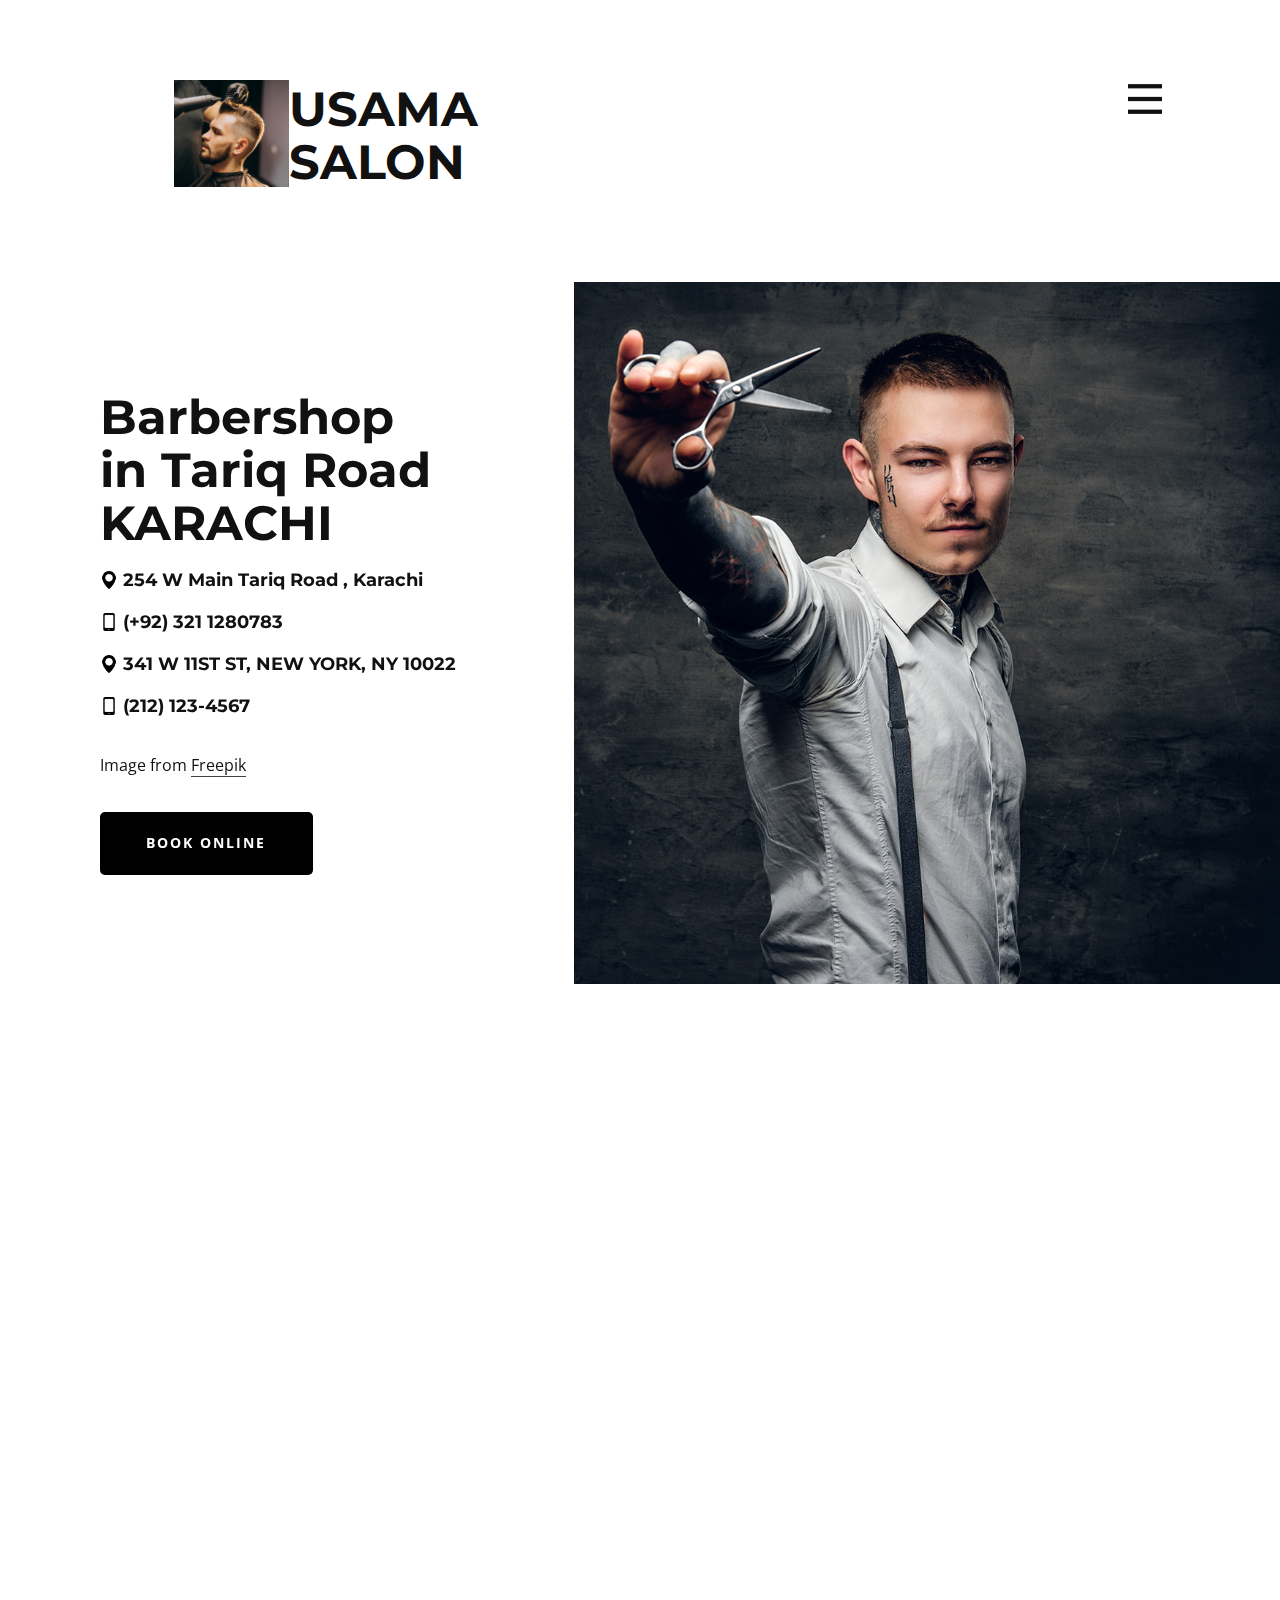
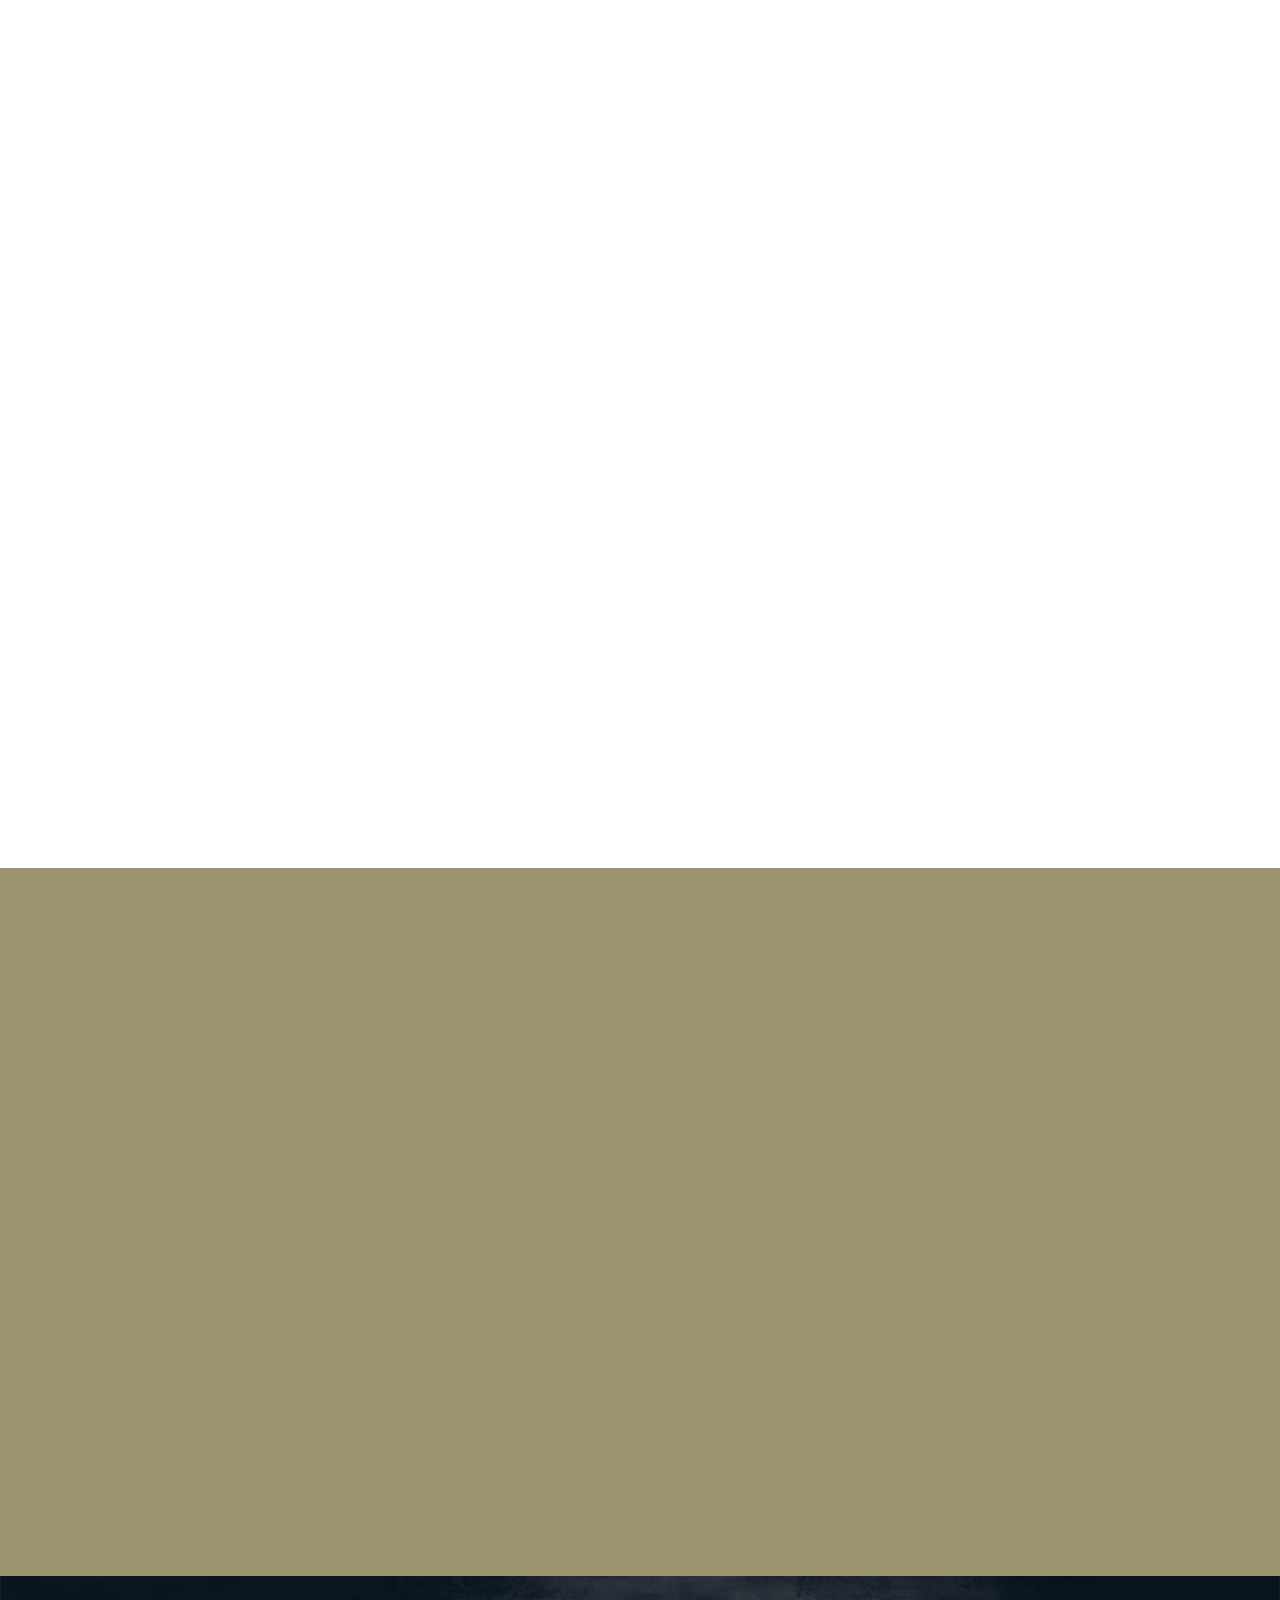
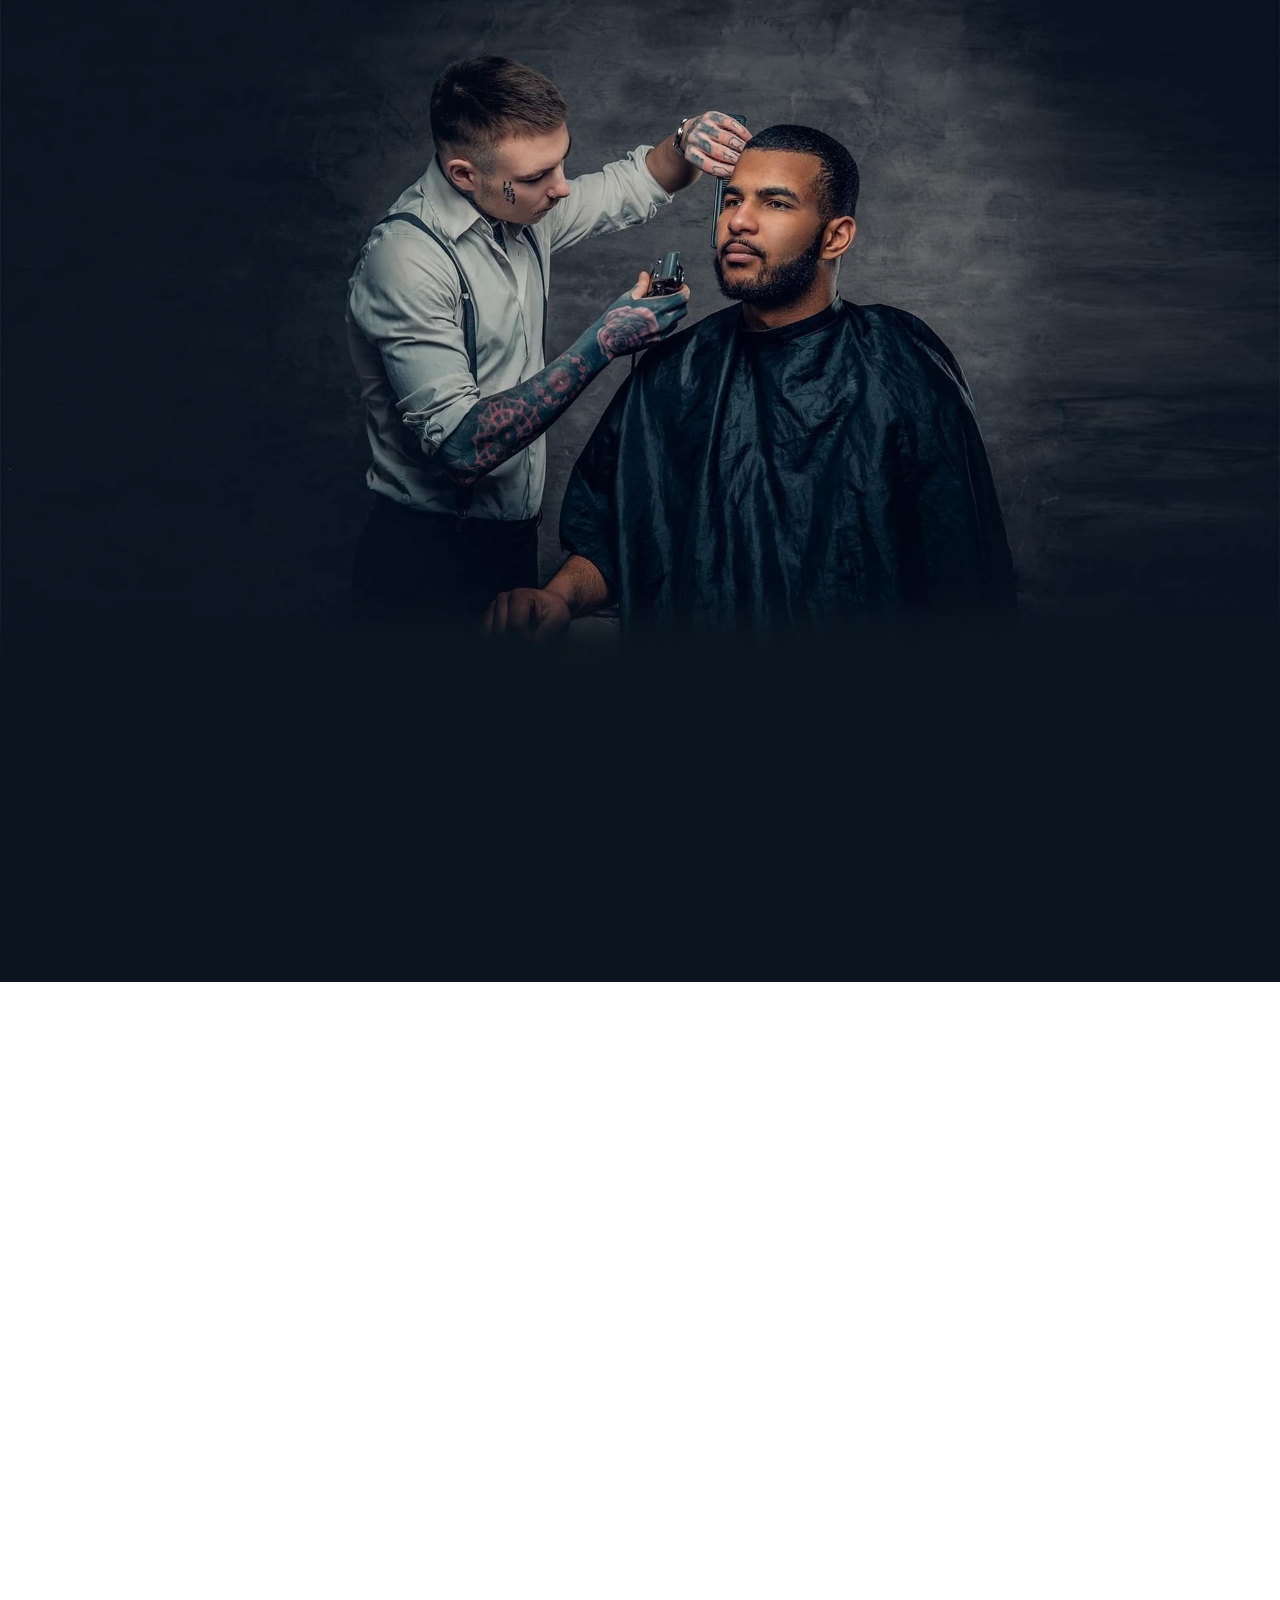
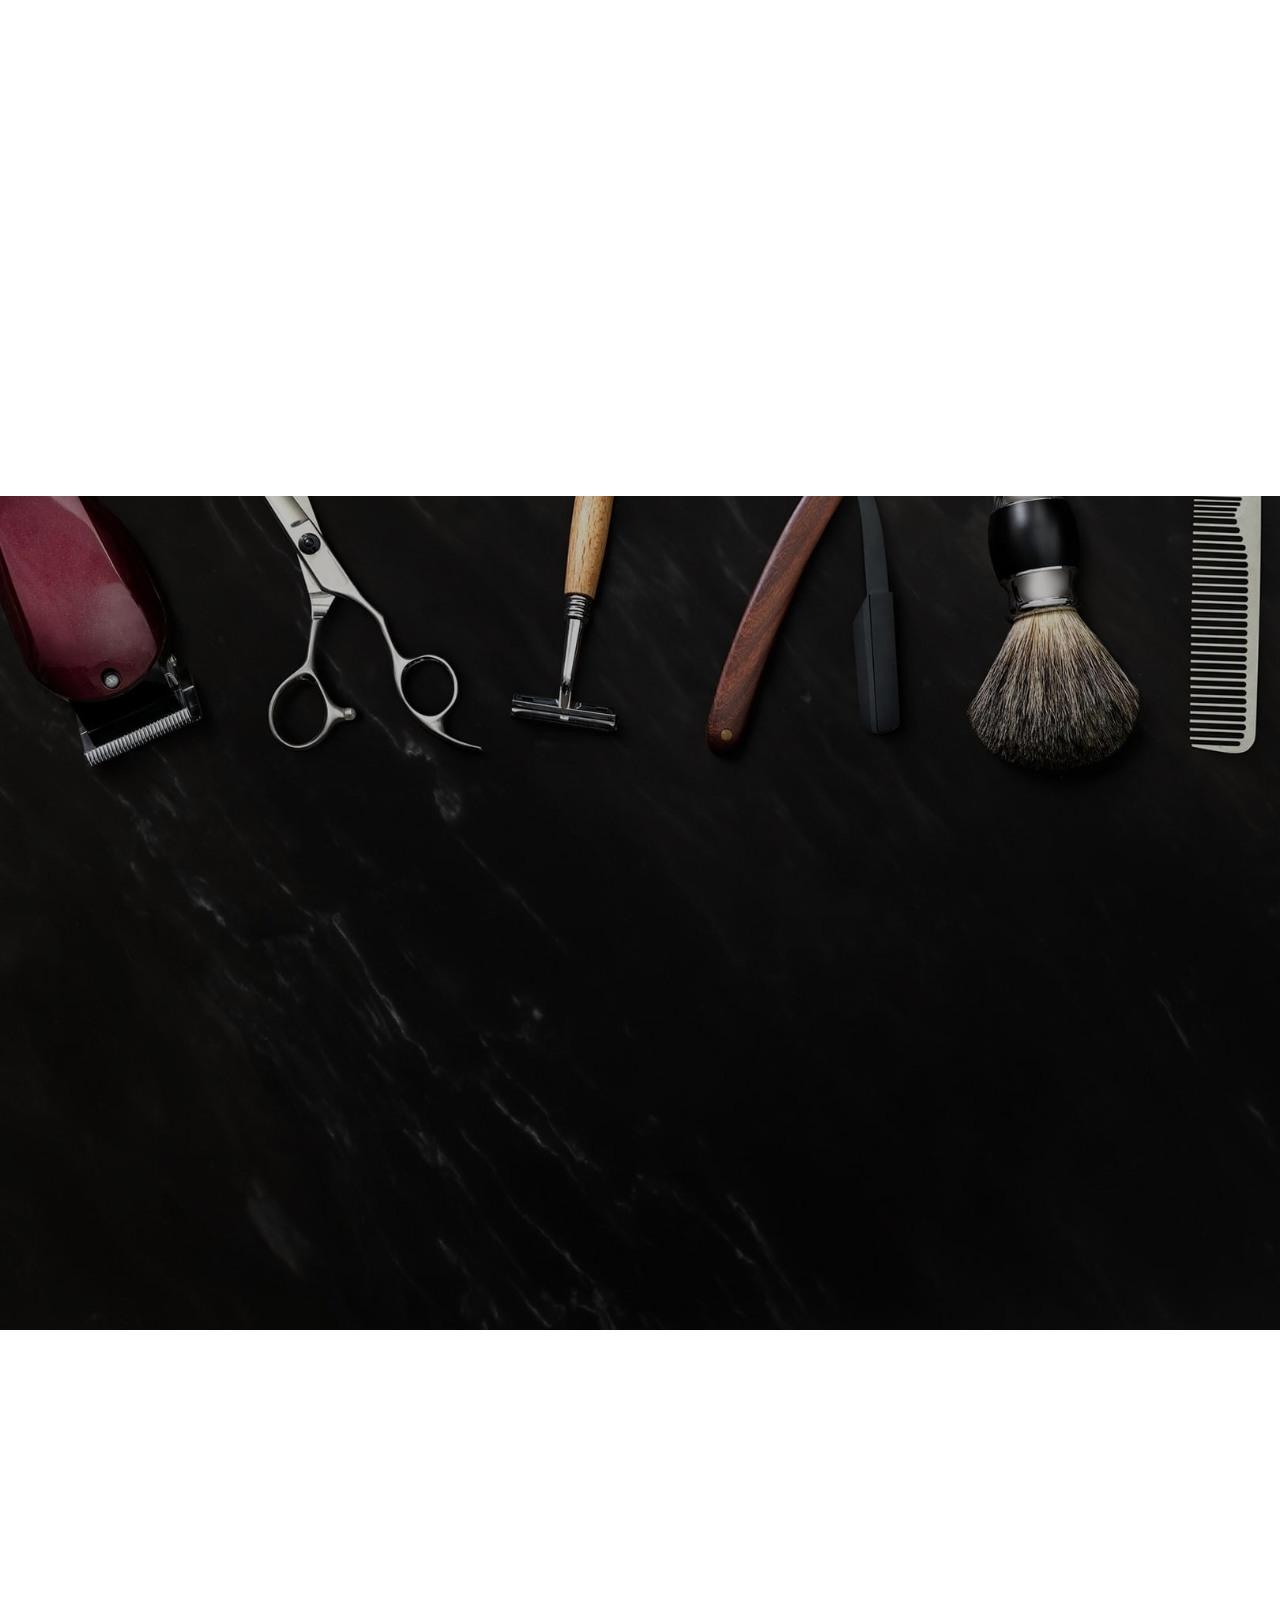
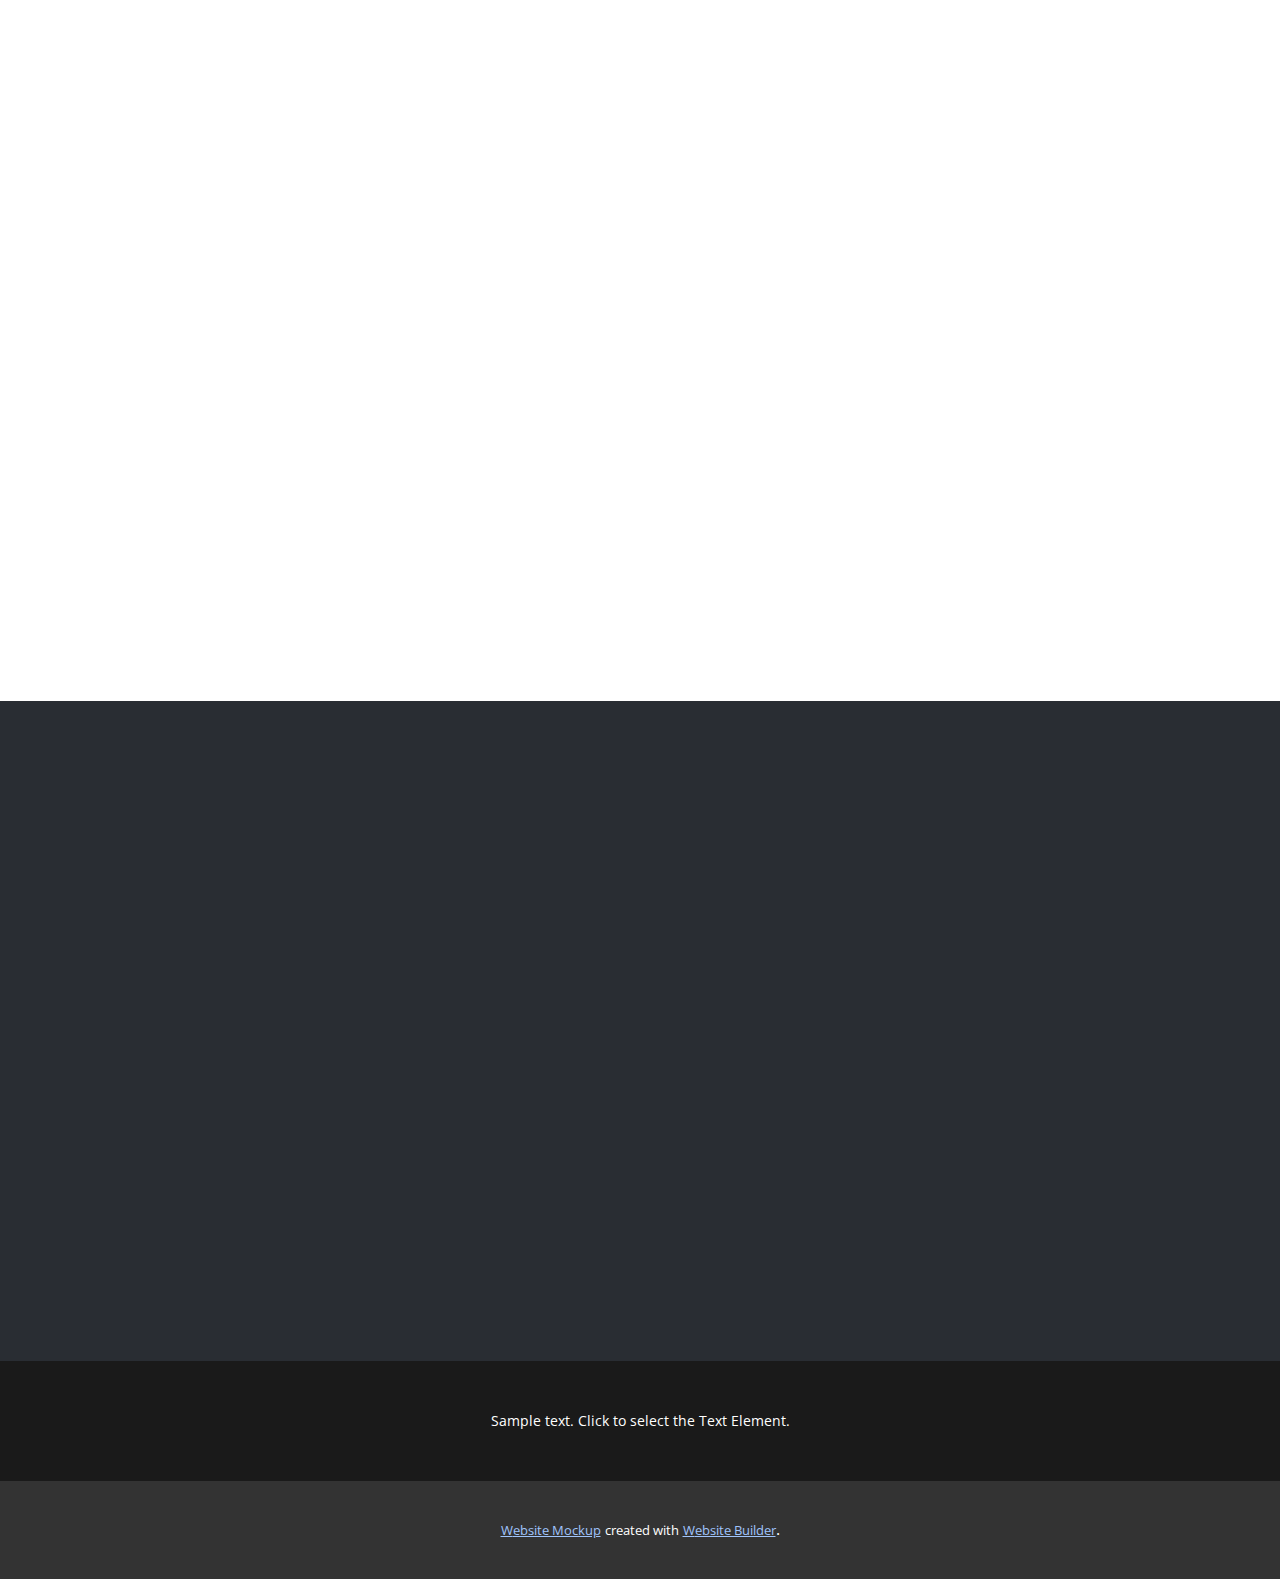
<file: index.html>
<!DOCTYPE html>
<html style="font-size: 16px;" lang="en"><head>
    <meta name="viewport" content="width=device-width, initial-scale=1.0">
    <meta charset="utf-8">
    <meta name="keywords" content="​Barbershop
in Manhattan
NEW YORK, About Us, ​Why choose us?, Barbershop Services, Free Consultation, Our Pricing, Customers say, Contact Us!">
    <meta name="description" content="">
    <title>Home</title>
    <link rel="stylesheet" href="nicepage.css" media="screen">
<link rel="stylesheet" href="Home.css" media="screen">
    <script class="u-script" type="text/javascript" src="jquery.js" defer=""></script>
    <script class="u-script" type="text/javascript" src="nicepage.js" defer=""></script>
    <meta name="generator" content="Nicepage 5.9.10, nicepage.com">
    <meta name="referrer" content="origin">
    <link id="u-theme-google-font" rel="stylesheet" href="https://fonts.googleapis.com/css?family=Montserrat:100,100i,200,200i,300,300i,400,400i,500,500i,600,600i,700,700i,800,800i,900,900i|Open+Sans:300,300i,400,400i,500,500i,600,600i,700,700i,800,800i">
    <link id="u-page-google-font" rel="stylesheet" href="https://fonts.googleapis.com/css?family=Roboto+Condensed:300,300i,400,400i,700,700i">
    
    
    
    
    
    
    
    
<!--     
    <script type="application/ld+json">{
		"@context": "http://schema.org",
		"@type": "Organization",
		"name": "",
		"logo": "images/a-min.jpg"
}</script> -->
    <meta name="theme-color" content="#0149b8">
    <meta property="og:title" content="Home">
    <meta property="og:type" content="website">
  <meta data-intl-tel-input-cdn-path="intlTelInput/"></head>
  <body data-home-page="Home.html" data-home-page-title="Home" class="u-body u-xl-mode" data-lang="en"><header class="u-clearfix u-header u-header" id="sec-1607"><div class="u-clearfix u-sheet u-sheet-1">
        <nav class="u-menu u-menu-hamburger u-offcanvas u-menu-1" data-responsive-from="XL">
          <div class="menu-collapse" style="font-size: 1rem; letter-spacing: 0px; font-weight: 700; text-transform: uppercase;">
            <a class="u-button-style u-custom-active-border-color u-custom-border u-custom-border-color u-custom-borders u-custom-hover-border-color u-custom-left-right-menu-spacing u-custom-padding-bottom u-custom-text-active-color u-custom-text-color u-custom-text-hover-color u-custom-top-bottom-menu-spacing u-nav-link u-text-active-palette-1-base u-text-hover-palette-2-base" href="#" style="padding: 9px 6px; font-size: calc(1em + 18px);">
              <svg class="u-svg-link" viewBox="0 0 24 24"><use xmlns:xlink="http://www.w3.org/1999/xlink" xlink:href="#menu-hamburger"></use></svg>
              <svg class="u-svg-content" version="1.1" id="menu-hamburger" viewBox="0 0 16 16" x="0px" y="0px" xmlns:xlink="http://www.w3.org/1999/xlink" xmlns="http://www.w3.org/2000/svg"><g><rect y="1" width="16" height="2"></rect><rect y="7" width="16" height="2"></rect><rect y="13" width="16" height="2"></rect>
</g></svg>
            </a>
          </div>
          <div class="u-nav-container">
            <ul class="u-nav u-spacing-30 u-unstyled u-nav-1"><li class="u-nav-item"><a class="u-border-2 u-border-active-palette-4-base u-border-hover-palette-4-base u-border-no-left u-border-no-right u-border-no-top u-button-style u-nav-link u-text-active-grey-90 u-text-grey-90 u-text-hover-grey-90" href="Home.html" style="padding: 10px 0px;">Home</a>
</li><li class="u-nav-item"><a class="u-border-2 u-border-active-palette-4-base u-border-hover-palette-4-base u-border-no-left u-border-no-right u-border-no-top u-button-style u-nav-link u-text-active-grey-90 u-text-grey-90 u-text-hover-grey-90" href="About.html" style="padding: 10px 0px;">About</a>
</li><li class="u-nav-item"><a class="u-border-2 u-border-active-palette-4-base u-border-hover-palette-4-base u-border-no-left u-border-no-right u-border-no-top u-button-style u-nav-link u-text-active-grey-90 u-text-grey-90 u-text-hover-grey-90" href="Contact.html" style="padding: 10px 9px 10px 0px;">Contact</a>
</li></ul>
          </div>
          <div class="u-nav-container-collapse">
            <div class="u-black u-container-style u-inner-container-layout u-opacity u-opacity-95 u-sidenav">
              <div class="u-inner-container-layout u-sidenav-overflow">
                <div class="u-menu-close"></div>
                <ul class="u-align-center u-nav u-popupmenu-items u-unstyled u-nav-2"><li class="u-nav-item"><a class="u-button-style u-nav-link" href="Home.html">Home</a>
</li><li class="u-nav-item"><a class="u-button-style u-nav-link" href="About.html">About</a>
</li><li class="u-nav-item"><a class="u-button-style u-nav-link" href="Contact.html">Contact</a>
</li></ul>
              </div>
            </div>
            <div class="u-black u-menu-overlay u-opacity u-opacity-70"></div>
          </div>
        </nav>
        <div class="u-clearfix u-group-elements u-group-elements-1">
          <a href="https://nicepage.com" class="u-image u-logo u-image-1" data-image-width="986" data-image-height="920">
            <img src="images/a-min.jpg" class="u-logo-image u-logo-image-1">
          </a>
          <h2 class="u-text u-text-1">USAMA SALON</h2>
        </div>
      </div></header> 
    <section class="u-clearfix u-white u-section-1" id="sec-7a61">
      <div class="u-clearfix u-layout-wrap u-layout-wrap-1">
        <div class="u-layout">
          <div class="u-layout-row">
            <div class="u-align-left u-container-style u-layout-cell u-shape-rectangle u-size-25-xl u-size-29-lg u-size-60-md u-size-60-sm u-size-60-xs u-layout-cell-1" data-animation-name="bounceIn" data-animation-duration="1500" data-animation-direction="" data-animation-delay="500">
              <div class="u-container-layout u-valign-middle u-container-layout-1">
                <h2 class="u-text u-text-1">
                  <span style="font-weight: 700;"></span>Barbershop <br>in Tariq Road&nbsp;<br>KARACHI
                </h2>
                <h6 class="u-text u-text-2"><span class="u-file-icon u-icon"><img src="images/3179068.png" alt=""></span>&nbsp;​254 W Main Tariq Road , Karachi
                </h6>
                <h6 class="u-text u-text-3"><span class="u-file-icon u-icon"><img src="images/864731.png" alt=""></span>&nbsp;​(+92) 321 1280783
                </h6>
                <h6 class="u-text u-text-4"><span class="u-file-icon u-icon"><img src="images/3179068.png" alt=""></span>&nbsp;​341 W 11ST ST, NEW YORK, NY 10022
                </h6>
                <h6 class="u-text u-text-5"><span class="u-file-icon u-icon"><img src="images/864731.png" alt=""></span>&nbsp;​(212) 123-4567
                </h6>
                <p class="u-text u-text-6">Image from <a href="https://www.freepik.com/photos/woman" class="u-active-none u-border-1 u-border-active-palette-4-base u-border-grey-75 u-border-hover-palette-4-base u-border-no-left u-border-no-right u-border-no-top u-btn u-button-link u-button-style u-hover-none u-none u-text-body-color u-btn-1" target="_blank">Freepik</a>
                </p>
                <a href="https://nicepage.com/html-website-builder" class="u-active-palette-4-base u-align-center u-black u-border-none u-btn u-btn-round u-button-style u-hover-palette-4-base u-radius-5 u-text-active-white u-text-hover-white u-btn-2">Book Online</a>
              </div>
            </div>
            <div class="u-container-style u-image u-image-default u-layout-cell u-size-31-lg u-size-35-xl u-size-60-md u-size-60-sm u-size-60-xs u-image-1" data-image-width="1200" data-image-height="960" data-animation-name="customAnimationIn" data-animation-duration="1500">
              <div class="u-container-layout u-container-layout-2"></div>
            </div>
          </div>
        </div>
      </div>
    </section>
    <section class="u-clearfix u-section-2" id="sec-928e">
      <div class="u-clearfix u-sheet u-valign-middle-lg u-valign-middle-sm u-valign-middle-xs u-sheet-1">
        <img class="u-image u-image-round u-radius-20 u-image-1" src="images/11d04a32-d2d3-4804-8eac-e9c0f1339309.jpg" data-image-width="1920" data-image-height="1080" data-animation-name="customAnimationIn" data-animation-duration="1500" data-animation-delay="250">
        <img class="u-image u-image-round u-radius-20 u-image-2" src="images/bnvb.jpg" data-image-width="1119" data-image-height="936" data-animation-name="customAnimationIn" data-animation-duration="1500" data-animation-delay="250">
        <img class="u-image u-image-round u-radius-20 u-image-3" src="images/a-min.jpg" data-image-width="986" data-image-height="920" data-animation-name="customAnimationIn" data-animation-duration="1500" data-animation-delay="750">
        <div class="u-align-left u-container-style u-group u-palette-3-base u-radius-19 u-shape-round u-group-1" data-animation-name="customAnimationIn" data-animation-duration="1500" data-animation-delay="500">
          <div class="u-container-layout u-container-layout-1">
            <h2 class="u-text u-text-1">About Us</h2>
            <p class="u-text u-text-2"> Sem integer vitae justo eget magna fermentum iaculis eu. Erat pellentesque adipiscing commodo elit at imperdiet dui. Nec sagittis aliquam malesuada bibendum. Augue ut lectus arcu bibendum at varius vel pharetra vel.</p>
            <p class="u-text u-text-default u-text-3">Images by <a href="https://www.freepik.com/photos/man" class="u-border-1 u-border-active-white u-border-hover-white u-border-no-left u-border-no-right u-border-no-top u-border-white u-bottom-left-radius-0 u-bottom-right-radius-0 u-btn u-button-link u-button-style u-none u-radius-0 u-text-active-palette-3-light-2 u-text-body-alt-color u-text-hover-palette-3-light-2 u-top-left-radius-0 u-top-right-radius-0 u-btn-1" target="_blank">Freepik</a>
            </p>
            <a href="https://nicepage.best" class="u-active-grey-90 u-align-center u-border-none u-btn u-btn-round u-button-style u-hover-grey-90 u-radius-5 u-text-active-white u-text-hover-white u-white u-btn-2" target="_blank" data-animation-name="" data-animation-duration="0" data-animation-delay="0" data-animation-direction="">learn more</a>
          </div>
        </div>
      </div>
    </section>
    <section class="u-align-center u-clearfix u-container-align-center u-palette-3-base u-valign-middle u-section-3" id="sec-ec42">
      <div class="u-clearfix u-gutter-0 u-layout-wrap u-layout-wrap-1">
        <div class="u-layout">
          <div class="u-layout-row">
            <div class="u-align-center u-container-align-center u-container-style u-layout-cell u-radius-20 u-shape-round u-size-30-lg u-size-30-xl u-size-60-md u-size-60-sm u-size-60-xs u-white u-layout-cell-1" data-animation-name="customAnimationIn" data-animation-duration="1500" data-animation-delay="500">
              <div class="u-container-layout u-valign-middle u-container-layout-1">
                <h4 class="u-align-center u-text u-text-default u-text-1">Working Hourse</h4>
                <p class="u-align-center u-text u-text-default u-text-2"> SUNDAY 10 AM – 5 PM <br>MONDAY 9 AM – 7PM <br>TUESDAY 8AM – 8PM <br>WEDNESDAY 8AM – 8PM <br>THURSDAY 8AM – 8PM <br>FRIDAY 8AM – 7PM <br>SATURDAY 9AM – 6PM
                </p>
                <a href="https://nicepage.review" class="u-active-palette-4-base u-align-center u-border-none u-btn u-btn-round u-button-style u-hover-palette-4-base u-palette-3-base u-radius-5 u-text-active-white u-text-hover-white u-btn-1">Book Online</a>
              </div>
            </div>
            <div class="u-container-style u-layout-cell u-shape-round u-size-30-lg u-size-30-xl u-size-60-md u-size-60-sm u-size-60-xs u-layout-cell-2" data-animation-name="customAnimationIn" data-animation-duration="1500">
              <div class="u-container-layout u-container-layout-2">
                <h2 class="u-text u-text-body-alt-color u-text-3"> Why choose us?</h2>
                <p class="u-text u-text-body-alt-color u-text-4"> In addition, there 5 more reasons why men prefer Manhattan Barbershop N.Y.C: </p>
                <ul class="u-custom-list u-file-icon u-text u-text-body-alt-color u-text-5">
                  <li style="padding-left: 10px;">
                    <div class="u-list-icon">
                      <div xmlns="http://www.w3.org/2000/svg" xmlns:xlink="http://www.w3.org/1999/xlink" version="1.1" xml:space="preserve" class="u-svg-content">✓</div>
                    </div>Always welcoming environment
                  </li>
                  <li style="padding-left: 10px;">
                    <div class="u-list-icon">
                      <div xmlns="http://www.w3.org/2000/svg" xmlns:xlink="http://www.w3.org/1999/xlink" version="1.1" xml:space="preserve" class="u-svg-content">✓</div>
                    </div>Our masters focus on the quality
                  </li>
                  <li style="padding-left: 10px;">
                    <div class="u-list-icon">
                      <div xmlns="http://www.w3.org/2000/svg" xmlns:xlink="http://www.w3.org/1999/xlink" version="1.1" xml:space="preserve" class="u-svg-content">✓</div>
                    </div>We value both the time and the money of our clients
                  </li>
                  <li style="padding-left: 10px;">
                    <div class="u-list-icon">
                      <div xmlns="http://www.w3.org/2000/svg" xmlns:xlink="http://www.w3.org/1999/xlink" version="1.1" xml:space="preserve" class="u-svg-content">✓</div>
                    </div>We work only with high-quality, hypoallergenic premium products
                  </li>
                  <li style="padding-left: 10px;">
                    <div class="u-list-icon">
                      <div xmlns="http://www.w3.org/2000/svg" xmlns:xlink="http://www.w3.org/1999/xlink" version="1.1" xml:space="preserve" class="u-svg-content">✓</div>
                    </div>All surfaces and tools are cleaned, disinfected before and after using
                  </li>
                </ul>
              </div>
            </div>
          </div>
        </div>
      </div>
    </section>
    <section class="u-align-center u-clearfix u-container-align-center-lg u-container-align-center-md u-container-align-center-xl u-image u-section-4" id="carousel_a194" data-image-width="1920" data-image-height="1048">
      <img class="u-expanded-width u-image u-image-1" src="images/vbbvb.jpg" data-image-width="1920" data-image-height="1048">
      <h2 class="u-align-center u-text u-text-body-alt-color u-text-default-lg u-text-default-md u-text-default-xl u-text-1" data-animation-name="customAnimationIn" data-animation-duration="1500" data-animation-delay="0">Barbershop Services</h2>
      <div class="u-list u-list-1">
        <div class="u-repeater u-repeater-1">
          <div class="u-align-center u-container-style u-list-item u-radius-20 u-repeater-item u-shape-round u-white u-list-item-1" data-animation-name="bounceIn" data-animation-duration="1500" data-animation-delay="750" data-animation-direction="">
            <div class="u-container-layout u-similar-container u-container-layout-1"><span class="u-file-icon u-icon u-text-palette-3-base u-icon-1" data-animation-name="customAnimationIn" data-animation-duration="1500" data-animation-delay="500"><img src="images/3460140-862b64e7.png" alt=""></span>
              <h4 class="u-custom-font u-font-roboto-condensed u-text u-text-2"> Regular Haircut</h4>
              <p class="u-text u-text-3">Excepteur sint occaecat cupidatat non proident, sunt in culpa qui officia deserunt</p>
              <a href="https://nicepage.com/wysiwyg-html-editor" class="u-border-1 u-border-active-black u-border-hover-black u-border-no-left u-border-no-right u-border-no-top u-border-palette-3-base u-bottom-left-radius-0 u-bottom-right-radius-0 u-btn u-button-style u-none u-radius-0 u-text-active-black u-text-hover-black u-text-palette-3-base u-top-left-radius-0 u-top-right-radius-0 u-btn-1">more</a>
            </div>
          </div>
          <div class="u-align-center u-container-style u-list-item u-radius-20 u-repeater-item u-shape-round u-video-cover u-white" data-animation-name="bounceIn" data-animation-duration="1500" data-animation-delay="750" data-animation-direction="">
            <div class="u-container-layout u-similar-container u-container-layout-2"><span class="u-file-icon u-icon u-text-palette-3-base u-icon-2" data-animation-name="customAnimationIn" data-animation-duration="1500" data-animation-delay="500"><img src="images/7979123-241ec99e.png" alt=""></span>
              <h4 class="u-custom-font u-font-roboto-condensed u-text u-text-4"> Men’s Facial </h4>
              <p class="u-text u-text-5">Excepteur sint occaecat cupidatat non proident, sunt in culpa qui officia deserunt</p>
              <a href="https://nicepage.com/joomla-templates" class="u-border-1 u-border-active-black u-border-hover-black u-border-no-left u-border-no-right u-border-no-top u-border-palette-3-base u-bottom-left-radius-0 u-bottom-right-radius-0 u-btn u-button-style u-none u-radius-0 u-text-active-black u-text-hover-black u-text-palette-3-base u-top-left-radius-0 u-top-right-radius-0 u-btn-2">more</a>
            </div>
          </div>
          <div class="u-align-center u-container-style u-list-item u-radius-20 u-repeater-item u-shape-round u-video-cover u-white" data-animation-name="bounceIn" data-animation-duration="1500" data-animation-delay="750" data-animation-direction="">
            <div class="u-container-layout u-similar-container u-container-layout-3"><span class="u-file-icon u-icon u-text-palette-3-base u-icon-3" data-animation-name="customAnimationIn" data-animation-duration="1500" data-animation-delay="500"><img src="images/6801248-67966475.png" alt=""></span>
              <h4 class="u-custom-font u-font-roboto-condensed u-text u-text-6"> Royal Shave</h4>
              <p class="u-text u-text-7">Excepteur sint occaecat cupidatat non proident, sunt in culpa qui officia deserunt</p>
              <a href="https://nicepage.com/c/team-html-templates" class="u-border-1 u-border-active-black u-border-hover-black u-border-no-left u-border-no-right u-border-no-top u-border-palette-3-base u-bottom-left-radius-0 u-bottom-right-radius-0 u-btn u-button-style u-none u-radius-0 u-text-active-black u-text-hover-black u-text-palette-3-base u-top-left-radius-0 u-top-right-radius-0 u-btn-3">more</a>
            </div>
          </div>
          <div class="u-align-center u-container-style u-list-item u-radius-20 u-repeater-item u-shape-round u-video-cover u-white" data-animation-name="bounceIn" data-animation-duration="1500" data-animation-delay="750" data-animation-direction="">
            <div class="u-container-layout u-similar-container u-container-layout-4"><span class="u-file-icon u-icon u-text-palette-3-base u-icon-4" data-animation-name="customAnimationIn" data-animation-duration="1500" data-animation-delay="500"><img src="images/3996338-b48d1fd8.png" alt=""></span>
              <h4 class="u-custom-font u-font-roboto-condensed u-text u-text-8">Kids Haircut</h4>
              <p class="u-text u-text-9">Excepteur sint occaecat cupidatat non proident, sunt in culpa qui officia deserunt</p>
              <a href="https://nicepage.com/c/real-estate-website-templates" class="u-border-1 u-border-active-black u-border-hover-black u-border-no-left u-border-no-right u-border-no-top u-border-palette-3-base u-bottom-left-radius-0 u-bottom-right-radius-0 u-btn u-button-style u-none u-radius-0 u-text-active-black u-text-hover-black u-text-palette-3-base u-top-left-radius-0 u-top-right-radius-0 u-btn-4">more</a>
            </div>
          </div>
        </div>
      </div>
      <p class="u-align-center u-text u-text-body-alt-color u-text-default u-text-10" data-animation-name="customAnimationIn" data-animation-duration="1500" data-animation-delay="750">Image from <a href="https://www.freepik.com/" class="u-border-1 u-border-hover-white u-border-no-left u-border-no-right u-border-no-top u-border-white u-bottom-left-radius-0 u-bottom-right-radius-0 u-btn u-button-link u-button-style u-none u-radius-0 u-text-body-alt-color u-top-left-radius-0 u-top-right-radius-0 u-btn-5" target="_blank">Freepik</a>
      </p>
    </section>
    <section class="u-align-center u-clearfix u-container-align-center u-section-5" id="sec-0d86">
      <div class="u-clearfix u-sheet u-sheet-1">
        <div alt="" class="u-image u-image-circle u-preserve-proportions u-image-1" data-image-width="920" data-image-height="920" data-animation-name="customAnimationIn" data-animation-duration="1500" data-animation-delay="0"></div>
        <h2 class="u-align-center u-text u-text-default u-text-1" data-animation-name="customAnimationIn" data-animation-duration="1500" data-animation-delay="250">Free Consultation</h2>
        <p class="u-align-center u-text u-text-2" data-animation-name="customAnimationIn" data-animation-duration="1500" data-animation-delay="500"> Get in touch with our expert barbers for a FREE one-on-one consultation. </p>
        <a href="https://nicepage.com/k/aesthetic-html-templates" class="u-active-palette-4-base u-align-center u-black u-btn u-btn-round u-button-style u-hover-palette-4-base u-radius-5 u-text-active-white u-text-hover-white u-btn-1" data-animation-name="customAnimationIn" data-animation-duration="1500" data-animation-delay="500" data-animation-direction="">learn more</a>
        <p class="u-align-center u-text u-text-default u-text-3" data-animation-name="customAnimationIn" data-animation-duration="1500" data-animation-delay="500">Image from <a href="https://www.freepik.com/" class="u-active-none u-border-1 u-border-active-palette-4-base u-border-grey-75 u-border-hover-palette-4-base u-border-no-left u-border-no-right u-border-no-top u-btn u-button-link u-button-style u-hover-none u-none u-text-body-color u-btn-2" target="_blank" data-animation-name="" data-animation-duration="0" data-animation-delay="0" data-animation-direction="">Freepik</a>
        </p>
      </div>
    </section>
    <section class="u-align-center u-clearfix u-image u-shading u-section-6" id="sec-6cd9" data-image-width="1620" data-image-height="1080">
      <div class="u-clearfix u-sheet u-valign-middle u-sheet-1">
        <h2 class="u-text u-text-body-alt-color u-text-default u-text-1" data-animation-name="customAnimationIn" data-animation-duration="1500" data-animation-delay="0">Our Pricing</h2>
        <div class="u-expanded-width u-list u-list-1">
          <div class="u-repeater u-repeater-1">
            <div class="u-container-style u-list-item u-radius-20 u-repeater-item u-shape-round u-white u-list-item-1" data-animation-name="customAnimationIn" data-animation-duration="1500" data-animation-delay="250">
              <div class="u-container-layout u-similar-container u-container-layout-1">
                <h4 class="u-text u-text-default u-text-2"> Regular Haircut</h4>
                <h4 class="u-text u-text-default u-text-palette-3-base u-text-3">$3+</h4>
              </div>
            </div>
            <div class="u-container-style u-list-item u-radius-20 u-repeater-item u-shape-round u-video-cover u-white u-list-item-2" data-animation-name="customAnimationIn" data-animation-duration="1500" data-animation-delay="250">
              <div class="u-container-layout u-similar-container u-container-layout-2">
                <h4 class="u-text u-text-default u-text-4"> Royal Shave</h4>
                <h4 class="u-text u-text-default u-text-palette-3-base u-text-5">$2+</h4>
              </div>
            </div>
            <div class="u-container-style u-list-item u-radius-20 u-repeater-item u-shape-round u-video-cover u-white u-list-item-3" data-animation-name="customAnimationIn" data-animation-duration="1500" data-animation-delay="250">
              <div class="u-container-layout u-similar-container u-container-layout-3">
                <h4 class="u-text u-text-default u-text-6"> Haircut + Royal Shave</h4>
                <h4 class="u-text u-text-default u-text-palette-3-base u-text-7"> $5+&nbsp;<br>
                </h4>
              </div>
            </div>
            <div class="u-container-style u-list-item u-radius-20 u-repeater-item u-shape-round u-video-cover u-white u-list-item-4" data-animation-name="customAnimationIn" data-animation-duration="1500" data-animation-delay="250">
              <div class="u-container-layout u-similar-container u-container-layout-4">
                <h4 class="u-text u-text-default u-text-8"> Haircut + Beard Trim</h4>
                <h4 class="u-text u-text-default u-text-palette-3-base u-text-9">$13+</h4>
              </div>
            </div>
            <div class="u-container-style u-list-item u-radius-20 u-repeater-item u-shape-round u-video-cover u-white u-list-item-5" data-animation-name="customAnimationIn" data-animation-duration="1500" data-animation-delay="250">
              <div class="u-container-layout u-similar-container u-container-layout-5">
                <h4 class="u-text u-text-default u-text-10"> Beard Trim Machine </h4>
                <h4 class="u-text u-text-default u-text-palette-3-base u-text-11">$7+</h4>
              </div>
            </div>
            <div class="u-container-style u-list-item u-radius-20 u-repeater-item u-shape-round u-video-cover u-white u-list-item-6" data-animation-name="customAnimationIn" data-animation-duration="1500" data-animation-delay="250">
              <div class="u-container-layout u-similar-container u-container-layout-6">
                <h4 class="u-text u-text-default u-text-12"> Beard + Facial</h4>
                <h4 class="u-text u-text-default u-text-palette-3-base u-text-13">$11+</h4>
              </div>
            </div>
            <div class="u-container-style u-list-item u-radius-20 u-repeater-item u-shape-round u-video-cover u-white u-list-item-7" data-animation-name="customAnimationIn" data-animation-duration="1500" data-animation-delay="250">
              <div class="u-container-layout u-similar-container u-container-layout-7">
                <h4 class="u-text u-text-default u-text-14"> Haircut and Facial</h4>
                <h4 class="u-text u-text-default u-text-palette-3-base u-text-15">$10+</h4>
              </div>
            </div>
            <div class="u-container-style u-list-item u-radius-20 u-repeater-item u-shape-round u-video-cover u-white u-list-item-8" data-animation-name="customAnimationIn" data-animation-duration="1500" data-animation-delay="250">
              <div class="u-container-layout u-similar-container u-container-layout-8">
                <h4 class="u-text u-text-default u-text-16"> Men’s Facial&nbsp;</h4>
                <h4 class="u-text u-text-default u-text-palette-3-base u-text-17">$8+</h4>
              </div>
            </div>
          </div>
        </div>
        <p class="u-text u-text-default u-text-18" data-animation-name="customAnimationIn" data-animation-duration="1500" data-animation-delay="500">Image from <a href="https://www.freepik.com/photos/man" class="u-active-none u-border-1 u-border-active-palette-1-light-2 u-border-hover-palette-1-light-2 u-border-no-left u-border-no-right u-border-no-top u-border-white u-btn u-button-style u-hover-none u-none u-text-body-alt-color u-btn-1" target="_blank">Freepik</a>
        </p>
      </div>
    </section>
    <section class="u-clearfix u-container-align-center u-section-7" id="carousel_f563">
      <div class="u-clearfix u-sheet u-valign-middle u-sheet-1">
        <div class="u-clearfix u-expanded-width u-layout-wrap u-layout-wrap-1">
          <div class="u-layout">
            <div class="u-layout-row">
              <div class="u-container-style u-layout-cell u-size-30 u-layout-cell-1" data-animation-name="customAnimationIn" data-animation-duration="1500" data-animation-delay="500">
                <div class="u-container-layout u-container-layout-1">
                  <h2 class="u-align-left u-text u-text-1">Customers say</h2>
                  <img class="u-image u-image-round u-radius-30 u-image-1" alt="" data-image-width="920" data-image-height="920" src="images/Untitled-1.jpg">
                  <p class="u-align-left u-text u-text-2">Image from <a href="https://www.freepik.com/photos/people" class="u-active-none u-border-1 u-border-active-palette-4-base u-border-grey-75 u-border-hover-palette-4-base u-border-no-left u-border-no-right u-border-no-top u-btn u-button-link u-button-style u-hover-none u-none u-text-body-color u-btn-1" data-animation-name="" data-animation-duration="0" data-animation-delay="0" data-animation-direction="">Freepik</a>
                  </p>
                </div>
              </div>
              <div class="u-container-align-left u-container-style u-layout-cell u-size-30 u-layout-cell-2">
                <div class="u-container-layout u-valign-middle u-container-layout-2">
                  <div class="u-layout-grid u-list u-list-1">
                    <div class="u-repeater u-repeater-1">
                      <div class="u-container-style u-list-item u-radius-25 u-repeater-item u-shape-round u-white u-list-item-1" data-animation-name="customAnimationIn" data-animation-duration="1500" data-animation-delay="500">
                        <div class="u-container-layout u-similar-container u-valign-top u-container-layout-3"><span class="u-align-left u-icon u-icon-circle u-text-palette-3-base u-icon-1"><svg class="u-svg-link" preserveAspectRatio="xMidYMin slice" viewBox="0 0 351.128 351.128" style=""><use xmlns:xlink="http://www.w3.org/1999/xlink" xlink:href="#svg-7300"></use></svg><svg class="u-svg-content" viewBox="0 0 351.128 351.128" x="0px" y="0px" id="svg-7300" style="enable-background:new 0 0 351.128 351.128;"><g><path d="M72.326,147.33c4.284-26.928,37.944-55.692,64.26-56.304c1.836,0,3.672-0.612,4.896-1.836   c1.224-0.612,2.448-1.224,3.06-3.06c9.18-17.136,4.284-30.6-11.016-41.616c-17.748-12.852-45.9,0-59.976,11.628   C38.054,85.518,1.946,136.313,3.782,184.662c-6.12,32.437-4.896,67.32,4.284,96.084c6.12,18.36,23.868,27.54,42.228,28.764   c18.36,1.225,56.304,6.732,72.828-4.283c16.524-11.017,17.748-32.437,19.584-50.796c1.836-20.196,7.344-58.141-9.792-74.053   C115.778,165.078,66.818,181.602,72.326,147.33z"></path><path d="M274.286,147.33c4.284-26.928,37.943-55.692,64.26-56.304c1.836,0,3.672-0.612,4.896-1.836   c1.225-0.612,2.448-1.224,3.061-3.06c9.18-17.136,4.284-30.6-11.016-41.616c-17.748-12.852-45.9,0-59.977,11.628   c-35.496,29.376-71.604,80.172-69.768,128.52c-6.12,32.437-4.896,67.32,4.283,96.084c6.12,18.36,23.868,27.54,42.229,28.764   c18.36,1.225,56.304,6.732,72.828-4.283c16.523-11.017,17.748-32.437,19.584-50.796c1.836-20.196,7.344-58.141-9.792-74.053   C317.738,165.078,268.166,181.602,274.286,147.33z"></path>
</g></svg></span>
                          <p class="u-align-left u-text u-text-3">Proin sed libero enim sed faucibus turpis. At imperdiet dui accumsan sit amet nulla facilisi morbi tempus. Ut sem nulla pharetra diam sit amet nisl. Enim nunc</p>
                          <h5 class="u-align-left u-text u-text-4">Celia Almeda</h5>
                        </div>
                      </div>
                      <div class="u-container-align-left u-container-style u-list-item u-radius-25 u-repeater-item u-shape-round u-white u-list-item-2" data-animation-name="customAnimationIn" data-animation-duration="1500" data-animation-delay="500">
                        <div class="u-container-layout u-similar-container u-valign-top u-container-layout-4"><span class="u-align-left u-icon u-icon-circle u-text-palette-3-base u-icon-2"><svg class="u-svg-link" preserveAspectRatio="xMidYMin slice" viewBox="0 0 351.128 351.128" style=""><use xmlns:xlink="http://www.w3.org/1999/xlink" xlink:href="#svg-6b92"></use></svg><svg class="u-svg-content" viewBox="0 0 351.128 351.128" x="0px" y="0px" id="svg-6b92" style="enable-background:new 0 0 351.128 351.128;"><g><path d="M72.326,147.33c4.284-26.928,37.944-55.692,64.26-56.304c1.836,0,3.672-0.612,4.896-1.836   c1.224-0.612,2.448-1.224,3.06-3.06c9.18-17.136,4.284-30.6-11.016-41.616c-17.748-12.852-45.9,0-59.976,11.628   C38.054,85.518,1.946,136.313,3.782,184.662c-6.12,32.437-4.896,67.32,4.284,96.084c6.12,18.36,23.868,27.54,42.228,28.764   c18.36,1.225,56.304,6.732,72.828-4.283c16.524-11.017,17.748-32.437,19.584-50.796c1.836-20.196,7.344-58.141-9.792-74.053   C115.778,165.078,66.818,181.602,72.326,147.33z"></path><path d="M274.286,147.33c4.284-26.928,37.943-55.692,64.26-56.304c1.836,0,3.672-0.612,4.896-1.836   c1.225-0.612,2.448-1.224,3.061-3.06c9.18-17.136,4.284-30.6-11.016-41.616c-17.748-12.852-45.9,0-59.977,11.628   c-35.496,29.376-71.604,80.172-69.768,128.52c-6.12,32.437-4.896,67.32,4.283,96.084c6.12,18.36,23.868,27.54,42.229,28.764   c18.36,1.225,56.304,6.732,72.828-4.283c16.523-11.017,17.748-32.437,19.584-50.796c1.836-20.196,7.344-58.141-9.792-74.053   C317.738,165.078,268.166,181.602,274.286,147.33z"></path>
</g></svg></span>
                          <p class="u-align-left u-text u-text-5">Proin sed libero enim sed faucibus turpis. At imperdiet dui accumsan sit amet nulla facilisi morbi tempus. Ut sem nulla pharetra diam sit amet nisl.&nbsp;</p>
                          <h5 class="u-align-left u-text u-text-6">Frank Kinney</h5>
                        </div>
                      </div>
                      <div class="u-container-align-left u-container-style u-list-item u-radius-25 u-repeater-item u-shape-round u-white u-list-item-3" data-animation-name="customAnimationIn" data-animation-duration="1500" data-animation-delay="500">
                        <div class="u-container-layout u-similar-container u-valign-top u-container-layout-5"><span class="u-align-left u-icon u-icon-circle u-text-palette-3-base u-icon-3"><svg class="u-svg-link" preserveAspectRatio="xMidYMin slice" viewBox="0 0 351.128 351.128" style=""><use xmlns:xlink="http://www.w3.org/1999/xlink" xlink:href="#svg-e759"></use></svg><svg class="u-svg-content" viewBox="0 0 351.128 351.128" x="0px" y="0px" id="svg-e759" style="enable-background:new 0 0 351.128 351.128;"><g><path d="M72.326,147.33c4.284-26.928,37.944-55.692,64.26-56.304c1.836,0,3.672-0.612,4.896-1.836   c1.224-0.612,2.448-1.224,3.06-3.06c9.18-17.136,4.284-30.6-11.016-41.616c-17.748-12.852-45.9,0-59.976,11.628   C38.054,85.518,1.946,136.313,3.782,184.662c-6.12,32.437-4.896,67.32,4.284,96.084c6.12,18.36,23.868,27.54,42.228,28.764   c18.36,1.225,56.304,6.732,72.828-4.283c16.524-11.017,17.748-32.437,19.584-50.796c1.836-20.196,7.344-58.141-9.792-74.053   C115.778,165.078,66.818,181.602,72.326,147.33z"></path><path d="M274.286,147.33c4.284-26.928,37.943-55.692,64.26-56.304c1.836,0,3.672-0.612,4.896-1.836   c1.225-0.612,2.448-1.224,3.061-3.06c9.18-17.136,4.284-30.6-11.016-41.616c-17.748-12.852-45.9,0-59.977,11.628   c-35.496,29.376-71.604,80.172-69.768,128.52c-6.12,32.437-4.896,67.32,4.283,96.084c6.12,18.36,23.868,27.54,42.229,28.764   c18.36,1.225,56.304,6.732,72.828-4.283c16.523-11.017,17.748-32.437,19.584-50.796c1.836-20.196,7.344-58.141-9.792-74.053   C317.738,165.078,268.166,181.602,274.286,147.33z"></path>
</g></svg></span>
                          <p class="u-align-left u-text u-text-7">Proin sed libero enim sed faucibus turpis. At imperdiet dui accumsan sit amet nulla facilisi morbi tempus. Ut sem nulla pharetra diam sit amet nisl. .</p>
                          <h5 class="u-align-left u-text u-text-8">Phoebe Nelson</h5>
                        </div>
                      </div>
                    </div>
                  </div>
                </div>
              </div>
            </div>
          </div>
        </div>
      </div>
    </section>
    <section class="u-clearfix u-palette-5-dark-3 u-section-8" id="sec-7bb9">
      <div class="u-clearfix u-layout-wrap u-layout-wrap-1">
        <div class="u-layout">
          <div class="u-layout-row">
            <div class="u-container-style u-image u-layout-cell u-left-cell u-size-32 u-image-1" data-image-width="1200" data-image-height="1048" data-animation-name="customAnimationIn" data-animation-duration="1500" data-animation-delay="500">
              <div class="u-container-layout u-container-layout-1"></div>
            </div>
            <div class="u-align-center u-container-style u-layout-cell u-palette-5-dark-3 u-right-cell u-size-28 u-layout-cell-2" data-animation-name="customAnimationIn" data-animation-duration="1500" data-animation-delay="500">
              <div class="u-container-layout u-valign-middle u-container-layout-2">
                <h2 class="u-text u-text-1">Contact Us!</h2>
                <div class="u-expanded-width u-form u-form-1">
                  <form action="https://forms.nicepagesrv.com/v2/form/process" class="u-clearfix u-form-spacing-24 u-form-vertical u-inner-form" style="padding: 0;" source="email" name="form">
                    <div class="u-form-group u-form-name">
                      <label for="name-3b9a" class="u-form-control-hidden u-label">Name</label>
                      <input type="text" placeholder="Enter your Name" id="name-3b9a" name="name" class="u-border-2 u-border-no-left u-border-no-right u-border-no-top u-border-palette-5-dark-2 u-input u-input-rectangle u-input-1" required="" wfd-id="id713">
                    </div>
                    <div class="u-form-email u-form-group">
                      <label for="email-3b9a" class="u-form-control-hidden u-label">Email</label>
                      <input type="email" placeholder="Enter a valid email address" id="email-3b9a" name="email" class="u-border-2 u-border-no-left u-border-no-right u-border-no-top u-border-palette-5-dark-2 u-input u-input-rectangle u-input-2" required="" wfd-id="id714">
                    </div>
                    <div class="u-form-group u-form-message">
                      <label for="message-3b9a" class="u-form-control-hidden u-label">Message</label>
                      <textarea placeholder="Enter your message" rows="4" cols="50" id="message-3b9a" name="message" class="u-border-2 u-border-no-left u-border-no-right u-border-no-top u-border-palette-5-dark-2 u-input u-input-rectangle u-input-3" required=""></textarea>
                    </div>
                    <div class="u-align-left u-form-group u-form-submit">
                      <a href="#" class="u-active-palette-4-base u-border-none u-btn u-btn-round u-btn-submit u-button-style u-hover-palette-4-base u-palette-3-base u-radius-10 u-btn-1">Submit</a>
                      <input type="submit" value="submit" class="u-form-control-hidden" wfd-id="id715">
                    </div>
                    <div class="u-form-send-message u-form-send-success"> Thank you! Your message has been sent. </div>
                    <div class="u-form-send-error u-form-send-message"> Unable to send your message. Please fix errors then try again. </div>
                    <input type="hidden" value="" name="recaptchaResponse" wfd-id="id716">
                    <input type="hidden" name="formServices" value="189d5c359dac5892a7b90cf3023c57ff">
                  </form>
                </div>
                <p class="u-text u-text-default u-text-2">Image from <a href="https://www.freepik.com/photos/man" class="u-active-none u-border-1 u-border-active-palette-4-base u-border-hover-palette-4-base u-border-no-left u-border-no-right u-border-no-top u-border-white u-bottom-left-radius-0 u-bottom-right-radius-0 u-btn u-button-link u-button-style u-hover-none u-none u-radius-0 u-text-body-alt-color u-top-left-radius-0 u-top-right-radius-0 u-btn-2" target="_blank">Freepik</a>
                </p>
              </div>
            </div>
          </div>
        </div>
      </div>
    </section>
    
    
    <footer class="u-align-center u-clearfix u-footer u-grey-90 u-footer" id="sec-23e0"><div class="u-clearfix u-sheet u-sheet-1">
        <p class="u-small-text u-text u-text-variant u-text-1">Sample text. Click to select the Text Element.</p>
      </div></footer>
    <section class="u-backlink u-clearfix u-grey-80">
      <a class="u-link" href="https://nicepage.com/website-mockup" target="_blank">
        <span>Website Mockup</span>
      </a>
      <p class="u-text">
        <span>created with</span>
      </p>
      <a class="u-link" href="https://nicepage.com/website-builder" target="_blank">
        <span>Website Builder</span>
      </a>. 
    </section>
  
</body></html>
</file>
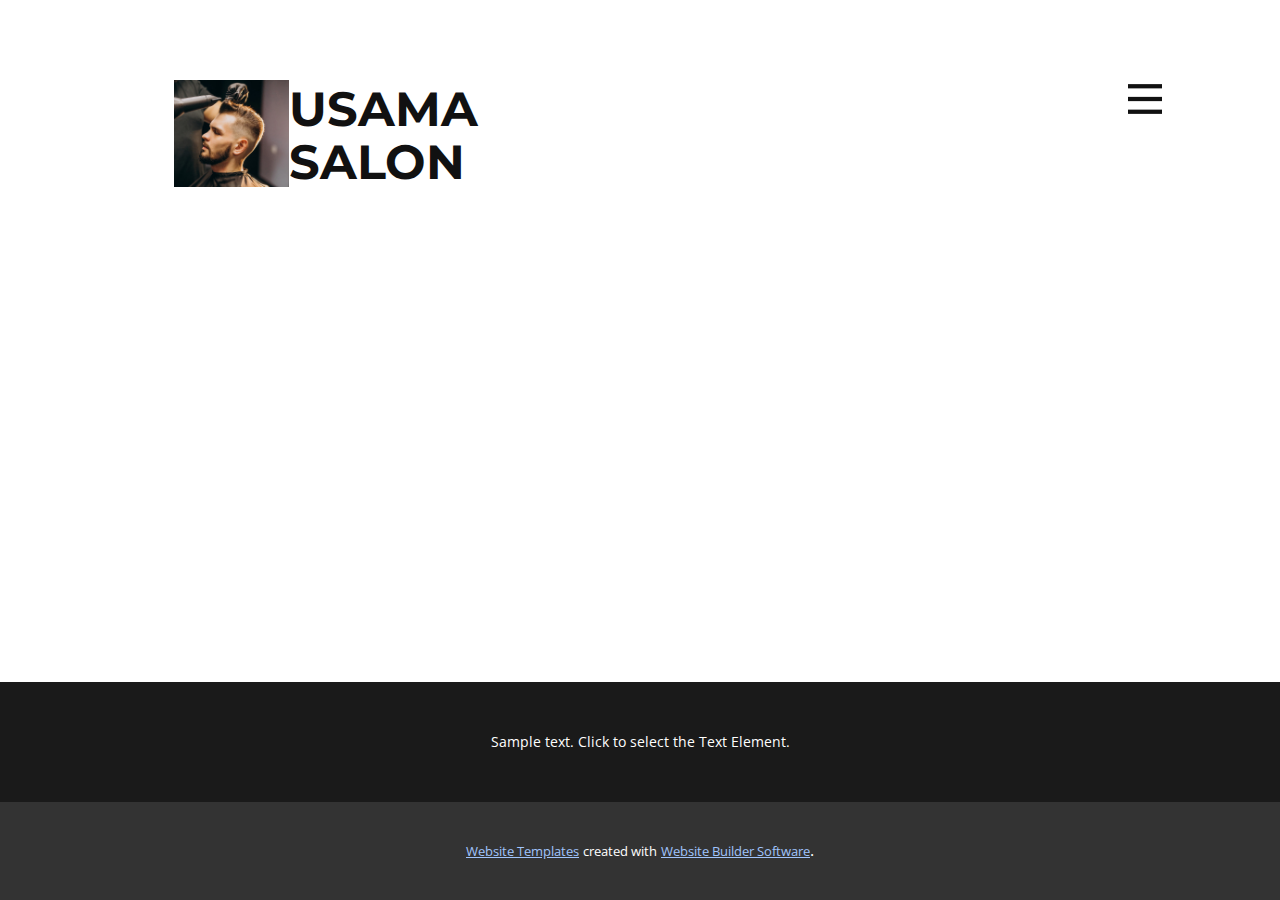
<file: About.html>
<!DOCTYPE html>
<html style="font-size: 16px;" lang="en"><head>
    <meta name="viewport" content="width=device-width, initial-scale=1.0">
    <meta charset="utf-8">
    <meta name="keywords" content="USAMA SALON">
    <meta name="description" content="">
    <title>About</title>
    <link rel="stylesheet" href="nicepage.css" media="screen">
<link rel="stylesheet" href="About.css" media="screen">
    <script class="u-script" type="text/javascript" src="jquery.js" defer=""></script>
    <script class="u-script" type="text/javascript" src="nicepage.js" defer=""></script>
    <meta name="generator" content="Nicepage 5.9.10, nicepage.com">
    <link id="u-theme-google-font" rel="stylesheet" href="https://fonts.googleapis.com/css?family=Montserrat:100,100i,200,200i,300,300i,400,400i,500,500i,600,600i,700,700i,800,800i,900,900i|Open+Sans:300,300i,400,400i,500,500i,600,600i,700,700i,800,800i">
    
    
    <!-- <script type="application/ld+json">{
		"@context": "http://schema.org",
		"@type": "Organization",
		"name": "",
		"logo": "images/a-min.jpg"
}</script> -->
    <meta name="theme-color" content="#0149b8">
    <meta property="og:title" content="About">
    <meta property="og:type" content="website">
  <meta data-intl-tel-input-cdn-path="intlTelInput/"></head>
  <body class="u-body u-xl-mode" data-lang="en"><header class="u-clearfix u-header u-header" id="sec-1607"><div class="u-clearfix u-sheet u-sheet-1">
        <nav class="u-menu u-menu-hamburger u-offcanvas u-menu-1" data-responsive-from="XL">
          <div class="menu-collapse" style="font-size: 1rem; letter-spacing: 0px; font-weight: 700; text-transform: uppercase;">
            <a class="u-button-style u-custom-active-border-color u-custom-border u-custom-border-color u-custom-borders u-custom-hover-border-color u-custom-left-right-menu-spacing u-custom-padding-bottom u-custom-text-active-color u-custom-text-color u-custom-text-hover-color u-custom-top-bottom-menu-spacing u-nav-link u-text-active-palette-1-base u-text-hover-palette-2-base" href="#" style="padding: 9px 6px; font-size: calc(1em + 18px);">
              <svg class="u-svg-link" viewBox="0 0 24 24"><use xmlns:xlink="http://www.w3.org/1999/xlink" xlink:href="#menu-hamburger"></use></svg>
              <svg class="u-svg-content" version="1.1" id="menu-hamburger" viewBox="0 0 16 16" x="0px" y="0px" xmlns:xlink="http://www.w3.org/1999/xlink" xmlns="http://www.w3.org/2000/svg"><g><rect y="1" width="16" height="2"></rect><rect y="7" width="16" height="2"></rect><rect y="13" width="16" height="2"></rect>
</g></svg>
            </a>
          </div>
          <div class="u-nav-container">
            <ul class="u-nav u-spacing-30 u-unstyled u-nav-1"><li class="u-nav-item"><a class="u-border-2 u-border-active-palette-4-base u-border-hover-palette-4-base u-border-no-left u-border-no-right u-border-no-top u-button-style u-nav-link u-text-active-grey-90 u-text-grey-90 u-text-hover-grey-90" href="Home.html" style="padding: 10px 0px;">Home</a>
</li><li class="u-nav-item"><a class="u-border-2 u-border-active-palette-4-base u-border-hover-palette-4-base u-border-no-left u-border-no-right u-border-no-top u-button-style u-nav-link u-text-active-grey-90 u-text-grey-90 u-text-hover-grey-90" href="About.html" style="padding: 10px 0px;">About</a>
</li><li class="u-nav-item"><a class="u-border-2 u-border-active-palette-4-base u-border-hover-palette-4-base u-border-no-left u-border-no-right u-border-no-top u-button-style u-nav-link u-text-active-grey-90 u-text-grey-90 u-text-hover-grey-90" href="Contact.html" style="padding: 10px 9px 10px 0px;">Contact</a>
</li></ul>
          </div>
          <div class="u-nav-container-collapse">
            <div class="u-black u-container-style u-inner-container-layout u-opacity u-opacity-95 u-sidenav">
              <div class="u-inner-container-layout u-sidenav-overflow">
                <div class="u-menu-close"></div>
                <ul class="u-align-center u-nav u-popupmenu-items u-unstyled u-nav-2"><li class="u-nav-item"><a class="u-button-style u-nav-link" href="Home.html">Home</a>
</li><li class="u-nav-item"><a class="u-button-style u-nav-link" href="About.html">About</a>
</li><li class="u-nav-item"><a class="u-button-style u-nav-link" href="Contact.html">Contact</a>
</li></ul>
              </div>
            </div>
            <div class="u-black u-menu-overlay u-opacity u-opacity-70"></div>
          </div>
        </nav>
        <div class="u-clearfix u-group-elements u-group-elements-1">
          <a href="https://nicepage.com" class="u-image u-logo u-image-1" data-image-width="986" data-image-height="920">
            <img src="images/a-min.jpg" class="u-logo-image u-logo-image-1">
          </a>
          <h2 class="u-text u-text-1">USAMA SALON</h2>
        </div>
      </div></header>
    <section class="u-clearfix u-section-1" id="sec-749b">
      <div class="u-clearfix u-sheet u-sheet-1"></div>
    </section>
    
    
    <footer class="u-align-center u-clearfix u-footer u-grey-90 u-footer" id="sec-23e0"><div class="u-clearfix u-sheet u-sheet-1">
        <p class="u-small-text u-text u-text-variant u-text-1">Sample text. Click to select the Text Element.</p>
      </div></footer>
    <section class="u-backlink u-clearfix u-grey-80">
      <a class="u-link" href="https://nicepage.com/website-templates" target="_blank">
        <span>Website Templates</span>
      </a>
      <p class="u-text">
        <span>created with</span>
      </p>
      <a class="u-link" href="" target="_blank">
        <span>Website Builder Software</span>
      </a>. 
    </section>
  
</body></html>
</file>
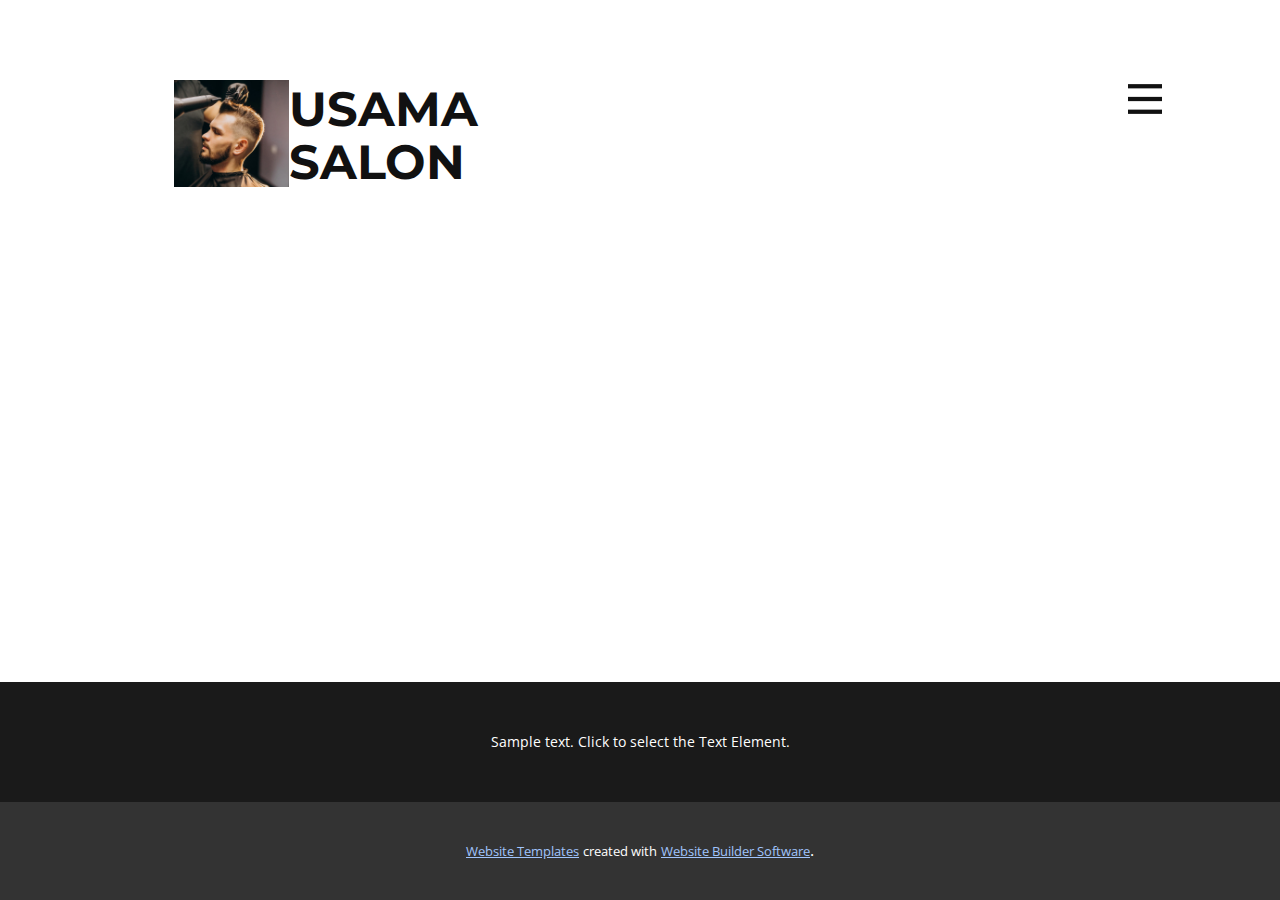
<file: Contact.html>
<!DOCTYPE html>
<html style="font-size: 16px;" lang="en"><head>
    <meta name="viewport" content="width=device-width, initial-scale=1.0">
    <meta charset="utf-8">
    <meta name="keywords" content="USAMA SALON">
    <meta name="description" content="">
    <title>Contact</title>
    <link rel="stylesheet" href="nicepage.css" media="screen">
<link rel="stylesheet" href="Contact.css" media="screen">
    <script class="u-script" type="text/javascript" src="jquery.js" defer=""></script>
    <script class="u-script" type="text/javascript" src="nicepage.js" defer=""></script>
    <meta name="generator" content="Nicepage 5.9.10, nicepage.com">
    <link id="u-theme-google-font" rel="stylesheet" href="https://fonts.googleapis.com/css?family=Montserrat:100,100i,200,200i,300,300i,400,400i,500,500i,600,600i,700,700i,800,800i,900,900i|Open+Sans:300,300i,400,400i,500,500i,600,600i,700,700i,800,800i">
    
    
    <!-- <script type="application/ld+json">{
		"@context": "http://schema.org",
		"@type": "Organization",
		"name": "",
		"logo": "images/a-min.jpg"
}</script> -->
    <meta name="theme-color" content="#0149b8">
    <meta property="og:title" content="Contact">
    <meta property="og:type" content="website">
  <meta data-intl-tel-input-cdn-path="intlTelInput/"></head>
  <body class="u-body u-xl-mode" data-lang="en"><header class="u-clearfix u-header u-header" id="sec-1607"><div class="u-clearfix u-sheet u-sheet-1">
        <nav class="u-menu u-menu-hamburger u-offcanvas u-menu-1" data-responsive-from="XL">
          <div class="menu-collapse" style="font-size: 1rem; letter-spacing: 0px; font-weight: 700; text-transform: uppercase;">
            <a class="u-button-style u-custom-active-border-color u-custom-border u-custom-border-color u-custom-borders u-custom-hover-border-color u-custom-left-right-menu-spacing u-custom-padding-bottom u-custom-text-active-color u-custom-text-color u-custom-text-hover-color u-custom-top-bottom-menu-spacing u-nav-link u-text-active-palette-1-base u-text-hover-palette-2-base" href="#" style="padding: 9px 6px; font-size: calc(1em + 18px);">
              <svg class="u-svg-link" viewBox="0 0 24 24"><use xmlns:xlink="http://www.w3.org/1999/xlink" xlink:href="#menu-hamburger"></use></svg>
              <svg class="u-svg-content" version="1.1" id="menu-hamburger" viewBox="0 0 16 16" x="0px" y="0px" xmlns:xlink="http://www.w3.org/1999/xlink" xmlns="http://www.w3.org/2000/svg"><g><rect y="1" width="16" height="2"></rect><rect y="7" width="16" height="2"></rect><rect y="13" width="16" height="2"></rect>
</g></svg>
            </a>
          </div>
          <div class="u-nav-container">
            <ul class="u-nav u-spacing-30 u-unstyled u-nav-1"><li class="u-nav-item"><a class="u-border-2 u-border-active-palette-4-base u-border-hover-palette-4-base u-border-no-left u-border-no-right u-border-no-top u-button-style u-nav-link u-text-active-grey-90 u-text-grey-90 u-text-hover-grey-90" href="Home.html" style="padding: 10px 0px;">Home</a>
</li><li class="u-nav-item"><a class="u-border-2 u-border-active-palette-4-base u-border-hover-palette-4-base u-border-no-left u-border-no-right u-border-no-top u-button-style u-nav-link u-text-active-grey-90 u-text-grey-90 u-text-hover-grey-90" href="About.html" style="padding: 10px 0px;">About</a>
</li><li class="u-nav-item"><a class="u-border-2 u-border-active-palette-4-base u-border-hover-palette-4-base u-border-no-left u-border-no-right u-border-no-top u-button-style u-nav-link u-text-active-grey-90 u-text-grey-90 u-text-hover-grey-90" href="Contact.html" style="padding: 10px 9px 10px 0px;">Contact</a>
</li></ul>
          </div>
          <div class="u-nav-container-collapse">
            <div class="u-black u-container-style u-inner-container-layout u-opacity u-opacity-95 u-sidenav">
              <div class="u-inner-container-layout u-sidenav-overflow">
                <div class="u-menu-close"></div>
                <ul class="u-align-center u-nav u-popupmenu-items u-unstyled u-nav-2"><li class="u-nav-item"><a class="u-button-style u-nav-link" href="Home.html">Home</a>
</li><li class="u-nav-item"><a class="u-button-style u-nav-link" href="About.html">About</a>
</li><li class="u-nav-item"><a class="u-button-style u-nav-link" href="Contact.html">Contact</a>
</li></ul>
              </div>
            </div>
            <div class="u-black u-menu-overlay u-opacity u-opacity-70"></div>
          </div>
        </nav>
        <div class="u-clearfix u-group-elements u-group-elements-1">
          <a href="https://nicepage.com" class="u-image u-logo u-image-1" data-image-width="986" data-image-height="920">
            <img src="images/a-min.jpg" class="u-logo-image u-logo-image-1">
          </a>
          <h2 class="u-text u-text-1">USAMA SALON</h2>
        </div>
      </div></header>
    <section class="u-clearfix u-section-1" id="sec-ab6a">
      <div class="u-clearfix u-sheet u-sheet-1"></div>
    </section>
    
    
    <footer class="u-align-center u-clearfix u-footer u-grey-90 u-footer" id="sec-23e0"><div class="u-clearfix u-sheet u-sheet-1">
        <p class="u-small-text u-text u-text-variant u-text-1">Sample text. Click to select the Text Element.</p>
      </div></footer>
    <section class="u-backlink u-clearfix u-grey-80">
      <a class="u-link" href="https://nicepage.com/website-templates" target="_blank">
        <span>Website Templates</span>
      </a>
      <p class="u-text">
        <span>created with</span>
      </p>
      <a class="u-link" href="" target="_blank">
        <span>Website Builder Software</span>
      </a>. 
    </section>
  
</body></html>
</file>
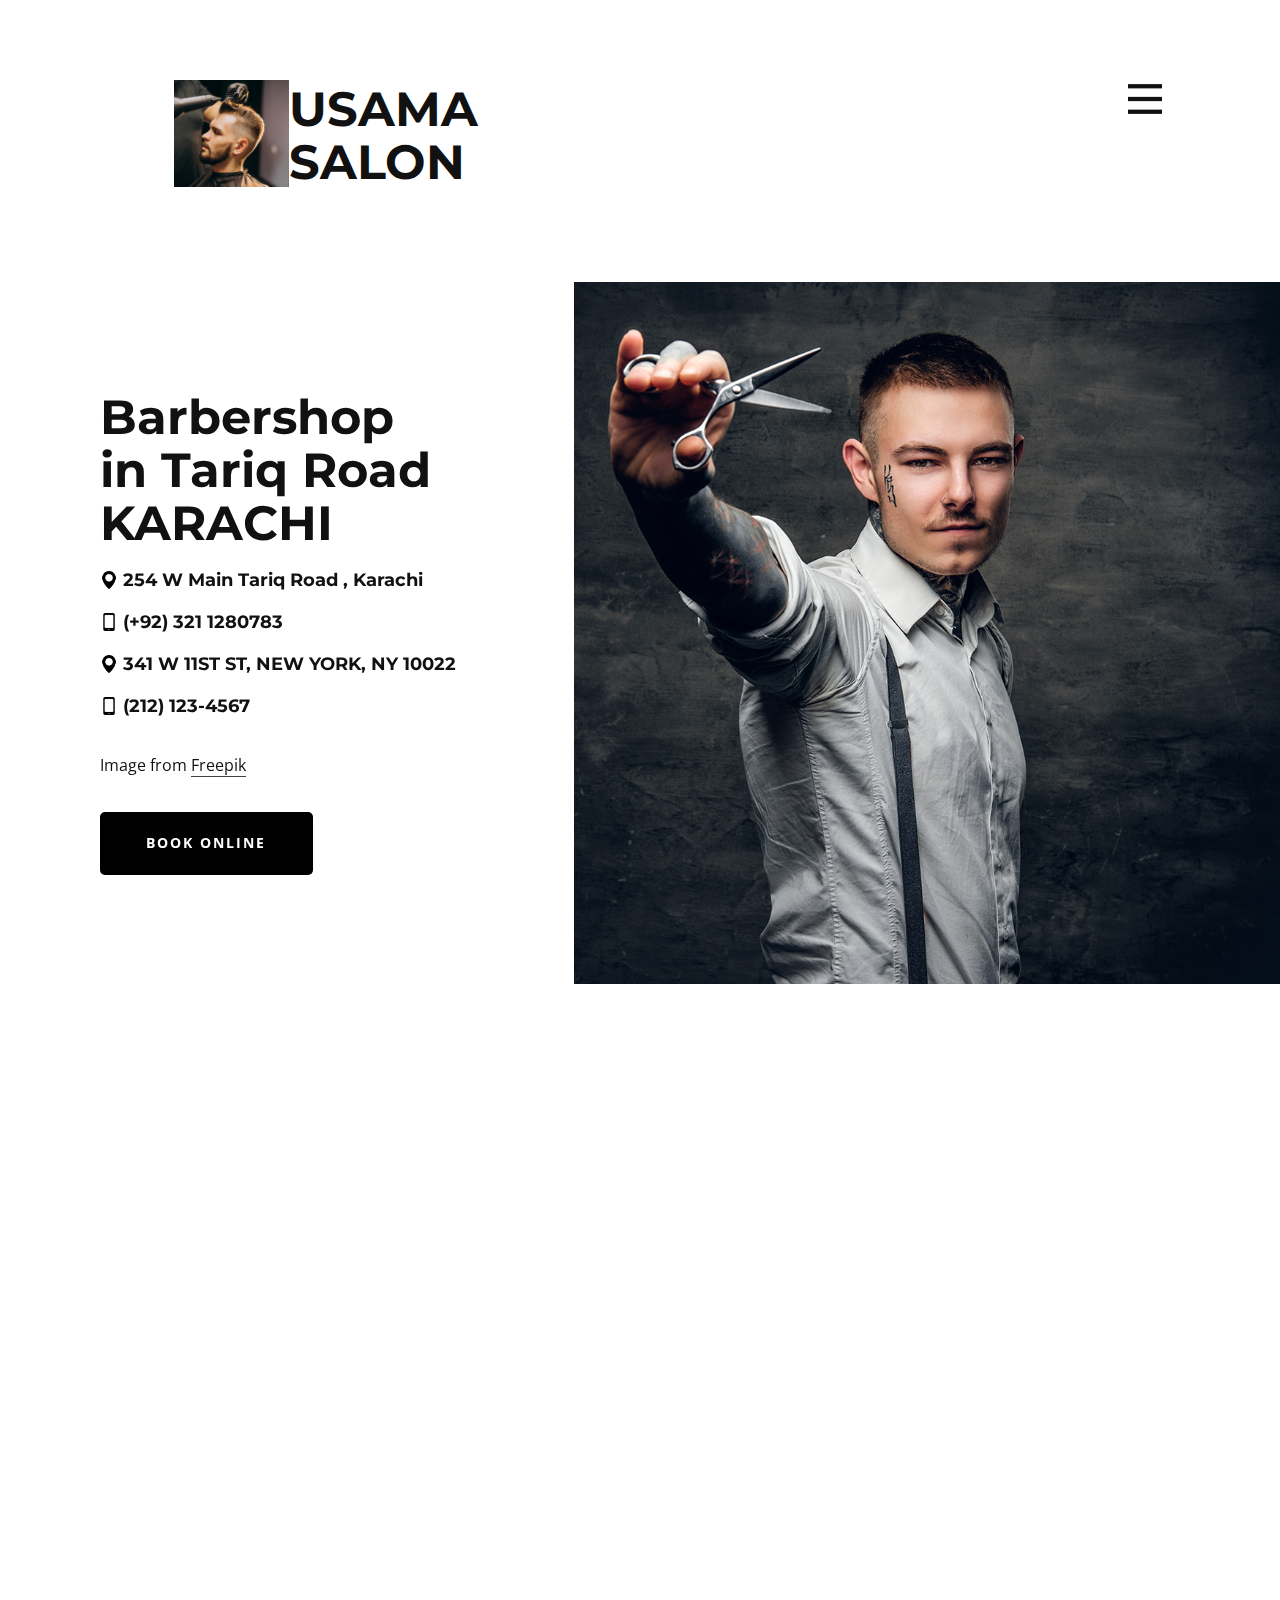
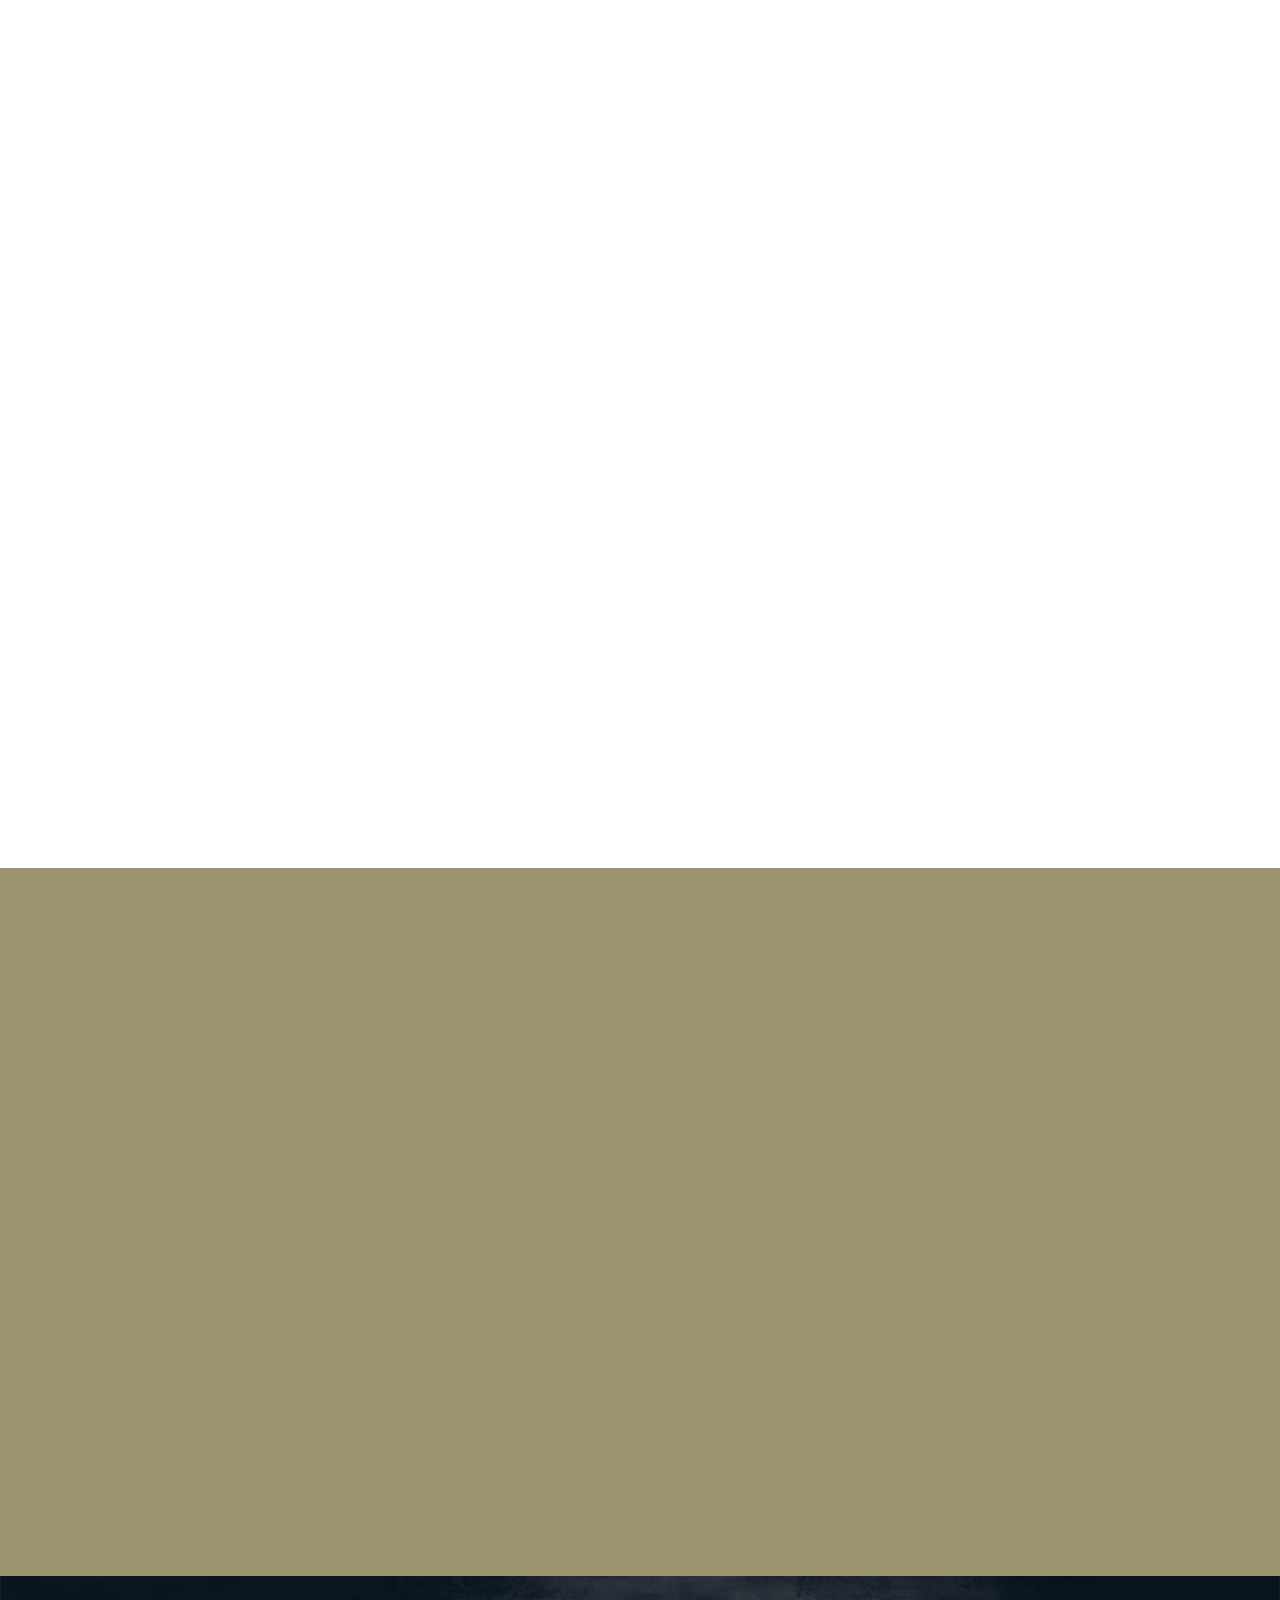
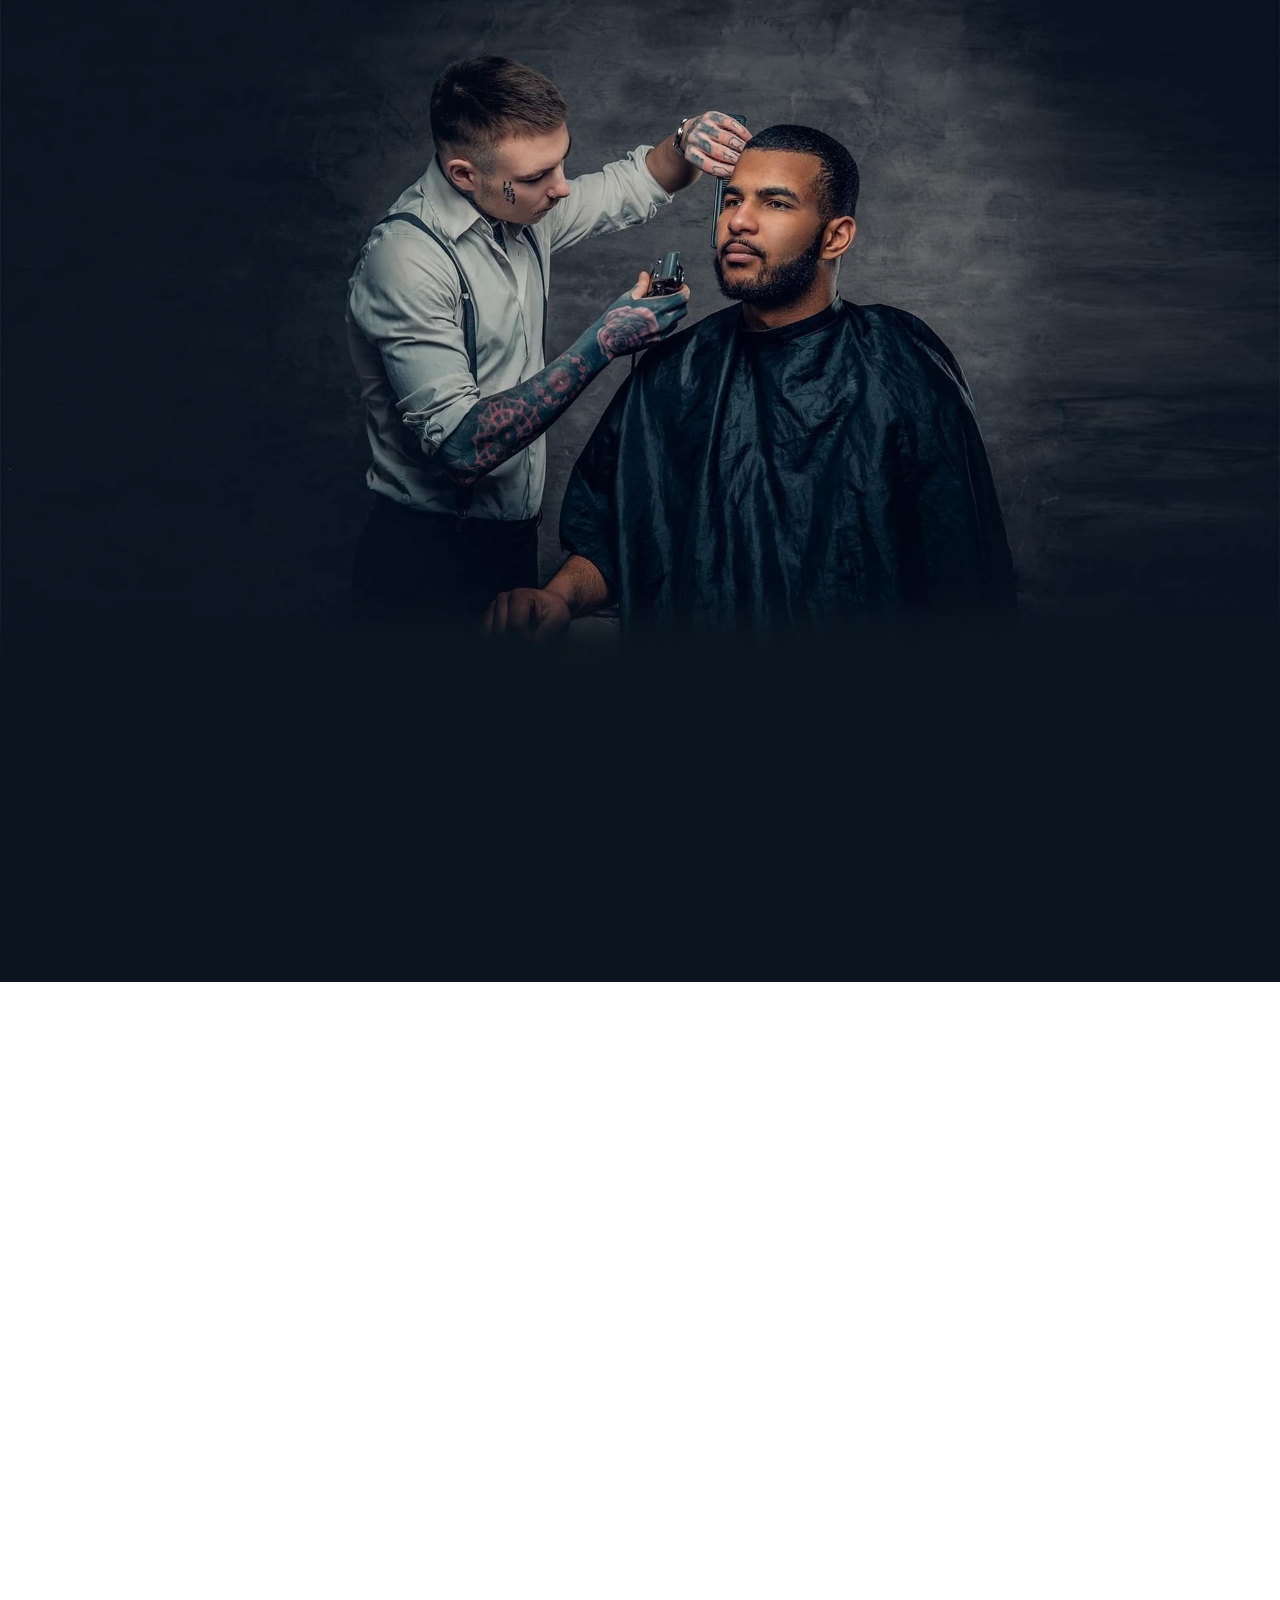
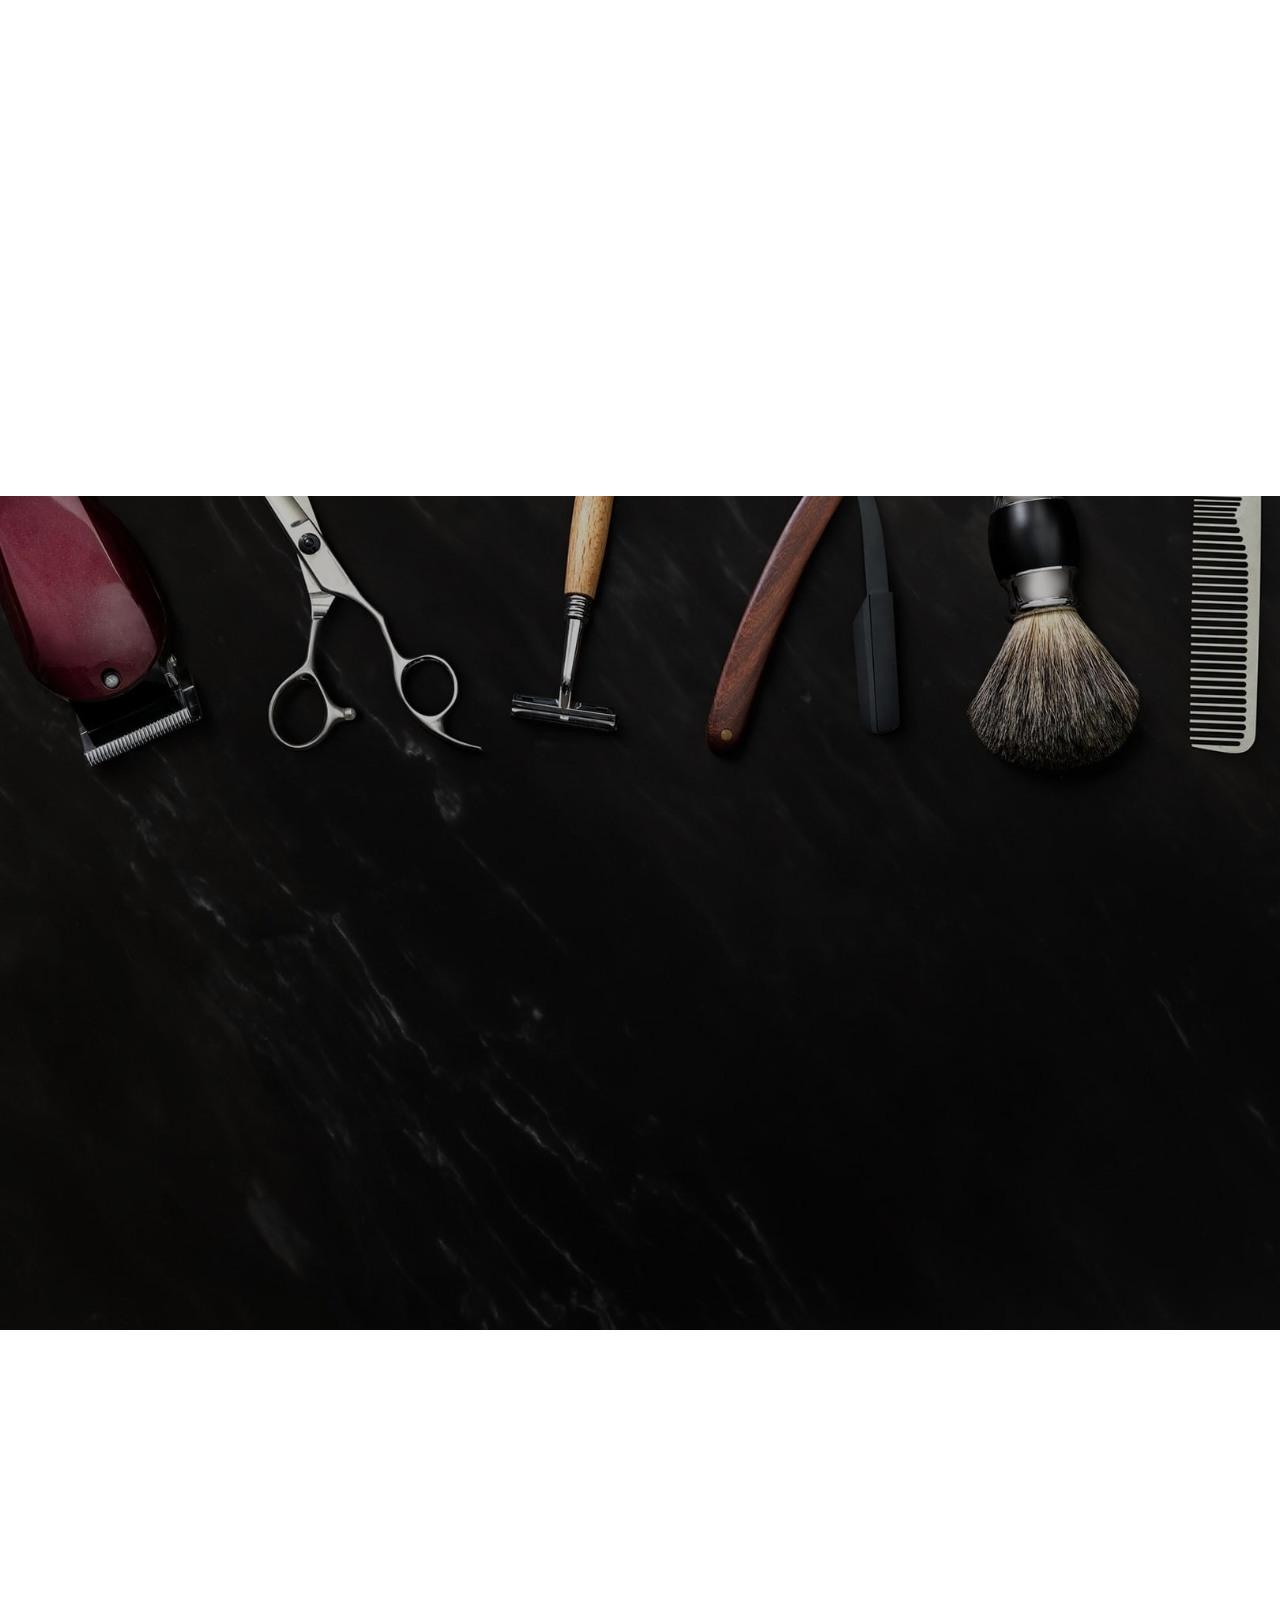
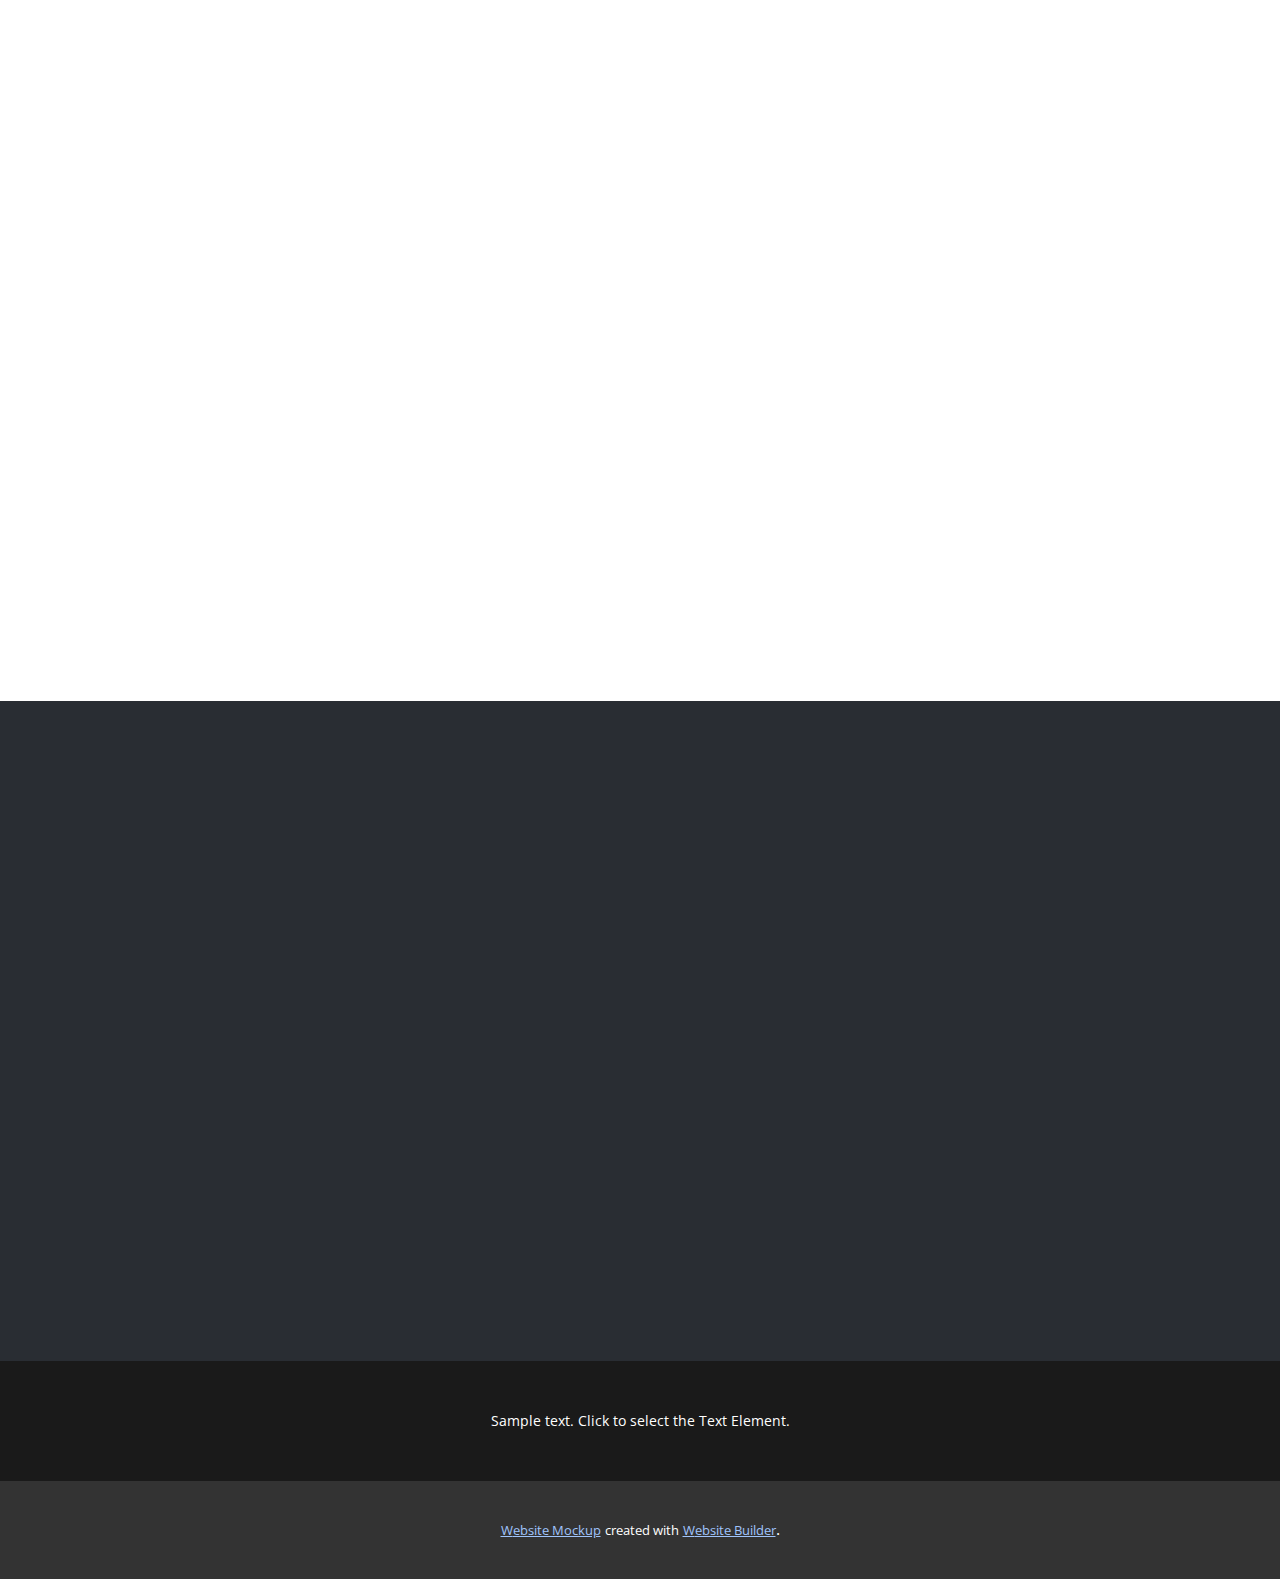
<file: Home.html>
<!DOCTYPE html>
<html style="font-size: 16px;" lang="en"><head>
    <meta name="viewport" content="width=device-width, initial-scale=1.0">
    <meta charset="utf-8">
    <meta name="keywords" content="​Barbershop
in Manhattan
NEW YORK, About Us, ​Why choose us?, Barbershop Services, Free Consultation, Our Pricing, Customers say, Contact Us!">
    <meta name="description" content="">
    <title>Home</title>
    <link rel="stylesheet" href="nicepage.css" media="screen">
<link rel="stylesheet" href="Home.css" media="screen">
    <script class="u-script" type="text/javascript" src="jquery.js" defer=""></script>
    <script class="u-script" type="text/javascript" src="nicepage.js" defer=""></script>
    <meta name="generator" content="Nicepage 5.9.10, nicepage.com">
    <meta name="referrer" content="origin">
    <link id="u-theme-google-font" rel="stylesheet" href="https://fonts.googleapis.com/css?family=Montserrat:100,100i,200,200i,300,300i,400,400i,500,500i,600,600i,700,700i,800,800i,900,900i|Open+Sans:300,300i,400,400i,500,500i,600,600i,700,700i,800,800i">
    <link id="u-page-google-font" rel="stylesheet" href="https://fonts.googleapis.com/css?family=Roboto+Condensed:300,300i,400,400i,700,700i">
    
    
    
    
    
    
    
    
    
    <!-- <script type="application/ld+json">{
		"@context": "http://schema.org",
		"@type": "Organization",
		"name": "",
		"logo": "images/a-min.jpg"
}</script> -->
    <meta name="theme-color" content="#0149b8">
    <meta property="og:title" content="Home">
    <meta property="og:type" content="website">
  <meta data-intl-tel-input-cdn-path="intlTelInput/"></head>
  <body class="u-body u-xl-mode" data-lang="en"><header class="u-clearfix u-header u-header" id="sec-1607"><div class="u-clearfix u-sheet u-sheet-1">
        <nav class="u-menu u-menu-hamburger u-offcanvas u-menu-1" data-responsive-from="XL">
          <div class="menu-collapse" style="font-size: 1rem; letter-spacing: 0px; font-weight: 700; text-transform: uppercase;">
            <a class="u-button-style u-custom-active-border-color u-custom-border u-custom-border-color u-custom-borders u-custom-hover-border-color u-custom-left-right-menu-spacing u-custom-padding-bottom u-custom-text-active-color u-custom-text-color u-custom-text-hover-color u-custom-top-bottom-menu-spacing u-nav-link u-text-active-palette-1-base u-text-hover-palette-2-base" href="#" style="padding: 9px 6px; font-size: calc(1em + 18px);">
              <svg class="u-svg-link" viewBox="0 0 24 24"><use xmlns:xlink="http://www.w3.org/1999/xlink" xlink:href="#menu-hamburger"></use></svg>
              <svg class="u-svg-content" version="1.1" id="menu-hamburger" viewBox="0 0 16 16" x="0px" y="0px" xmlns:xlink="http://www.w3.org/1999/xlink" xmlns="http://www.w3.org/2000/svg"><g><rect y="1" width="16" height="2"></rect><rect y="7" width="16" height="2"></rect><rect y="13" width="16" height="2"></rect>
</g></svg>
            </a>
          </div>
          <div class="u-nav-container">
            <ul class="u-nav u-spacing-30 u-unstyled u-nav-1"><li class="u-nav-item"><a class="u-border-2 u-border-active-palette-4-base u-border-hover-palette-4-base u-border-no-left u-border-no-right u-border-no-top u-button-style u-nav-link u-text-active-grey-90 u-text-grey-90 u-text-hover-grey-90" href="Home.html" style="padding: 10px 0px;">Home</a>
</li><li class="u-nav-item"><a class="u-border-2 u-border-active-palette-4-base u-border-hover-palette-4-base u-border-no-left u-border-no-right u-border-no-top u-button-style u-nav-link u-text-active-grey-90 u-text-grey-90 u-text-hover-grey-90" href="About.html" style="padding: 10px 0px;">About</a>
</li><li class="u-nav-item"><a class="u-border-2 u-border-active-palette-4-base u-border-hover-palette-4-base u-border-no-left u-border-no-right u-border-no-top u-button-style u-nav-link u-text-active-grey-90 u-text-grey-90 u-text-hover-grey-90" href="Contact.html" style="padding: 10px 9px 10px 0px;">Contact</a>
</li></ul>
          </div>
          <div class="u-nav-container-collapse">
            <div class="u-black u-container-style u-inner-container-layout u-opacity u-opacity-95 u-sidenav">
              <div class="u-inner-container-layout u-sidenav-overflow">
                <div class="u-menu-close"></div>
                <ul class="u-align-center u-nav u-popupmenu-items u-unstyled u-nav-2"><li class="u-nav-item"><a class="u-button-style u-nav-link" href="Home.html">Home</a>
</li><li class="u-nav-item"><a class="u-button-style u-nav-link" href="About.html">About</a>
</li><li class="u-nav-item"><a class="u-button-style u-nav-link" href="Contact.html">Contact</a>
</li></ul>
              </div>
            </div>
            <div class="u-black u-menu-overlay u-opacity u-opacity-70"></div>
          </div>
        </nav>
        <div class="u-clearfix u-group-elements u-group-elements-1">
          <a href="https://nicepage.com" class="u-image u-logo u-image-1" data-image-width="986" data-image-height="920">
            <img src="images/a-min.jpg" class="u-logo-image u-logo-image-1">
          </a>
          <h2 class="u-text u-text-1">USAMA SALON</h2>
        </div>
      </div></header> 
    <section class="u-clearfix u-white u-section-1" id="sec-7a61">
      <div class="u-clearfix u-layout-wrap u-layout-wrap-1">
        <div class="u-layout">
          <div class="u-layout-row">
            <div class="u-align-left u-container-style u-layout-cell u-shape-rectangle u-size-25-xl u-size-29-lg u-size-60-md u-size-60-sm u-size-60-xs u-layout-cell-1" data-animation-name="bounceIn" data-animation-duration="1500" data-animation-direction="" data-animation-delay="500">
              <div class="u-container-layout u-valign-middle u-container-layout-1">
                <h2 class="u-text u-text-1">
                  <span style="font-weight: 700;"></span>Barbershop <br>in Tariq Road&nbsp;<br>KARACHI
                </h2>
                <h6 class="u-text u-text-2"><span class="u-file-icon u-icon"><img src="images/3179068.png" alt=""></span>&nbsp;​254 W Main Tariq Road , Karachi
                </h6>
                <h6 class="u-text u-text-3"><span class="u-file-icon u-icon"><img src="images/864731.png" alt=""></span>&nbsp;​(+92) 321 1280783
                </h6>
                <h6 class="u-text u-text-4"><span class="u-file-icon u-icon"><img src="images/3179068.png" alt=""></span>&nbsp;​341 W 11ST ST, NEW YORK, NY 10022
                </h6>
                <h6 class="u-text u-text-5"><span class="u-file-icon u-icon"><img src="images/864731.png" alt=""></span>&nbsp;​(212) 123-4567
                </h6>
                <p class="u-text u-text-6">Image from <a href="https://www.freepik.com/photos/woman" class="u-active-none u-border-1 u-border-active-palette-4-base u-border-grey-75 u-border-hover-palette-4-base u-border-no-left u-border-no-right u-border-no-top u-btn u-button-link u-button-style u-hover-none u-none u-text-body-color u-btn-1" target="_blank">Freepik</a>
                </p>
                <a href="https://nicepage.com/html-website-builder" class="u-active-palette-4-base u-align-center u-black u-border-none u-btn u-btn-round u-button-style u-hover-palette-4-base u-radius-5 u-text-active-white u-text-hover-white u-btn-2">Book Online</a>
              </div>
            </div>
            <div class="u-container-style u-image u-image-default u-layout-cell u-size-31-lg u-size-35-xl u-size-60-md u-size-60-sm u-size-60-xs u-image-1" data-image-width="1200" data-image-height="960" data-animation-name="customAnimationIn" data-animation-duration="1500">
              <div class="u-container-layout u-container-layout-2"></div>
            </div>
          </div>
        </div>
      </div>
    </section>
    <section class="u-clearfix u-section-2" id="sec-928e">
      <div class="u-clearfix u-sheet u-valign-middle-lg u-valign-middle-sm u-valign-middle-xs u-sheet-1">
        <img class="u-image u-image-round u-radius-20 u-image-1" src="images/11d04a32-d2d3-4804-8eac-e9c0f1339309.jpg" data-image-width="1920" data-image-height="1080" data-animation-name="customAnimationIn" data-animation-duration="1500" data-animation-delay="250">
        <img class="u-image u-image-round u-radius-20 u-image-2" src="images/bnvb.jpg" data-image-width="1119" data-image-height="936" data-animation-name="customAnimationIn" data-animation-duration="1500" data-animation-delay="250">
        <img class="u-image u-image-round u-radius-20 u-image-3" src="images/a-min.jpg" data-image-width="986" data-image-height="920" data-animation-name="customAnimationIn" data-animation-duration="1500" data-animation-delay="750">
        <div class="u-align-left u-container-style u-group u-palette-3-base u-radius-19 u-shape-round u-group-1" data-animation-name="customAnimationIn" data-animation-duration="1500" data-animation-delay="500">
          <div class="u-container-layout u-container-layout-1">
            <h2 class="u-text u-text-1">About Us</h2>
            <p class="u-text u-text-2"> Sem integer vitae justo eget magna fermentum iaculis eu. Erat pellentesque adipiscing commodo elit at imperdiet dui. Nec sagittis aliquam malesuada bibendum. Augue ut lectus arcu bibendum at varius vel pharetra vel.</p>
            <p class="u-text u-text-default u-text-3">Images by <a href="https://www.freepik.com/photos/man" class="u-border-1 u-border-active-white u-border-hover-white u-border-no-left u-border-no-right u-border-no-top u-border-white u-bottom-left-radius-0 u-bottom-right-radius-0 u-btn u-button-link u-button-style u-none u-radius-0 u-text-active-palette-3-light-2 u-text-body-alt-color u-text-hover-palette-3-light-2 u-top-left-radius-0 u-top-right-radius-0 u-btn-1" target="_blank">Freepik</a>
            </p>
            <a href="https://nicepage.best" class="u-active-grey-90 u-align-center u-border-none u-btn u-btn-round u-button-style u-hover-grey-90 u-radius-5 u-text-active-white u-text-hover-white u-white u-btn-2" target="_blank" data-animation-name="" data-animation-duration="0" data-animation-delay="0" data-animation-direction="">learn more</a>
          </div>
        </div>
      </div>
    </section>
    <section class="u-align-center u-clearfix u-container-align-center u-palette-3-base u-valign-middle u-section-3" id="sec-ec42">
      <div class="u-clearfix u-gutter-0 u-layout-wrap u-layout-wrap-1">
        <div class="u-layout">
          <div class="u-layout-row">
            <div class="u-align-center u-container-align-center u-container-style u-layout-cell u-radius-20 u-shape-round u-size-30-lg u-size-30-xl u-size-60-md u-size-60-sm u-size-60-xs u-white u-layout-cell-1" data-animation-name="customAnimationIn" data-animation-duration="1500" data-animation-delay="500">
              <div class="u-container-layout u-valign-middle u-container-layout-1">
                <h4 class="u-align-center u-text u-text-default u-text-1">Working Hourse</h4>
                <p class="u-align-center u-text u-text-default u-text-2"> SUNDAY 10 AM – 5 PM <br>MONDAY 9 AM – 7PM <br>TUESDAY 8AM – 8PM <br>WEDNESDAY 8AM – 8PM <br>THURSDAY 8AM – 8PM <br>FRIDAY 8AM – 7PM <br>SATURDAY 9AM – 6PM
                </p>
                <a href="https://nicepage.review" class="u-active-palette-4-base u-align-center u-border-none u-btn u-btn-round u-button-style u-hover-palette-4-base u-palette-3-base u-radius-5 u-text-active-white u-text-hover-white u-btn-1">Book Online</a>
              </div>
            </div>
            <div class="u-container-style u-layout-cell u-shape-round u-size-30-lg u-size-30-xl u-size-60-md u-size-60-sm u-size-60-xs u-layout-cell-2" data-animation-name="customAnimationIn" data-animation-duration="1500">
              <div class="u-container-layout u-container-layout-2">
                <h2 class="u-text u-text-body-alt-color u-text-3"> Why choose us?</h2>
                <p class="u-text u-text-body-alt-color u-text-4"> In addition, there 5 more reasons why men prefer Manhattan Barbershop N.Y.C: </p>
                <ul class="u-custom-list u-file-icon u-text u-text-body-alt-color u-text-5">
                  <li style="padding-left: 10px;">
                    <div class="u-list-icon">
                      <div xmlns="http://www.w3.org/2000/svg" xmlns:xlink="http://www.w3.org/1999/xlink" version="1.1" xml:space="preserve" class="u-svg-content">✓</div>
                    </div>Always welcoming environment
                  </li>
                  <li style="padding-left: 10px;">
                    <div class="u-list-icon">
                      <div xmlns="http://www.w3.org/2000/svg" xmlns:xlink="http://www.w3.org/1999/xlink" version="1.1" xml:space="preserve" class="u-svg-content">✓</div>
                    </div>Our masters focus on the quality
                  </li>
                  <li style="padding-left: 10px;">
                    <div class="u-list-icon">
                      <div xmlns="http://www.w3.org/2000/svg" xmlns:xlink="http://www.w3.org/1999/xlink" version="1.1" xml:space="preserve" class="u-svg-content">✓</div>
                    </div>We value both the time and the money of our clients
                  </li>
                  <li style="padding-left: 10px;">
                    <div class="u-list-icon">
                      <div xmlns="http://www.w3.org/2000/svg" xmlns:xlink="http://www.w3.org/1999/xlink" version="1.1" xml:space="preserve" class="u-svg-content">✓</div>
                    </div>We work only with high-quality, hypoallergenic premium products
                  </li>
                  <li style="padding-left: 10px;">
                    <div class="u-list-icon">
                      <div xmlns="http://www.w3.org/2000/svg" xmlns:xlink="http://www.w3.org/1999/xlink" version="1.1" xml:space="preserve" class="u-svg-content">✓</div>
                    </div>All surfaces and tools are cleaned, disinfected before and after using
                  </li>
                </ul>
              </div>
            </div>
          </div>
        </div>
      </div>
    </section>
    <section class="u-align-center u-clearfix u-container-align-center-lg u-container-align-center-md u-container-align-center-xl u-image u-section-4" id="carousel_a194" data-image-width="1920" data-image-height="1048">
      <img class="u-expanded-width u-image u-image-1" src="images/vbbvb.jpg" data-image-width="1920" data-image-height="1048">
      <h2 class="u-align-center u-text u-text-body-alt-color u-text-default-lg u-text-default-md u-text-default-xl u-text-1" data-animation-name="customAnimationIn" data-animation-duration="1500" data-animation-delay="0">Barbershop Services</h2>
      <div class="u-list u-list-1">
        <div class="u-repeater u-repeater-1">
          <div class="u-align-center u-container-style u-list-item u-radius-20 u-repeater-item u-shape-round u-white u-list-item-1" data-animation-name="bounceIn" data-animation-duration="1500" data-animation-delay="750" data-animation-direction="">
            <div class="u-container-layout u-similar-container u-container-layout-1"><span class="u-file-icon u-icon u-text-palette-3-base u-icon-1" data-animation-name="customAnimationIn" data-animation-duration="1500" data-animation-delay="500"><img src="images/3460140-862b64e7.png" alt=""></span>
              <h4 class="u-custom-font u-font-roboto-condensed u-text u-text-2"> Regular Haircut</h4>
              <p class="u-text u-text-3">Excepteur sint occaecat cupidatat non proident, sunt in culpa qui officia deserunt</p>
              <a href="https://nicepage.com/wysiwyg-html-editor" class="u-border-1 u-border-active-black u-border-hover-black u-border-no-left u-border-no-right u-border-no-top u-border-palette-3-base u-bottom-left-radius-0 u-bottom-right-radius-0 u-btn u-button-style u-none u-radius-0 u-text-active-black u-text-hover-black u-text-palette-3-base u-top-left-radius-0 u-top-right-radius-0 u-btn-1">more</a>
            </div>
          </div>
          <div class="u-align-center u-container-style u-list-item u-radius-20 u-repeater-item u-shape-round u-video-cover u-white" data-animation-name="bounceIn" data-animation-duration="1500" data-animation-delay="750" data-animation-direction="">
            <div class="u-container-layout u-similar-container u-container-layout-2"><span class="u-file-icon u-icon u-text-palette-3-base u-icon-2" data-animation-name="customAnimationIn" data-animation-duration="1500" data-animation-delay="500"><img src="images/7979123-241ec99e.png" alt=""></span>
              <h4 class="u-custom-font u-font-roboto-condensed u-text u-text-4"> Men’s Facial </h4>
              <p class="u-text u-text-5">Excepteur sint occaecat cupidatat non proident, sunt in culpa qui officia deserunt</p>
              <a href="https://nicepage.com/joomla-templates" class="u-border-1 u-border-active-black u-border-hover-black u-border-no-left u-border-no-right u-border-no-top u-border-palette-3-base u-bottom-left-radius-0 u-bottom-right-radius-0 u-btn u-button-style u-none u-radius-0 u-text-active-black u-text-hover-black u-text-palette-3-base u-top-left-radius-0 u-top-right-radius-0 u-btn-2">more</a>
            </div>
          </div>
          <div class="u-align-center u-container-style u-list-item u-radius-20 u-repeater-item u-shape-round u-video-cover u-white" data-animation-name="bounceIn" data-animation-duration="1500" data-animation-delay="750" data-animation-direction="">
            <div class="u-container-layout u-similar-container u-container-layout-3"><span class="u-file-icon u-icon u-text-palette-3-base u-icon-3" data-animation-name="customAnimationIn" data-animation-duration="1500" data-animation-delay="500"><img src="images/6801248-67966475.png" alt=""></span>
              <h4 class="u-custom-font u-font-roboto-condensed u-text u-text-6"> Royal Shave</h4>
              <p class="u-text u-text-7">Excepteur sint occaecat cupidatat non proident, sunt in culpa qui officia deserunt</p>
              <a href="https://nicepage.com/c/team-html-templates" class="u-border-1 u-border-active-black u-border-hover-black u-border-no-left u-border-no-right u-border-no-top u-border-palette-3-base u-bottom-left-radius-0 u-bottom-right-radius-0 u-btn u-button-style u-none u-radius-0 u-text-active-black u-text-hover-black u-text-palette-3-base u-top-left-radius-0 u-top-right-radius-0 u-btn-3">more</a>
            </div>
          </div>
          <div class="u-align-center u-container-style u-list-item u-radius-20 u-repeater-item u-shape-round u-video-cover u-white" data-animation-name="bounceIn" data-animation-duration="1500" data-animation-delay="750" data-animation-direction="">
            <div class="u-container-layout u-similar-container u-container-layout-4"><span class="u-file-icon u-icon u-text-palette-3-base u-icon-4" data-animation-name="customAnimationIn" data-animation-duration="1500" data-animation-delay="500"><img src="images/3996338-b48d1fd8.png" alt=""></span>
              <h4 class="u-custom-font u-font-roboto-condensed u-text u-text-8">Kids Haircut</h4>
              <p class="u-text u-text-9">Excepteur sint occaecat cupidatat non proident, sunt in culpa qui officia deserunt</p>
              <a href="https://nicepage.com/c/real-estate-website-templates" class="u-border-1 u-border-active-black u-border-hover-black u-border-no-left u-border-no-right u-border-no-top u-border-palette-3-base u-bottom-left-radius-0 u-bottom-right-radius-0 u-btn u-button-style u-none u-radius-0 u-text-active-black u-text-hover-black u-text-palette-3-base u-top-left-radius-0 u-top-right-radius-0 u-btn-4">more</a>
            </div>
          </div>
        </div>
      </div>
      <p class="u-align-center u-text u-text-body-alt-color u-text-default u-text-10" data-animation-name="customAnimationIn" data-animation-duration="1500" data-animation-delay="750">Image from <a href="https://www.freepik.com/" class="u-border-1 u-border-hover-white u-border-no-left u-border-no-right u-border-no-top u-border-white u-bottom-left-radius-0 u-bottom-right-radius-0 u-btn u-button-link u-button-style u-none u-radius-0 u-text-body-alt-color u-top-left-radius-0 u-top-right-radius-0 u-btn-5" target="_blank">Freepik</a>
      </p>
    </section>
    <section class="u-align-center u-clearfix u-container-align-center u-section-5" id="sec-0d86">
      <div class="u-clearfix u-sheet u-sheet-1">
        <div alt="" class="u-image u-image-circle u-preserve-proportions u-image-1" data-image-width="920" data-image-height="920" data-animation-name="customAnimationIn" data-animation-duration="1500" data-animation-delay="0"></div>
        <h2 class="u-align-center u-text u-text-default u-text-1" data-animation-name="customAnimationIn" data-animation-duration="1500" data-animation-delay="250">Free Consultation</h2>
        <p class="u-align-center u-text u-text-2" data-animation-name="customAnimationIn" data-animation-duration="1500" data-animation-delay="500"> Get in touch with our expert barbers for a FREE one-on-one consultation. </p>
        <a href="https://nicepage.com/k/aesthetic-html-templates" class="u-active-palette-4-base u-align-center u-black u-btn u-btn-round u-button-style u-hover-palette-4-base u-radius-5 u-text-active-white u-text-hover-white u-btn-1" data-animation-name="customAnimationIn" data-animation-duration="1500" data-animation-delay="500" data-animation-direction="">learn more</a>
        <p class="u-align-center u-text u-text-default u-text-3" data-animation-name="customAnimationIn" data-animation-duration="1500" data-animation-delay="500">Image from <a href="https://www.freepik.com/" class="u-active-none u-border-1 u-border-active-palette-4-base u-border-grey-75 u-border-hover-palette-4-base u-border-no-left u-border-no-right u-border-no-top u-btn u-button-link u-button-style u-hover-none u-none u-text-body-color u-btn-2" target="_blank" data-animation-name="" data-animation-duration="0" data-animation-delay="0" data-animation-direction="">Freepik</a>
        </p>
      </div>
    </section>
    <section class="u-align-center u-clearfix u-image u-shading u-section-6" id="sec-6cd9" data-image-width="1620" data-image-height="1080">
      <div class="u-clearfix u-sheet u-valign-middle u-sheet-1">
        <h2 class="u-text u-text-body-alt-color u-text-default u-text-1" data-animation-name="customAnimationIn" data-animation-duration="1500" data-animation-delay="0">Our Pricing</h2>
        <div class="u-expanded-width u-list u-list-1">
          <div class="u-repeater u-repeater-1">
            <div class="u-container-style u-list-item u-radius-20 u-repeater-item u-shape-round u-white u-list-item-1" data-animation-name="customAnimationIn" data-animation-duration="1500" data-animation-delay="250">
              <div class="u-container-layout u-similar-container u-container-layout-1">
                <h4 class="u-text u-text-default u-text-2"> Regular Haircut</h4>
                <h4 class="u-text u-text-default u-text-palette-3-base u-text-3">$3+</h4>
              </div>
            </div>
            <div class="u-container-style u-list-item u-radius-20 u-repeater-item u-shape-round u-video-cover u-white u-list-item-2" data-animation-name="customAnimationIn" data-animation-duration="1500" data-animation-delay="250">
              <div class="u-container-layout u-similar-container u-container-layout-2">
                <h4 class="u-text u-text-default u-text-4"> Royal Shave</h4>
                <h4 class="u-text u-text-default u-text-palette-3-base u-text-5">$2+</h4>
              </div>
            </div>
            <div class="u-container-style u-list-item u-radius-20 u-repeater-item u-shape-round u-video-cover u-white u-list-item-3" data-animation-name="customAnimationIn" data-animation-duration="1500" data-animation-delay="250">
              <div class="u-container-layout u-similar-container u-container-layout-3">
                <h4 class="u-text u-text-default u-text-6"> Haircut + Royal Shave</h4>
                <h4 class="u-text u-text-default u-text-palette-3-base u-text-7"> $5+&nbsp;<br>
                </h4>
              </div>
            </div>
            <div class="u-container-style u-list-item u-radius-20 u-repeater-item u-shape-round u-video-cover u-white u-list-item-4" data-animation-name="customAnimationIn" data-animation-duration="1500" data-animation-delay="250">
              <div class="u-container-layout u-similar-container u-container-layout-4">
                <h4 class="u-text u-text-default u-text-8"> Haircut + Beard Trim</h4>
                <h4 class="u-text u-text-default u-text-palette-3-base u-text-9">$13+</h4>
              </div>
            </div>
            <div class="u-container-style u-list-item u-radius-20 u-repeater-item u-shape-round u-video-cover u-white u-list-item-5" data-animation-name="customAnimationIn" data-animation-duration="1500" data-animation-delay="250">
              <div class="u-container-layout u-similar-container u-container-layout-5">
                <h4 class="u-text u-text-default u-text-10"> Beard Trim Machine </h4>
                <h4 class="u-text u-text-default u-text-palette-3-base u-text-11">$7+</h4>
              </div>
            </div>
            <div class="u-container-style u-list-item u-radius-20 u-repeater-item u-shape-round u-video-cover u-white u-list-item-6" data-animation-name="customAnimationIn" data-animation-duration="1500" data-animation-delay="250">
              <div class="u-container-layout u-similar-container u-container-layout-6">
                <h4 class="u-text u-text-default u-text-12"> Beard + Facial</h4>
                <h4 class="u-text u-text-default u-text-palette-3-base u-text-13">$11+</h4>
              </div>
            </div>
            <div class="u-container-style u-list-item u-radius-20 u-repeater-item u-shape-round u-video-cover u-white u-list-item-7" data-animation-name="customAnimationIn" data-animation-duration="1500" data-animation-delay="250">
              <div class="u-container-layout u-similar-container u-container-layout-7">
                <h4 class="u-text u-text-default u-text-14"> Haircut and Facial</h4>
                <h4 class="u-text u-text-default u-text-palette-3-base u-text-15">$10+</h4>
              </div>
            </div>
            <div class="u-container-style u-list-item u-radius-20 u-repeater-item u-shape-round u-video-cover u-white u-list-item-8" data-animation-name="customAnimationIn" data-animation-duration="1500" data-animation-delay="250">
              <div class="u-container-layout u-similar-container u-container-layout-8">
                <h4 class="u-text u-text-default u-text-16"> Men’s Facial&nbsp;</h4>
                <h4 class="u-text u-text-default u-text-palette-3-base u-text-17">$8+</h4>
              </div>
            </div>
          </div>
        </div>
        <p class="u-text u-text-default u-text-18" data-animation-name="customAnimationIn" data-animation-duration="1500" data-animation-delay="500">Image from <a href="https://www.freepik.com/photos/man" class="u-active-none u-border-1 u-border-active-palette-1-light-2 u-border-hover-palette-1-light-2 u-border-no-left u-border-no-right u-border-no-top u-border-white u-btn u-button-style u-hover-none u-none u-text-body-alt-color u-btn-1" target="_blank">Freepik</a>
        </p>
      </div>
    </section>
    <section class="u-clearfix u-container-align-center u-section-7" id="carousel_f563">
      <div class="u-clearfix u-sheet u-valign-middle u-sheet-1">
        <div class="u-clearfix u-expanded-width u-layout-wrap u-layout-wrap-1">
          <div class="u-layout">
            <div class="u-layout-row">
              <div class="u-container-style u-layout-cell u-size-30 u-layout-cell-1" data-animation-name="customAnimationIn" data-animation-duration="1500" data-animation-delay="500">
                <div class="u-container-layout u-container-layout-1">
                  <h2 class="u-align-left u-text u-text-1">Customers say</h2>
                  <img class="u-image u-image-round u-radius-30 u-image-1" alt="" data-image-width="920" data-image-height="920" src="images/Untitled-1.jpg">
                  <p class="u-align-left u-text u-text-2">Image from <a href="https://www.freepik.com/photos/people" class="u-active-none u-border-1 u-border-active-palette-4-base u-border-grey-75 u-border-hover-palette-4-base u-border-no-left u-border-no-right u-border-no-top u-btn u-button-link u-button-style u-hover-none u-none u-text-body-color u-btn-1" data-animation-name="" data-animation-duration="0" data-animation-delay="0" data-animation-direction="">Freepik</a>
                  </p>
                </div>
              </div>
              <div class="u-container-align-left u-container-style u-layout-cell u-size-30 u-layout-cell-2">
                <div class="u-container-layout u-valign-middle u-container-layout-2">
                  <div class="u-layout-grid u-list u-list-1">
                    <div class="u-repeater u-repeater-1">
                      <div class="u-container-style u-list-item u-radius-25 u-repeater-item u-shape-round u-white u-list-item-1" data-animation-name="customAnimationIn" data-animation-duration="1500" data-animation-delay="500">
                        <div class="u-container-layout u-similar-container u-valign-top u-container-layout-3"><span class="u-align-left u-icon u-icon-circle u-text-palette-3-base u-icon-1"><svg class="u-svg-link" preserveAspectRatio="xMidYMin slice" viewBox="0 0 351.128 351.128" style=""><use xmlns:xlink="http://www.w3.org/1999/xlink" xlink:href="#svg-7300"></use></svg><svg class="u-svg-content" viewBox="0 0 351.128 351.128" x="0px" y="0px" id="svg-7300" style="enable-background:new 0 0 351.128 351.128;"><g><path d="M72.326,147.33c4.284-26.928,37.944-55.692,64.26-56.304c1.836,0,3.672-0.612,4.896-1.836   c1.224-0.612,2.448-1.224,3.06-3.06c9.18-17.136,4.284-30.6-11.016-41.616c-17.748-12.852-45.9,0-59.976,11.628   C38.054,85.518,1.946,136.313,3.782,184.662c-6.12,32.437-4.896,67.32,4.284,96.084c6.12,18.36,23.868,27.54,42.228,28.764   c18.36,1.225,56.304,6.732,72.828-4.283c16.524-11.017,17.748-32.437,19.584-50.796c1.836-20.196,7.344-58.141-9.792-74.053   C115.778,165.078,66.818,181.602,72.326,147.33z"></path><path d="M274.286,147.33c4.284-26.928,37.943-55.692,64.26-56.304c1.836,0,3.672-0.612,4.896-1.836   c1.225-0.612,2.448-1.224,3.061-3.06c9.18-17.136,4.284-30.6-11.016-41.616c-17.748-12.852-45.9,0-59.977,11.628   c-35.496,29.376-71.604,80.172-69.768,128.52c-6.12,32.437-4.896,67.32,4.283,96.084c6.12,18.36,23.868,27.54,42.229,28.764   c18.36,1.225,56.304,6.732,72.828-4.283c16.523-11.017,17.748-32.437,19.584-50.796c1.836-20.196,7.344-58.141-9.792-74.053   C317.738,165.078,268.166,181.602,274.286,147.33z"></path>
</g></svg></span>
                          <p class="u-align-left u-text u-text-3">Proin sed libero enim sed faucibus turpis. At imperdiet dui accumsan sit amet nulla facilisi morbi tempus. Ut sem nulla pharetra diam sit amet nisl. Enim nunc</p>
                          <h5 class="u-align-left u-text u-text-4">Celia Almeda</h5>
                        </div>
                      </div>
                      <div class="u-container-align-left u-container-style u-list-item u-radius-25 u-repeater-item u-shape-round u-white u-list-item-2" data-animation-name="customAnimationIn" data-animation-duration="1500" data-animation-delay="500">
                        <div class="u-container-layout u-similar-container u-valign-top u-container-layout-4"><span class="u-align-left u-icon u-icon-circle u-text-palette-3-base u-icon-2"><svg class="u-svg-link" preserveAspectRatio="xMidYMin slice" viewBox="0 0 351.128 351.128" style=""><use xmlns:xlink="http://www.w3.org/1999/xlink" xlink:href="#svg-6b92"></use></svg><svg class="u-svg-content" viewBox="0 0 351.128 351.128" x="0px" y="0px" id="svg-6b92" style="enable-background:new 0 0 351.128 351.128;"><g><path d="M72.326,147.33c4.284-26.928,37.944-55.692,64.26-56.304c1.836,0,3.672-0.612,4.896-1.836   c1.224-0.612,2.448-1.224,3.06-3.06c9.18-17.136,4.284-30.6-11.016-41.616c-17.748-12.852-45.9,0-59.976,11.628   C38.054,85.518,1.946,136.313,3.782,184.662c-6.12,32.437-4.896,67.32,4.284,96.084c6.12,18.36,23.868,27.54,42.228,28.764   c18.36,1.225,56.304,6.732,72.828-4.283c16.524-11.017,17.748-32.437,19.584-50.796c1.836-20.196,7.344-58.141-9.792-74.053   C115.778,165.078,66.818,181.602,72.326,147.33z"></path><path d="M274.286,147.33c4.284-26.928,37.943-55.692,64.26-56.304c1.836,0,3.672-0.612,4.896-1.836   c1.225-0.612,2.448-1.224,3.061-3.06c9.18-17.136,4.284-30.6-11.016-41.616c-17.748-12.852-45.9,0-59.977,11.628   c-35.496,29.376-71.604,80.172-69.768,128.52c-6.12,32.437-4.896,67.32,4.283,96.084c6.12,18.36,23.868,27.54,42.229,28.764   c18.36,1.225,56.304,6.732,72.828-4.283c16.523-11.017,17.748-32.437,19.584-50.796c1.836-20.196,7.344-58.141-9.792-74.053   C317.738,165.078,268.166,181.602,274.286,147.33z"></path>
</g></svg></span>
                          <p class="u-align-left u-text u-text-5">Proin sed libero enim sed faucibus turpis. At imperdiet dui accumsan sit amet nulla facilisi morbi tempus. Ut sem nulla pharetra diam sit amet nisl.&nbsp;</p>
                          <h5 class="u-align-left u-text u-text-6">Frank Kinney</h5>
                        </div>
                      </div>
                      <div class="u-container-align-left u-container-style u-list-item u-radius-25 u-repeater-item u-shape-round u-white u-list-item-3" data-animation-name="customAnimationIn" data-animation-duration="1500" data-animation-delay="500">
                        <div class="u-container-layout u-similar-container u-valign-top u-container-layout-5"><span class="u-align-left u-icon u-icon-circle u-text-palette-3-base u-icon-3"><svg class="u-svg-link" preserveAspectRatio="xMidYMin slice" viewBox="0 0 351.128 351.128" style=""><use xmlns:xlink="http://www.w3.org/1999/xlink" xlink:href="#svg-e759"></use></svg><svg class="u-svg-content" viewBox="0 0 351.128 351.128" x="0px" y="0px" id="svg-e759" style="enable-background:new 0 0 351.128 351.128;"><g><path d="M72.326,147.33c4.284-26.928,37.944-55.692,64.26-56.304c1.836,0,3.672-0.612,4.896-1.836   c1.224-0.612,2.448-1.224,3.06-3.06c9.18-17.136,4.284-30.6-11.016-41.616c-17.748-12.852-45.9,0-59.976,11.628   C38.054,85.518,1.946,136.313,3.782,184.662c-6.12,32.437-4.896,67.32,4.284,96.084c6.12,18.36,23.868,27.54,42.228,28.764   c18.36,1.225,56.304,6.732,72.828-4.283c16.524-11.017,17.748-32.437,19.584-50.796c1.836-20.196,7.344-58.141-9.792-74.053   C115.778,165.078,66.818,181.602,72.326,147.33z"></path><path d="M274.286,147.33c4.284-26.928,37.943-55.692,64.26-56.304c1.836,0,3.672-0.612,4.896-1.836   c1.225-0.612,2.448-1.224,3.061-3.06c9.18-17.136,4.284-30.6-11.016-41.616c-17.748-12.852-45.9,0-59.977,11.628   c-35.496,29.376-71.604,80.172-69.768,128.52c-6.12,32.437-4.896,67.32,4.283,96.084c6.12,18.36,23.868,27.54,42.229,28.764   c18.36,1.225,56.304,6.732,72.828-4.283c16.523-11.017,17.748-32.437,19.584-50.796c1.836-20.196,7.344-58.141-9.792-74.053   C317.738,165.078,268.166,181.602,274.286,147.33z"></path>
</g></svg></span>
                          <p class="u-align-left u-text u-text-7">Proin sed libero enim sed faucibus turpis. At imperdiet dui accumsan sit amet nulla facilisi morbi tempus. Ut sem nulla pharetra diam sit amet nisl. .</p>
                          <h5 class="u-align-left u-text u-text-8">Phoebe Nelson</h5>
                        </div>
                      </div>
                    </div>
                  </div>
                </div>
              </div>
            </div>
          </div>
        </div>
      </div>
    </section>
    <section class="u-clearfix u-palette-5-dark-3 u-section-8" id="sec-7bb9">
      <div class="u-clearfix u-layout-wrap u-layout-wrap-1">
        <div class="u-layout">
          <div class="u-layout-row">
            <div class="u-container-style u-image u-layout-cell u-left-cell u-size-32 u-image-1" data-image-width="1200" data-image-height="1048" data-animation-name="customAnimationIn" data-animation-duration="1500" data-animation-delay="500">
              <div class="u-container-layout u-container-layout-1"></div>
            </div>
            <div class="u-align-center u-container-style u-layout-cell u-palette-5-dark-3 u-right-cell u-size-28 u-layout-cell-2" data-animation-name="customAnimationIn" data-animation-duration="1500" data-animation-delay="500">
              <div class="u-container-layout u-valign-middle u-container-layout-2">
                <h2 class="u-text u-text-1">Contact Us!</h2>
                <div class="u-expanded-width u-form u-form-1">
                  <form action="https://forms.nicepagesrv.com/v2/form/process" class="u-clearfix u-form-spacing-24 u-form-vertical u-inner-form" style="padding: 0;" source="email" name="form">
                    <div class="u-form-group u-form-name">
                      <label for="name-3b9a" class="u-form-control-hidden u-label">Name</label>
                      <input type="text" placeholder="Enter your Name" id="name-3b9a" name="name" class="u-border-2 u-border-no-left u-border-no-right u-border-no-top u-border-palette-5-dark-2 u-input u-input-rectangle u-input-1" required="" wfd-id="id713">
                    </div>
                    <div class="u-form-email u-form-group">
                      <label for="email-3b9a" class="u-form-control-hidden u-label">Email</label>
                      <input type="email" placeholder="Enter a valid email address" id="email-3b9a" name="email" class="u-border-2 u-border-no-left u-border-no-right u-border-no-top u-border-palette-5-dark-2 u-input u-input-rectangle u-input-2" required="" wfd-id="id714">
                    </div>
                    <div class="u-form-group u-form-message">
                      <label for="message-3b9a" class="u-form-control-hidden u-label">Message</label>
                      <textarea placeholder="Enter your message" rows="4" cols="50" id="message-3b9a" name="message" class="u-border-2 u-border-no-left u-border-no-right u-border-no-top u-border-palette-5-dark-2 u-input u-input-rectangle u-input-3" required=""></textarea>
                    </div>
                    <div class="u-align-left u-form-group u-form-submit">
                      <a href="#" class="u-active-palette-4-base u-border-none u-btn u-btn-round u-btn-submit u-button-style u-hover-palette-4-base u-palette-3-base u-radius-10 u-btn-1">Submit</a>
                      <input type="submit" value="submit" class="u-form-control-hidden" wfd-id="id715">
                    </div>
                    <div class="u-form-send-message u-form-send-success"> Thank you! Your message has been sent. </div>
                    <div class="u-form-send-error u-form-send-message"> Unable to send your message. Please fix errors then try again. </div>
                    <input type="hidden" value="" name="recaptchaResponse" wfd-id="id716">
                    <input type="hidden" name="formServices" value="189d5c359dac5892a7b90cf3023c57ff">
                  </form>
                </div>
                <p class="u-text u-text-default u-text-2">Image from <a href="https://www.freepik.com/photos/man" class="u-active-none u-border-1 u-border-active-palette-4-base u-border-hover-palette-4-base u-border-no-left u-border-no-right u-border-no-top u-border-white u-bottom-left-radius-0 u-bottom-right-radius-0 u-btn u-button-link u-button-style u-hover-none u-none u-radius-0 u-text-body-alt-color u-top-left-radius-0 u-top-right-radius-0 u-btn-2" target="_blank">Freepik</a>
                </p>
              </div>
            </div>
          </div>
        </div>
      </div>
    </section>
    
    
    <footer class="u-align-center u-clearfix u-footer u-grey-90 u-footer" id="sec-23e0"><div class="u-clearfix u-sheet u-sheet-1">
        <p class="u-small-text u-text u-text-variant u-text-1">Sample text. Click to select the Text Element.</p>
      </div></footer>
    <section class="u-backlink u-clearfix u-grey-80">
      <a class="u-link" href="https://nicepage.com/website-mockup" target="_blank">
        <span>Website Mockup</span>
      </a>
      <p class="u-text">
        <span>created with</span>
      </p>
      <a class="u-link" href="https://nicepage.com/website-builder" target="_blank">
        <span>Website Builder</span>
      </a>. 
    </section>
  
</body></html>
</file>
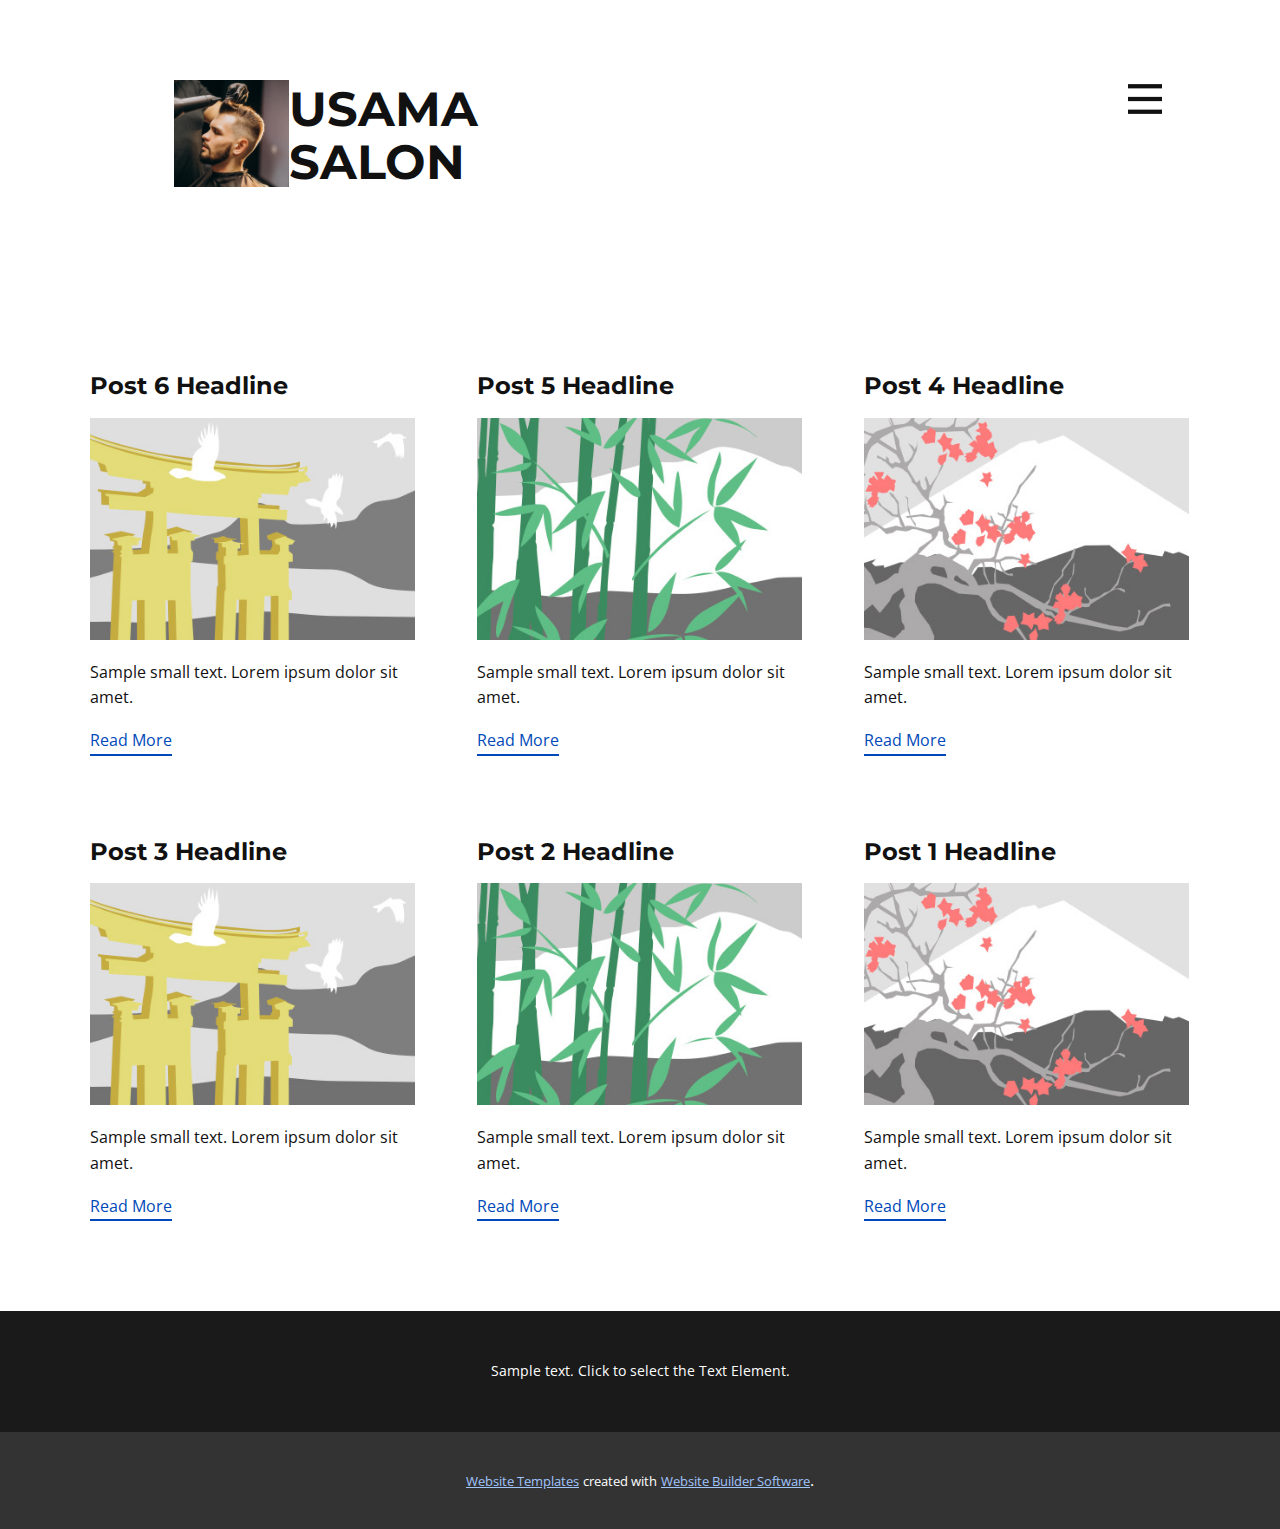
<file: blog/blog.html>
<!DOCTYPE html>
<html style="font-size: 16px;" lang="en"><head>
    <meta name="viewport" content="width=device-width, initial-scale=1.0">
    <meta charset="utf-8">
    <meta name="keywords" content="USAMA SALON">
    <meta name="description" content="">
    <title>Blog Template</title>
    <link rel="stylesheet" href="../nicepage.css" media="screen">
<link rel="stylesheet" href="../Blog-Template.css" media="screen">
    <script class="u-script" type="text/javascript" src="../jquery.js" defer=""></script>
    <script class="u-script" type="text/javascript" src="../nicepage.js" defer=""></script>
    <meta name="generator" content="Nicepage 5.9.10, nicepage.com">
    <link id="u-theme-google-font" rel="stylesheet" href="https://fonts.googleapis.com/css?family=Montserrat:100,100i,200,200i,300,300i,400,400i,500,500i,600,600i,700,700i,800,800i,900,900i|Open+Sans:300,300i,400,400i,500,500i,600,600i,700,700i,800,800i">
    
    
    <!-- <script type="application/ld+json">{
		"@context": "http://schema.org",
		"@type": "Organization",
		"name": "",
		"logo": "images/a-min.jpg"
}</script> -->
    <meta name="theme-color" content="#0149b8">
  <meta data-intl-tel-input-cdn-path="intlTelInput/"></head>
  <body class="u-body u-xl-mode" data-lang="en"><header class="u-clearfix u-header u-header" id="sec-1607"><div class="u-clearfix u-sheet u-sheet-1">
        <nav class="u-menu u-menu-hamburger u-offcanvas u-menu-1" data-responsive-from="XL">
          <div class="menu-collapse" style="font-size: 1rem; letter-spacing: 0px; font-weight: 700; text-transform: uppercase;">
            <a class="u-button-style u-custom-active-border-color u-custom-border u-custom-border-color u-custom-borders u-custom-hover-border-color u-custom-left-right-menu-spacing u-custom-padding-bottom u-custom-text-active-color u-custom-text-color u-custom-text-hover-color u-custom-top-bottom-menu-spacing u-nav-link u-text-active-palette-1-base u-text-hover-palette-2-base" href="#" style="padding: 9px 6px; font-size: calc(1em + 18px);">
              <svg class="u-svg-link" viewBox="0 0 24 24"><use xmlns:xlink="http://www.w3.org/1999/xlink" xlink:href="#menu-hamburger"></use></svg>
              <svg class="u-svg-content" version="1.1" id="menu-hamburger" viewBox="0 0 16 16" x="0px" y="0px" xmlns:xlink="http://www.w3.org/1999/xlink" xmlns="http://www.w3.org/2000/svg"><g><rect y="1" width="16" height="2"></rect><rect y="7" width="16" height="2"></rect><rect y="13" width="16" height="2"></rect>
</g></svg>
            </a>
          </div>
          <div class="u-nav-container">
            <ul class="u-nav u-spacing-30 u-unstyled u-nav-1"><li class="u-nav-item"><a class="u-border-2 u-border-active-palette-4-base u-border-hover-palette-4-base u-border-no-left u-border-no-right u-border-no-top u-button-style u-nav-link u-text-active-grey-90 u-text-grey-90 u-text-hover-grey-90" href="../Home.html" style="padding: 10px 0px;">Home</a>
</li><li class="u-nav-item"><a class="u-border-2 u-border-active-palette-4-base u-border-hover-palette-4-base u-border-no-left u-border-no-right u-border-no-top u-button-style u-nav-link u-text-active-grey-90 u-text-grey-90 u-text-hover-grey-90" href="../About.html" style="padding: 10px 0px;">About</a>
</li><li class="u-nav-item"><a class="u-border-2 u-border-active-palette-4-base u-border-hover-palette-4-base u-border-no-left u-border-no-right u-border-no-top u-button-style u-nav-link u-text-active-grey-90 u-text-grey-90 u-text-hover-grey-90" href="../Contact.html" style="padding: 10px 9px 10px 0px;">Contact</a>
</li></ul>
          </div>
          <div class="u-nav-container-collapse">
            <div class="u-black u-container-style u-inner-container-layout u-opacity u-opacity-95 u-sidenav">
              <div class="u-inner-container-layout u-sidenav-overflow">
                <div class="u-menu-close"></div>
                <ul class="u-align-center u-nav u-popupmenu-items u-unstyled u-nav-2"><li class="u-nav-item"><a class="u-button-style u-nav-link" href="../Home.html">Home</a>
</li><li class="u-nav-item"><a class="u-button-style u-nav-link" href="../About.html">About</a>
</li><li class="u-nav-item"><a class="u-button-style u-nav-link" href="../Contact.html">Contact</a>
</li></ul>
              </div>
            </div>
            <div class="u-black u-menu-overlay u-opacity u-opacity-70"></div>
          </div>
        </nav>
        <div class="u-clearfix u-group-elements u-group-elements-1">
          <a href="https://nicepage.com" class="u-image u-logo u-image-1" data-image-width="986" data-image-height="920">
            <img src="../images/a-min.jpg" class="u-logo-image u-logo-image-1">
          </a>
          <h2 class="u-text u-text-1">USAMA SALON</h2>
        </div>
      </div></header>
    <section class="u-clearfix u-section-1" id="sec-2c3a">
      <div class="u-clearfix u-sheet u-valign-middle u-sheet-1"><!--blog--><!--blog_options_json--><!--{"type":"Recent","source":"","tags":"","count":""}--><!--/blog_options_json-->
        <div class="u-blog u-expanded-width u-repeater u-repeater-1"><!--blog_post-->
          <div class="u-blog-post u-container-style u-repeater-item u-white u-repeater-item-1">
            <div class="u-container-layout u-similar-container u-valign-top u-container-layout-1"><!--blog_post_header-->
              <h4 class="u-blog-control u-text u-text-1">
                <a class="u-post-header-link" href="../blog/post-5.html">Post 6 Headline</a>
              </h4><!--/blog_post_header--><!--blog_post_image-->
              <a class="u-post-header-link" href="../blog/post-5.html"><img alt="" class="u-blog-control u-expanded-width u-image u-image-default u-image-1" src="../images/8ad73f3c.jpeg"></a><!--/blog_post_image--><!--blog_post_content-->
              <div class="u-blog-control u-post-content u-text u-text-2 fr-view">Sample small text. Lorem ipsum dolor sit amet.</div><!--/blog_post_content--><!--blog_post_readmore-->
              <a href="../blog/post-5.html" class="u-blog-control u-border-2 u-border-palette-1-base u-btn u-btn-rectangle u-button-style u-none u-btn-1"><!--blog_post_readmore_content--><!--options_json--><!--{"content":"","defaultValue":"Read More"}--><!--/options_json-->Read More<!--/blog_post_readmore_content--></a><!--/blog_post_readmore-->
            </div>
          </div><div class="u-blog-post u-container-style u-repeater-item u-video-cover u-white">
            <div class="u-container-layout u-similar-container u-valign-top u-container-layout-2"><!--blog_post_header-->
              <h4 class="u-blog-control u-text u-text-3">
                <a class="u-post-header-link" href="../blog/post-4.html">Post 5 Headline</a>
              </h4><!--/blog_post_header--><!--blog_post_image-->
              <a class="u-post-header-link" href="../blog/post-4.html"><img alt="" class="u-blog-control u-expanded-width u-image u-image-default u-image-2" src="../images/68f64b9d.jpeg"></a><!--/blog_post_image--><!--blog_post_content-->
              <div class="u-blog-control u-post-content u-text u-text-4 fr-view">Sample small text. Lorem ipsum dolor sit amet.</div><!--/blog_post_content--><!--blog_post_readmore-->
              <a href="../blog/post-4.html" class="u-blog-control u-border-2 u-border-palette-1-base u-btn u-btn-rectangle u-button-style u-none u-btn-2"><!--blog_post_readmore_content--><!--options_json--><!--{"content":"","defaultValue":"Read More"}--><!--/options_json-->Read More<!--/blog_post_readmore_content--></a><!--/blog_post_readmore-->
            </div>
          </div><div class="u-blog-post u-container-style u-repeater-item u-video-cover u-white">
            <div class="u-container-layout u-similar-container u-valign-top u-container-layout-3"><!--blog_post_header-->
              <h4 class="u-blog-control u-text u-text-5">
                <a class="u-post-header-link" href="../blog/post-3.html">Post 4 Headline</a>
              </h4><!--/blog_post_header--><!--blog_post_image-->
              <a class="u-post-header-link" href="../blog/post-3.html"><img alt="" class="u-blog-control u-expanded-width u-image u-image-default u-image-3" src="../images/0fd3416c.jpeg"></a><!--/blog_post_image--><!--blog_post_content-->
              <div class="u-blog-control u-post-content u-text u-text-6 fr-view">Sample small text. Lorem ipsum dolor sit amet.</div><!--/blog_post_content--><!--blog_post_readmore-->
              <a href="../blog/post-3.html" class="u-blog-control u-border-2 u-border-palette-1-base u-btn u-btn-rectangle u-button-style u-none u-btn-3"><!--blog_post_readmore_content--><!--options_json--><!--{"content":"","defaultValue":"Read More"}--><!--/options_json-->Read More<!--/blog_post_readmore_content--></a><!--/blog_post_readmore-->
            </div>
          </div><div class="u-blog-post u-container-style u-repeater-item u-white u-repeater-item-1">
            <div class="u-container-layout u-similar-container u-valign-top u-container-layout-1"><!--blog_post_header-->
              <h4 class="u-blog-control u-text u-text-1">
                <a class="u-post-header-link" href="../blog/post-2.html">Post 3 Headline</a>
              </h4><!--/blog_post_header--><!--blog_post_image-->
              <a class="u-post-header-link" href="../blog/post-2.html"><img alt="" class="u-blog-control u-expanded-width u-image u-image-default u-image-1" src="../images/8ad73f3c.jpeg"></a><!--/blog_post_image--><!--blog_post_content-->
              <div class="u-blog-control u-post-content u-text u-text-2 fr-view">Sample small text. Lorem ipsum dolor sit amet.</div><!--/blog_post_content--><!--blog_post_readmore-->
              <a href="../blog/post-2.html" class="u-blog-control u-border-2 u-border-palette-1-base u-btn u-btn-rectangle u-button-style u-none u-btn-1"><!--blog_post_readmore_content--><!--options_json--><!--{"content":"","defaultValue":"Read More"}--><!--/options_json-->Read More<!--/blog_post_readmore_content--></a><!--/blog_post_readmore-->
            </div>
          </div><div class="u-blog-post u-container-style u-repeater-item u-video-cover u-white">
            <div class="u-container-layout u-similar-container u-valign-top u-container-layout-2"><!--blog_post_header-->
              <h4 class="u-blog-control u-text u-text-3">
                <a class="u-post-header-link" href="../blog/post-1.html">Post 2 Headline</a>
              </h4><!--/blog_post_header--><!--blog_post_image-->
              <a class="u-post-header-link" href="../blog/post-1.html"><img alt="" class="u-blog-control u-expanded-width u-image u-image-default u-image-2" src="../images/68f64b9d.jpeg"></a><!--/blog_post_image--><!--blog_post_content-->
              <div class="u-blog-control u-post-content u-text u-text-4 fr-view">Sample small text. Lorem ipsum dolor sit amet.</div><!--/blog_post_content--><!--blog_post_readmore-->
              <a href="../blog/post-1.html" class="u-blog-control u-border-2 u-border-palette-1-base u-btn u-btn-rectangle u-button-style u-none u-btn-2"><!--blog_post_readmore_content--><!--options_json--><!--{"content":"","defaultValue":"Read More"}--><!--/options_json-->Read More<!--/blog_post_readmore_content--></a><!--/blog_post_readmore-->
            </div>
          </div><div class="u-blog-post u-container-style u-repeater-item u-video-cover u-white">
            <div class="u-container-layout u-similar-container u-valign-top u-container-layout-3"><!--blog_post_header-->
              <h4 class="u-blog-control u-text u-text-5">
                <a class="u-post-header-link" href="../blog/post.html">Post 1 Headline</a>
              </h4><!--/blog_post_header--><!--blog_post_image-->
              <a class="u-post-header-link" href="../blog/post.html"><img alt="" class="u-blog-control u-expanded-width u-image u-image-default u-image-3" src="../images/0fd3416c.jpeg"></a><!--/blog_post_image--><!--blog_post_content-->
              <div class="u-blog-control u-post-content u-text u-text-6 fr-view">Sample small text. Lorem ipsum dolor sit amet.</div><!--/blog_post_content--><!--blog_post_readmore-->
              <a href="../blog/post.html" class="u-blog-control u-border-2 u-border-palette-1-base u-btn u-btn-rectangle u-button-style u-none u-btn-3"><!--blog_post_readmore_content--><!--options_json--><!--{"content":"","defaultValue":"Read More"}--><!--/options_json-->Read More<!--/blog_post_readmore_content--></a><!--/blog_post_readmore-->
            </div>
          </div><!--/blog_post--><!--blog_post-->
          <!--/blog_post--><!--blog_post-->
          <!--/blog_post-->
        </div><!--/blog-->
      </div>
    </section>
    
    
    <footer class="u-align-center u-clearfix u-footer u-grey-90 u-footer" id="sec-23e0"><div class="u-clearfix u-sheet u-sheet-1">
        <p class="u-small-text u-text u-text-variant u-text-1">Sample text. Click to select the Text Element.</p>
      </div></footer>
    <section class="u-backlink u-clearfix u-grey-80">
      <a class="u-link" href="https://nicepage.com/website-templates" target="_blank">
        <span>Website Templates</span>
      </a>
      <p class="u-text">
        <span>created with</span>
      </p>
      <a class="u-link" href="" target="_blank">
        <span>Website Builder Software</span>
      </a>. 
    </section>
  
</body></html>
</file>
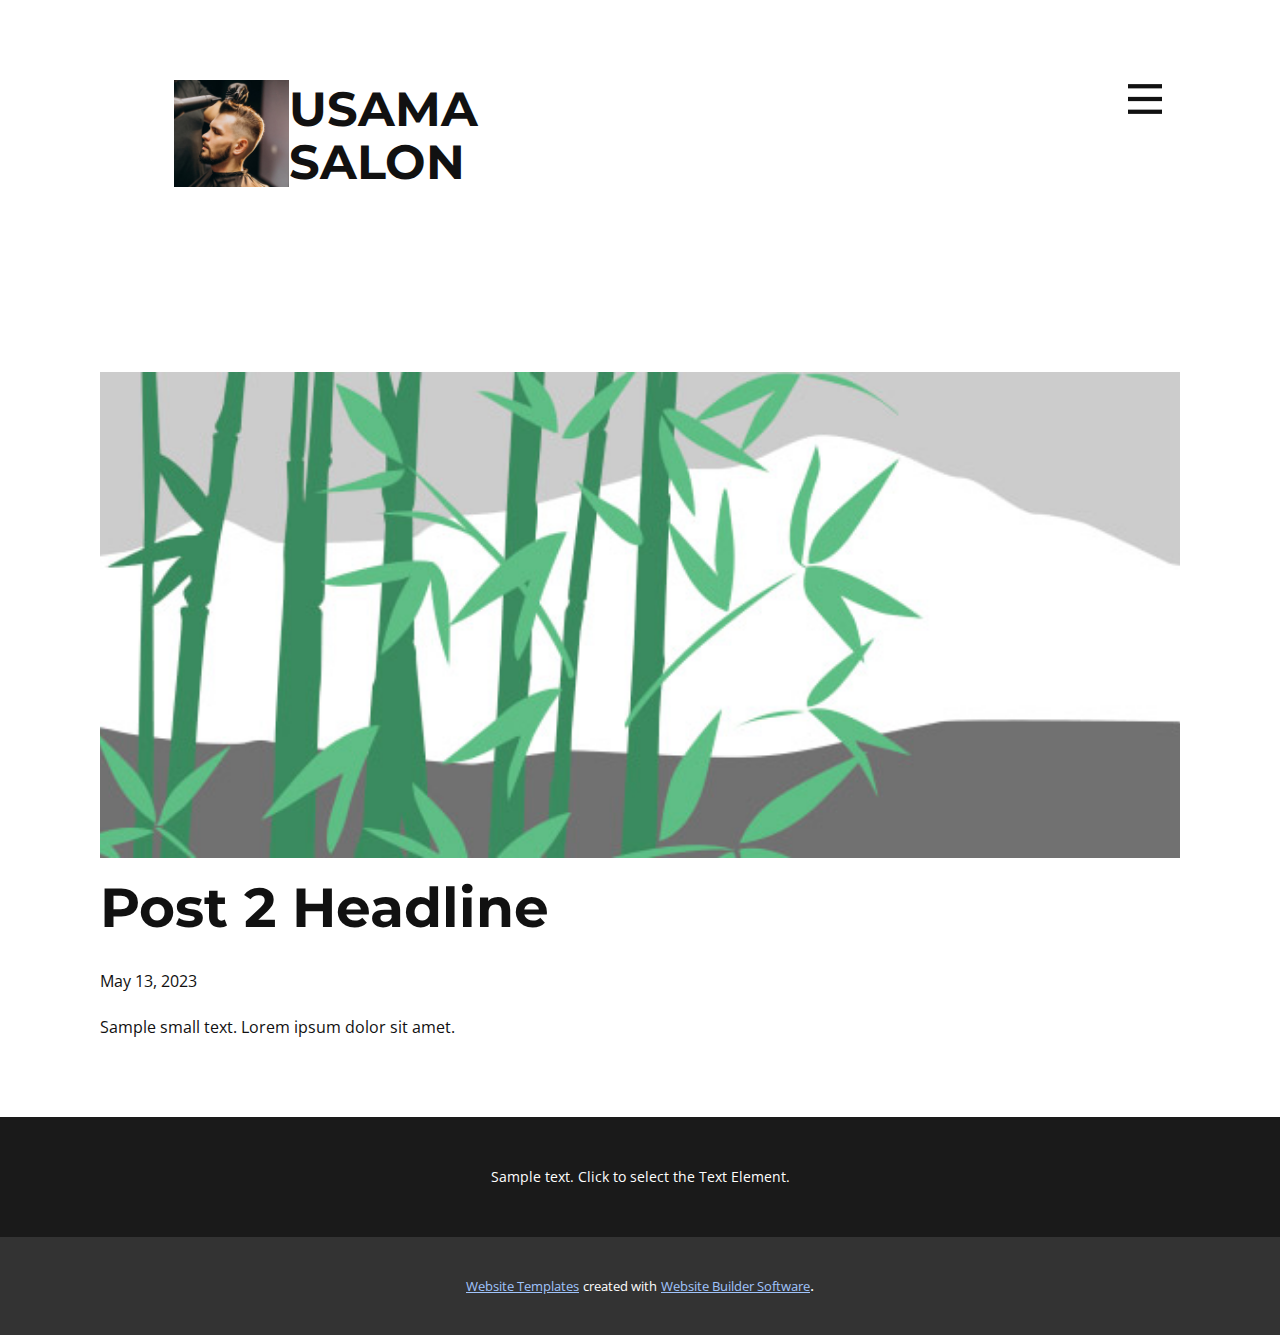
<file: blog/post-1.html>
<!DOCTYPE html>
<html style="font-size: 16px;" lang="en"><head>
    <meta name="viewport" content="width=device-width, initial-scale=1.0">
    <meta charset="utf-8">
    <meta name="keywords" content="Post 1 Headline">
    <meta name="description" content="">
    <title>Post 2 Headline</title>
    <link rel="stylesheet" href="../nicepage.css" media="screen">
<link rel="stylesheet" href="../Post-Template.css" media="screen">
    <script class="u-script" type="text/javascript" src="../jquery.js" defer=""></script>
    <script class="u-script" type="text/javascript" src="../nicepage.js" defer=""></script>
    <meta name="generator" content="Nicepage 5.9.10, nicepage.com">
    <link id="u-theme-google-font" rel="stylesheet" href="https://fonts.googleapis.com/css?family=Montserrat:100,100i,200,200i,300,300i,400,400i,500,500i,600,600i,700,700i,800,800i,900,900i|Open+Sans:300,300i,400,400i,500,500i,600,600i,700,700i,800,800i">
    
    
    <!-- <script type="application/ld+json">{
		"@context": "http://schema.org",
		"@type": "Organization",
		"name": "",
		"logo": "images/a-min.jpg"
}</script> -->
    <meta name="theme-color" content="#0149b8">
  <meta data-intl-tel-input-cdn-path="intlTelInput/"></head>
  <body class="u-body u-xl-mode" data-lang="en"><header class="u-clearfix u-header u-header" id="sec-1607"><div class="u-clearfix u-sheet u-sheet-1">
        <nav class="u-menu u-menu-hamburger u-offcanvas u-menu-1" data-responsive-from="XL">
          <div class="menu-collapse" style="font-size: 1rem; letter-spacing: 0px; font-weight: 700; text-transform: uppercase;">
            <a class="u-button-style u-custom-active-border-color u-custom-border u-custom-border-color u-custom-borders u-custom-hover-border-color u-custom-left-right-menu-spacing u-custom-padding-bottom u-custom-text-active-color u-custom-text-color u-custom-text-hover-color u-custom-top-bottom-menu-spacing u-nav-link u-text-active-palette-1-base u-text-hover-palette-2-base" href="#" style="padding: 9px 6px; font-size: calc(1em + 18px);">
              <svg class="u-svg-link" viewBox="0 0 24 24"><use xmlns:xlink="http://www.w3.org/1999/xlink" xlink:href="#menu-hamburger"></use></svg>
              <svg class="u-svg-content" version="1.1" id="menu-hamburger" viewBox="0 0 16 16" x="0px" y="0px" xmlns:xlink="http://www.w3.org/1999/xlink" xmlns="http://www.w3.org/2000/svg"><g><rect y="1" width="16" height="2"></rect><rect y="7" width="16" height="2"></rect><rect y="13" width="16" height="2"></rect>
</g></svg>
            </a>
          </div>
          <div class="u-nav-container">
            <ul class="u-nav u-spacing-30 u-unstyled u-nav-1"><li class="u-nav-item"><a class="u-border-2 u-border-active-palette-4-base u-border-hover-palette-4-base u-border-no-left u-border-no-right u-border-no-top u-button-style u-nav-link u-text-active-grey-90 u-text-grey-90 u-text-hover-grey-90" href="../Home.html" style="padding: 10px 0px;">Home</a>
</li><li class="u-nav-item"><a class="u-border-2 u-border-active-palette-4-base u-border-hover-palette-4-base u-border-no-left u-border-no-right u-border-no-top u-button-style u-nav-link u-text-active-grey-90 u-text-grey-90 u-text-hover-grey-90" href="../About.html" style="padding: 10px 0px;">About</a>
</li><li class="u-nav-item"><a class="u-border-2 u-border-active-palette-4-base u-border-hover-palette-4-base u-border-no-left u-border-no-right u-border-no-top u-button-style u-nav-link u-text-active-grey-90 u-text-grey-90 u-text-hover-grey-90" href="../Contact.html" style="padding: 10px 9px 10px 0px;">Contact</a>
</li></ul>
          </div>
          <div class="u-nav-container-collapse">
            <div class="u-black u-container-style u-inner-container-layout u-opacity u-opacity-95 u-sidenav">
              <div class="u-inner-container-layout u-sidenav-overflow">
                <div class="u-menu-close"></div>
                <ul class="u-align-center u-nav u-popupmenu-items u-unstyled u-nav-2"><li class="u-nav-item"><a class="u-button-style u-nav-link" href="../Home.html">Home</a>
</li><li class="u-nav-item"><a class="u-button-style u-nav-link" href="../About.html">About</a>
</li><li class="u-nav-item"><a class="u-button-style u-nav-link" href="../Contact.html">Contact</a>
</li></ul>
              </div>
            </div>
            <div class="u-black u-menu-overlay u-opacity u-opacity-70"></div>
          </div>
        </nav>
        <div class="u-clearfix u-group-elements u-group-elements-1">
          <a href="https://nicepage.com" class="u-image u-logo u-image-1" data-image-width="986" data-image-height="920">
            <img src="../images/a-min.jpg" class="u-logo-image u-logo-image-1">
          </a>
          <h2 class="u-text u-text-1">USAMA SALON</h2>
        </div>
      </div></header>
    <section class="u-align-center u-clearfix u-section-1" id="sec-7563">
      <div class="u-clearfix u-sheet u-valign-middle-md u-valign-middle-sm u-valign-middle-xs u-sheet-1"><!--post_details--><!--post_details_options_json--><!--{"source":""}--><!--/post_details_options_json--><!--blog_post-->
        <div class="u-container-style u-expanded-width u-post-details u-post-details-1">
          <div class="u-container-layout u-valign-middle u-container-layout-1"><!--blog_post_image-->
            <img alt="" class="u-blog-control u-expanded-width u-image u-image-default u-image-1" src="../images/68f64b9d.jpeg"><!--/blog_post_image--><!--blog_post_header-->
            <h2 class="u-blog-control u-text u-text-1">Post 2 Headline</h2><!--/blog_post_header--><!--blog_post_metadata-->
            <div class="u-blog-control u-metadata u-metadata-1"><!--blog_post_metadata_date-->
              <span class="u-meta-date u-meta-icon">May 13, 2023</span><!--/blog_post_metadata_date--><!--blog_post_metadata_category-->
              <!--/blog_post_metadata_category--><!--blog_post_metadata_comments-->
              <!--/blog_post_metadata_comments-->
            </div><!--/blog_post_metadata--><!--blog_post_content-->
            <div class="u-align-justify u-blog-control u-post-content u-text u-text-2 fr-view">
  Sample small text. Lorem ipsum dolor sit amet.
  </div><!--/blog_post_content-->
          </div>
        </div><!--/blog_post--><!--/post_details-->
      </div>
    </section>
    
    
    <footer class="u-align-center u-clearfix u-footer u-grey-90 u-footer" id="sec-23e0"><div class="u-clearfix u-sheet u-sheet-1">
        <p class="u-small-text u-text u-text-variant u-text-1">Sample text. Click to select the Text Element.</p>
      </div></footer>
    <section class="u-backlink u-clearfix u-grey-80">
      <a class="u-link" href="https://nicepage.com/website-templates" target="_blank">
        <span>Website Templates</span>
      </a>
      <p class="u-text">
        <span>created with</span>
      </p>
      <a class="u-link" href="" target="_blank">
        <span>Website Builder Software</span>
      </a>. 
    </section>
  
</body></html>
</file>
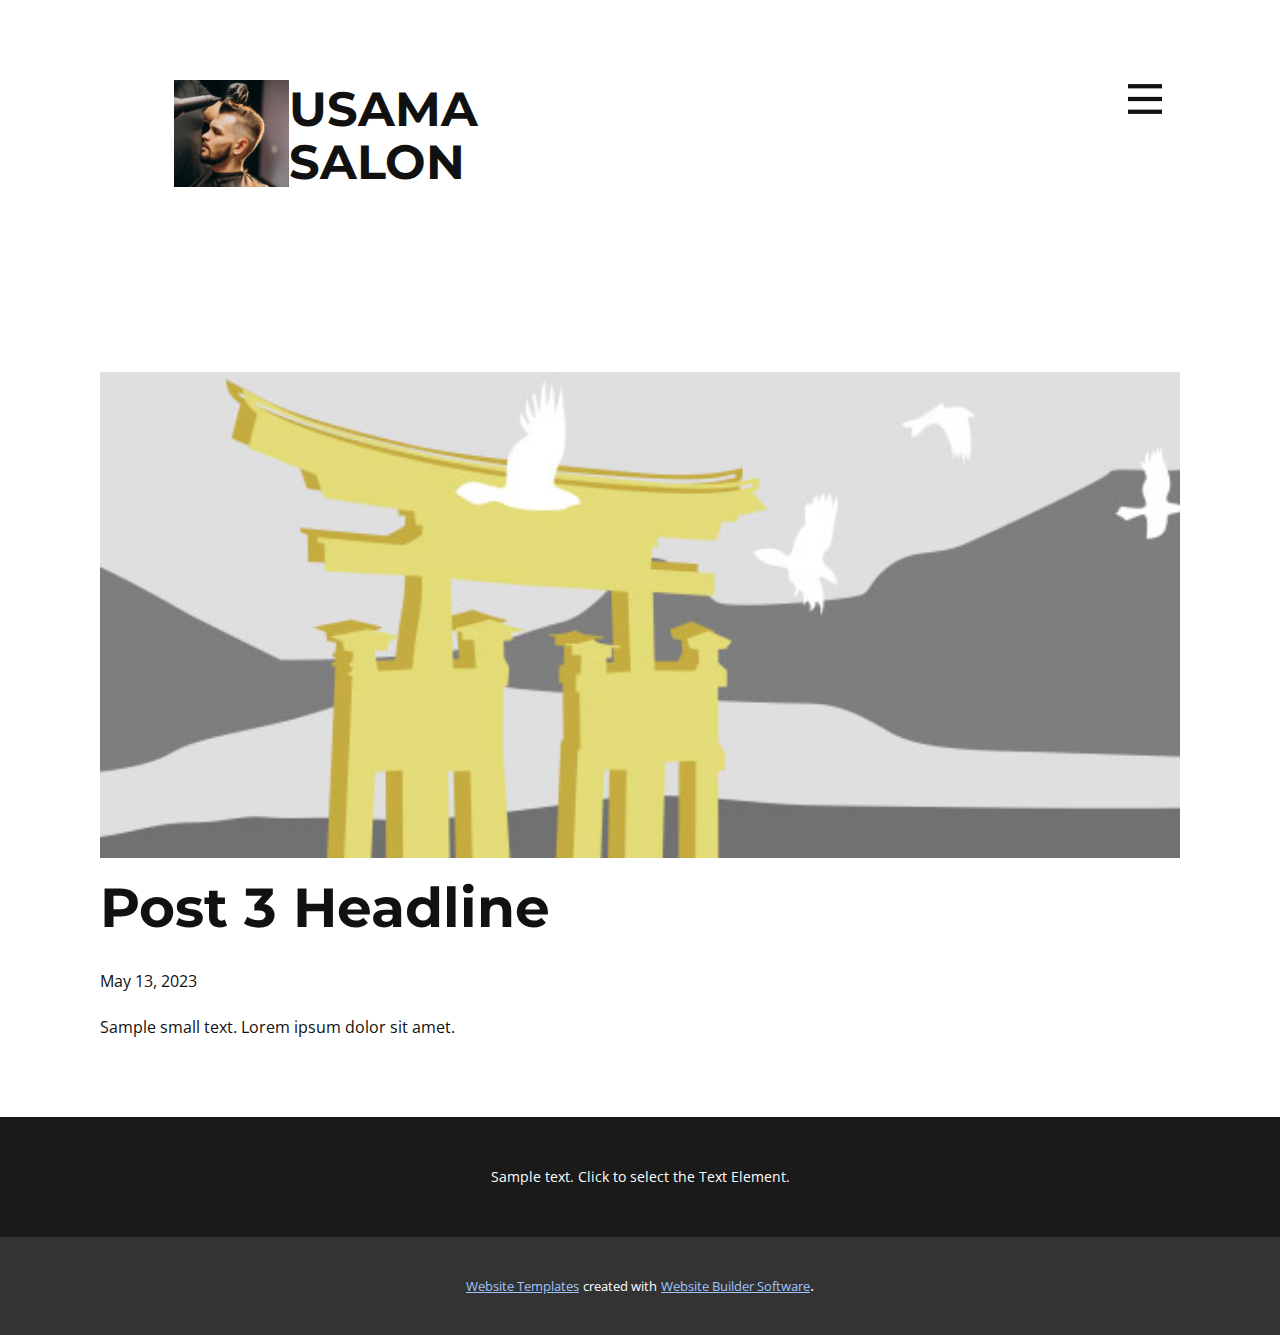
<file: blog/post-2.html>
<!DOCTYPE html>
<html style="font-size: 16px;" lang="en"><head>
    <meta name="viewport" content="width=device-width, initial-scale=1.0">
    <meta charset="utf-8">
    <meta name="keywords" content="Post 1 Headline">
    <meta name="description" content="">
    <title>Post 3 Headline</title>
    <link rel="stylesheet" href="../nicepage.css" media="screen">
<link rel="stylesheet" href="../Post-Template.css" media="screen">
    <script class="u-script" type="text/javascript" src="../jquery.js" defer=""></script>
    <script class="u-script" type="text/javascript" src="../nicepage.js" defer=""></script>
    <meta name="generator" content="Nicepage 5.9.10, nicepage.com">
    <link id="u-theme-google-font" rel="stylesheet" href="https://fonts.googleapis.com/css?family=Montserrat:100,100i,200,200i,300,300i,400,400i,500,500i,600,600i,700,700i,800,800i,900,900i|Open+Sans:300,300i,400,400i,500,500i,600,600i,700,700i,800,800i">
    
<!--     
    <script type="application/ld+json">{
		"@context": "http://schema.org",
		"@type": "Organization",
		"name": "",
		"logo": "images/a-min.jpg"
}</script> -->
    <meta name="theme-color" content="#0149b8">
  <meta data-intl-tel-input-cdn-path="intlTelInput/"></head>
  <body class="u-body u-xl-mode" data-lang="en"><header class="u-clearfix u-header u-header" id="sec-1607"><div class="u-clearfix u-sheet u-sheet-1">
        <nav class="u-menu u-menu-hamburger u-offcanvas u-menu-1" data-responsive-from="XL">
          <div class="menu-collapse" style="font-size: 1rem; letter-spacing: 0px; font-weight: 700; text-transform: uppercase;">
            <a class="u-button-style u-custom-active-border-color u-custom-border u-custom-border-color u-custom-borders u-custom-hover-border-color u-custom-left-right-menu-spacing u-custom-padding-bottom u-custom-text-active-color u-custom-text-color u-custom-text-hover-color u-custom-top-bottom-menu-spacing u-nav-link u-text-active-palette-1-base u-text-hover-palette-2-base" href="#" style="padding: 9px 6px; font-size: calc(1em + 18px);">
              <svg class="u-svg-link" viewBox="0 0 24 24"><use xmlns:xlink="http://www.w3.org/1999/xlink" xlink:href="#menu-hamburger"></use></svg>
              <svg class="u-svg-content" version="1.1" id="menu-hamburger" viewBox="0 0 16 16" x="0px" y="0px" xmlns:xlink="http://www.w3.org/1999/xlink" xmlns="http://www.w3.org/2000/svg"><g><rect y="1" width="16" height="2"></rect><rect y="7" width="16" height="2"></rect><rect y="13" width="16" height="2"></rect>
</g></svg>
            </a>
          </div>
          <div class="u-nav-container">
            <ul class="u-nav u-spacing-30 u-unstyled u-nav-1"><li class="u-nav-item"><a class="u-border-2 u-border-active-palette-4-base u-border-hover-palette-4-base u-border-no-left u-border-no-right u-border-no-top u-button-style u-nav-link u-text-active-grey-90 u-text-grey-90 u-text-hover-grey-90" href="../Home.html" style="padding: 10px 0px;">Home</a>
</li><li class="u-nav-item"><a class="u-border-2 u-border-active-palette-4-base u-border-hover-palette-4-base u-border-no-left u-border-no-right u-border-no-top u-button-style u-nav-link u-text-active-grey-90 u-text-grey-90 u-text-hover-grey-90" href="../About.html" style="padding: 10px 0px;">About</a>
</li><li class="u-nav-item"><a class="u-border-2 u-border-active-palette-4-base u-border-hover-palette-4-base u-border-no-left u-border-no-right u-border-no-top u-button-style u-nav-link u-text-active-grey-90 u-text-grey-90 u-text-hover-grey-90" href="../Contact.html" style="padding: 10px 9px 10px 0px;">Contact</a>
</li></ul>
          </div>
          <div class="u-nav-container-collapse">
            <div class="u-black u-container-style u-inner-container-layout u-opacity u-opacity-95 u-sidenav">
              <div class="u-inner-container-layout u-sidenav-overflow">
                <div class="u-menu-close"></div>
                <ul class="u-align-center u-nav u-popupmenu-items u-unstyled u-nav-2"><li class="u-nav-item"><a class="u-button-style u-nav-link" href="../Home.html">Home</a>
</li><li class="u-nav-item"><a class="u-button-style u-nav-link" href="../About.html">About</a>
</li><li class="u-nav-item"><a class="u-button-style u-nav-link" href="../Contact.html">Contact</a>
</li></ul>
              </div>
            </div>
            <div class="u-black u-menu-overlay u-opacity u-opacity-70"></div>
          </div>
        </nav>
        <div class="u-clearfix u-group-elements u-group-elements-1">
          <a href="https://nicepage.com" class="u-image u-logo u-image-1" data-image-width="986" data-image-height="920">
            <img src="../images/a-min.jpg" class="u-logo-image u-logo-image-1">
          </a>
          <h2 class="u-text u-text-1">USAMA SALON</h2>
        </div>
      </div></header>
    <section class="u-align-center u-clearfix u-section-1" id="sec-7563">
      <div class="u-clearfix u-sheet u-valign-middle-md u-valign-middle-sm u-valign-middle-xs u-sheet-1"><!--post_details--><!--post_details_options_json--><!--{"source":""}--><!--/post_details_options_json--><!--blog_post-->
        <div class="u-container-style u-expanded-width u-post-details u-post-details-1">
          <div class="u-container-layout u-valign-middle u-container-layout-1"><!--blog_post_image-->
            <img alt="" class="u-blog-control u-expanded-width u-image u-image-default u-image-1" src="../images/8ad73f3c.jpeg"><!--/blog_post_image--><!--blog_post_header-->
            <h2 class="u-blog-control u-text u-text-1">Post 3 Headline</h2><!--/blog_post_header--><!--blog_post_metadata-->
            <div class="u-blog-control u-metadata u-metadata-1"><!--blog_post_metadata_date-->
              <span class="u-meta-date u-meta-icon">May 13, 2023</span><!--/blog_post_metadata_date--><!--blog_post_metadata_category-->
              <!--/blog_post_metadata_category--><!--blog_post_metadata_comments-->
              <!--/blog_post_metadata_comments-->
            </div><!--/blog_post_metadata--><!--blog_post_content-->
            <div class="u-align-justify u-blog-control u-post-content u-text u-text-2 fr-view">
  Sample small text. Lorem ipsum dolor sit amet.
  </div><!--/blog_post_content-->
          </div>
        </div><!--/blog_post--><!--/post_details-->
      </div>
    </section>
    
    
    <footer class="u-align-center u-clearfix u-footer u-grey-90 u-footer" id="sec-23e0"><div class="u-clearfix u-sheet u-sheet-1">
        <p class="u-small-text u-text u-text-variant u-text-1">Sample text. Click to select the Text Element.</p>
      </div></footer>
    <section class="u-backlink u-clearfix u-grey-80">
      <a class="u-link" href="https://nicepage.com/website-templates" target="_blank">
        <span>Website Templates</span>
      </a>
      <p class="u-text">
        <span>created with</span>
      </p>
      <a class="u-link" href="" target="_blank">
        <span>Website Builder Software</span>
      </a>. 
    </section>
  
</body></html>
</file>
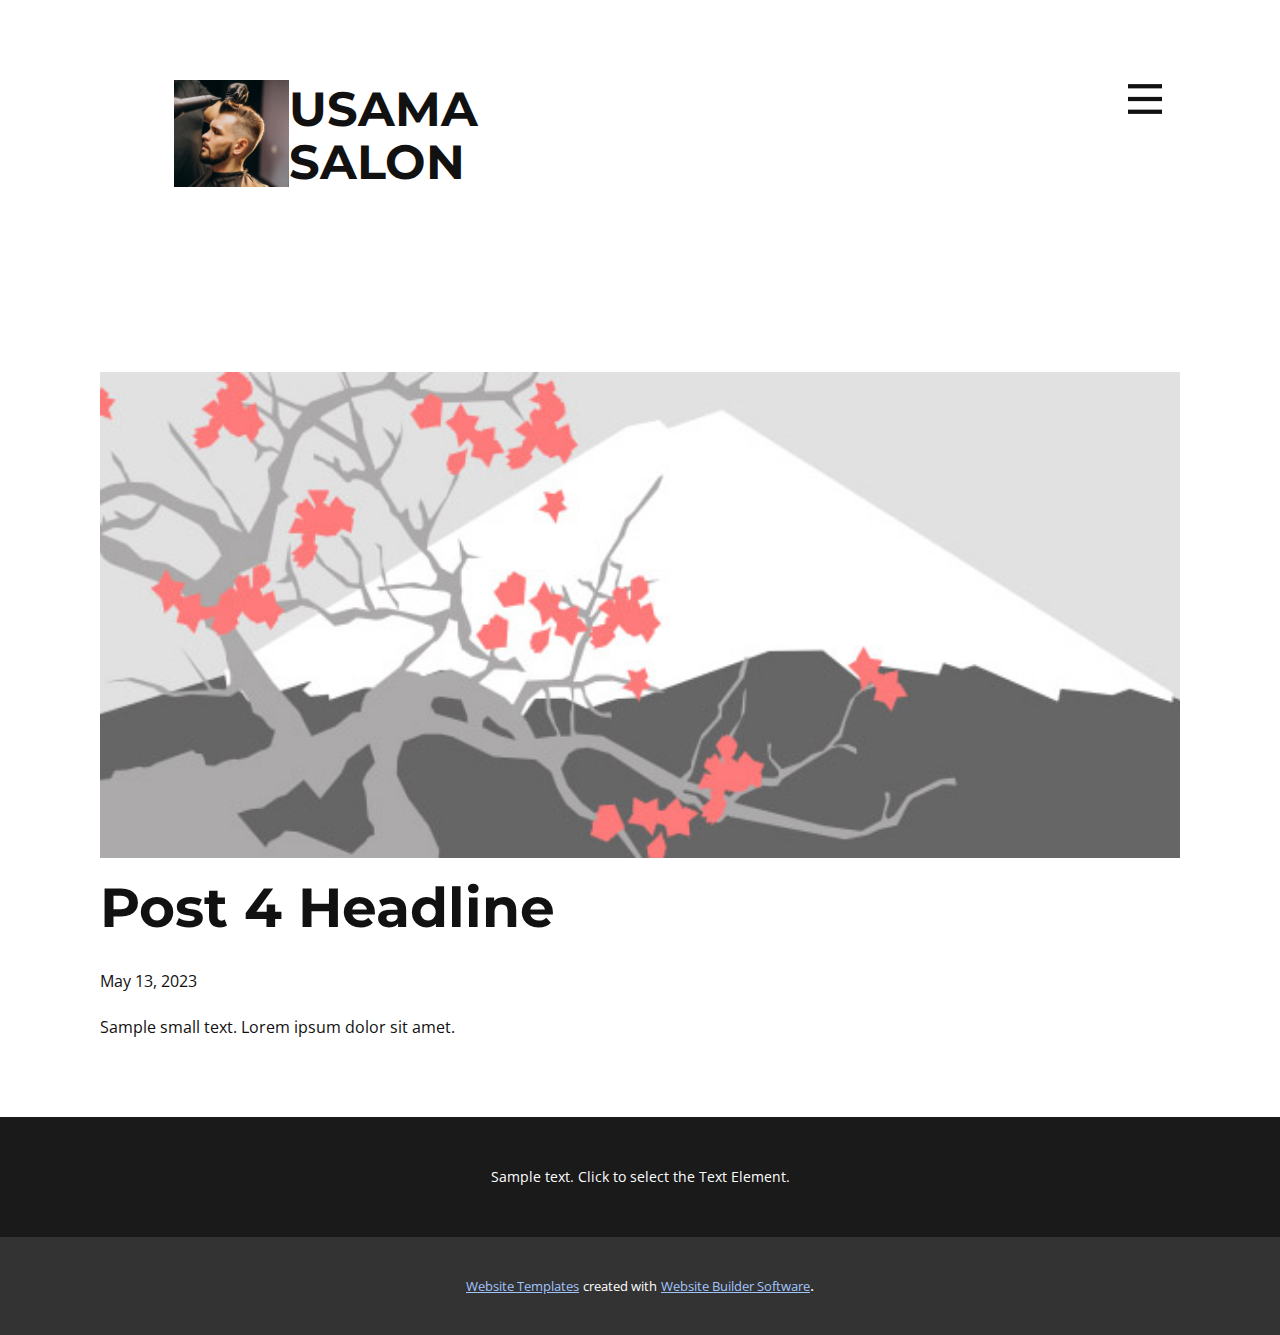
<file: blog/post-3.html>
<!DOCTYPE html>
<html style="font-size: 16px;" lang="en"><head>
    <meta name="viewport" content="width=device-width, initial-scale=1.0">
    <meta charset="utf-8">
    <meta name="keywords" content="Post 1 Headline">
    <meta name="description" content="">
    <title>Post 4 Headline</title>
    <link rel="stylesheet" href="../nicepage.css" media="screen">
<link rel="stylesheet" href="../Post-Template.css" media="screen">
    <script class="u-script" type="text/javascript" src="../jquery.js" defer=""></script>
    <script class="u-script" type="text/javascript" src="../nicepage.js" defer=""></script>
    <meta name="generator" content="Nicepage 5.9.10, nicepage.com">
    <link id="u-theme-google-font" rel="stylesheet" href="https://fonts.googleapis.com/css?family=Montserrat:100,100i,200,200i,300,300i,400,400i,500,500i,600,600i,700,700i,800,800i,900,900i|Open+Sans:300,300i,400,400i,500,500i,600,600i,700,700i,800,800i">
    
    
    <!-- <script type="application/ld+json">{
		"@context": "http://schema.org",
		"@type": "Organization",
		"name": "",
		"logo": "images/a-min.jpg"
}</script> -->
    <meta name="theme-color" content="#0149b8">
  <meta data-intl-tel-input-cdn-path="intlTelInput/"></head>
  <body class="u-body u-xl-mode" data-lang="en"><header class="u-clearfix u-header u-header" id="sec-1607"><div class="u-clearfix u-sheet u-sheet-1">
        <nav class="u-menu u-menu-hamburger u-offcanvas u-menu-1" data-responsive-from="XL">
          <div class="menu-collapse" style="font-size: 1rem; letter-spacing: 0px; font-weight: 700; text-transform: uppercase;">
            <a class="u-button-style u-custom-active-border-color u-custom-border u-custom-border-color u-custom-borders u-custom-hover-border-color u-custom-left-right-menu-spacing u-custom-padding-bottom u-custom-text-active-color u-custom-text-color u-custom-text-hover-color u-custom-top-bottom-menu-spacing u-nav-link u-text-active-palette-1-base u-text-hover-palette-2-base" href="#" style="padding: 9px 6px; font-size: calc(1em + 18px);">
              <svg class="u-svg-link" viewBox="0 0 24 24"><use xmlns:xlink="http://www.w3.org/1999/xlink" xlink:href="#menu-hamburger"></use></svg>
              <svg class="u-svg-content" version="1.1" id="menu-hamburger" viewBox="0 0 16 16" x="0px" y="0px" xmlns:xlink="http://www.w3.org/1999/xlink" xmlns="http://www.w3.org/2000/svg"><g><rect y="1" width="16" height="2"></rect><rect y="7" width="16" height="2"></rect><rect y="13" width="16" height="2"></rect>
</g></svg>
            </a>
          </div>
          <div class="u-nav-container">
            <ul class="u-nav u-spacing-30 u-unstyled u-nav-1"><li class="u-nav-item"><a class="u-border-2 u-border-active-palette-4-base u-border-hover-palette-4-base u-border-no-left u-border-no-right u-border-no-top u-button-style u-nav-link u-text-active-grey-90 u-text-grey-90 u-text-hover-grey-90" href="../Home.html" style="padding: 10px 0px;">Home</a>
</li><li class="u-nav-item"><a class="u-border-2 u-border-active-palette-4-base u-border-hover-palette-4-base u-border-no-left u-border-no-right u-border-no-top u-button-style u-nav-link u-text-active-grey-90 u-text-grey-90 u-text-hover-grey-90" href="../About.html" style="padding: 10px 0px;">About</a>
</li><li class="u-nav-item"><a class="u-border-2 u-border-active-palette-4-base u-border-hover-palette-4-base u-border-no-left u-border-no-right u-border-no-top u-button-style u-nav-link u-text-active-grey-90 u-text-grey-90 u-text-hover-grey-90" href="../Contact.html" style="padding: 10px 9px 10px 0px;">Contact</a>
</li></ul>
          </div>
          <div class="u-nav-container-collapse">
            <div class="u-black u-container-style u-inner-container-layout u-opacity u-opacity-95 u-sidenav">
              <div class="u-inner-container-layout u-sidenav-overflow">
                <div class="u-menu-close"></div>
                <ul class="u-align-center u-nav u-popupmenu-items u-unstyled u-nav-2"><li class="u-nav-item"><a class="u-button-style u-nav-link" href="../Home.html">Home</a>
</li><li class="u-nav-item"><a class="u-button-style u-nav-link" href="../About.html">About</a>
</li><li class="u-nav-item"><a class="u-button-style u-nav-link" href="../Contact.html">Contact</a>
</li></ul>
              </div>
            </div>
            <div class="u-black u-menu-overlay u-opacity u-opacity-70"></div>
          </div>
        </nav>
        <div class="u-clearfix u-group-elements u-group-elements-1">
          <a href="https://nicepage.com" class="u-image u-logo u-image-1" data-image-width="986" data-image-height="920">
            <img src="../images/a-min.jpg" class="u-logo-image u-logo-image-1">
          </a>
          <h2 class="u-text u-text-1">USAMA SALON</h2>
        </div>
      </div></header>
    <section class="u-align-center u-clearfix u-section-1" id="sec-7563">
      <div class="u-clearfix u-sheet u-valign-middle-md u-valign-middle-sm u-valign-middle-xs u-sheet-1"><!--post_details--><!--post_details_options_json--><!--{"source":""}--><!--/post_details_options_json--><!--blog_post-->
        <div class="u-container-style u-expanded-width u-post-details u-post-details-1">
          <div class="u-container-layout u-valign-middle u-container-layout-1"><!--blog_post_image-->
            <img alt="" class="u-blog-control u-expanded-width u-image u-image-default u-image-1" src="../images/0fd3416c.jpeg"><!--/blog_post_image--><!--blog_post_header-->
            <h2 class="u-blog-control u-text u-text-1">Post 4 Headline</h2><!--/blog_post_header--><!--blog_post_metadata-->
            <div class="u-blog-control u-metadata u-metadata-1"><!--blog_post_metadata_date-->
              <span class="u-meta-date u-meta-icon">May 13, 2023</span><!--/blog_post_metadata_date--><!--blog_post_metadata_category-->
              <!--/blog_post_metadata_category--><!--blog_post_metadata_comments-->
              <!--/blog_post_metadata_comments-->
            </div><!--/blog_post_metadata--><!--blog_post_content-->
            <div class="u-align-justify u-blog-control u-post-content u-text u-text-2 fr-view">
  Sample small text. Lorem ipsum dolor sit amet.
  </div><!--/blog_post_content-->
          </div>
        </div><!--/blog_post--><!--/post_details-->
      </div>
    </section>
    
    
    <footer class="u-align-center u-clearfix u-footer u-grey-90 u-footer" id="sec-23e0"><div class="u-clearfix u-sheet u-sheet-1">
        <p class="u-small-text u-text u-text-variant u-text-1">Sample text. Click to select the Text Element.</p>
      </div></footer>
    <section class="u-backlink u-clearfix u-grey-80">
      <a class="u-link" href="https://nicepage.com/website-templates" target="_blank">
        <span>Website Templates</span>
      </a>
      <p class="u-text">
        <span>created with</span>
      </p>
      <a class="u-link" href="" target="_blank">
        <span>Website Builder Software</span>
      </a>. 
    </section>
  
</body></html>
</file>
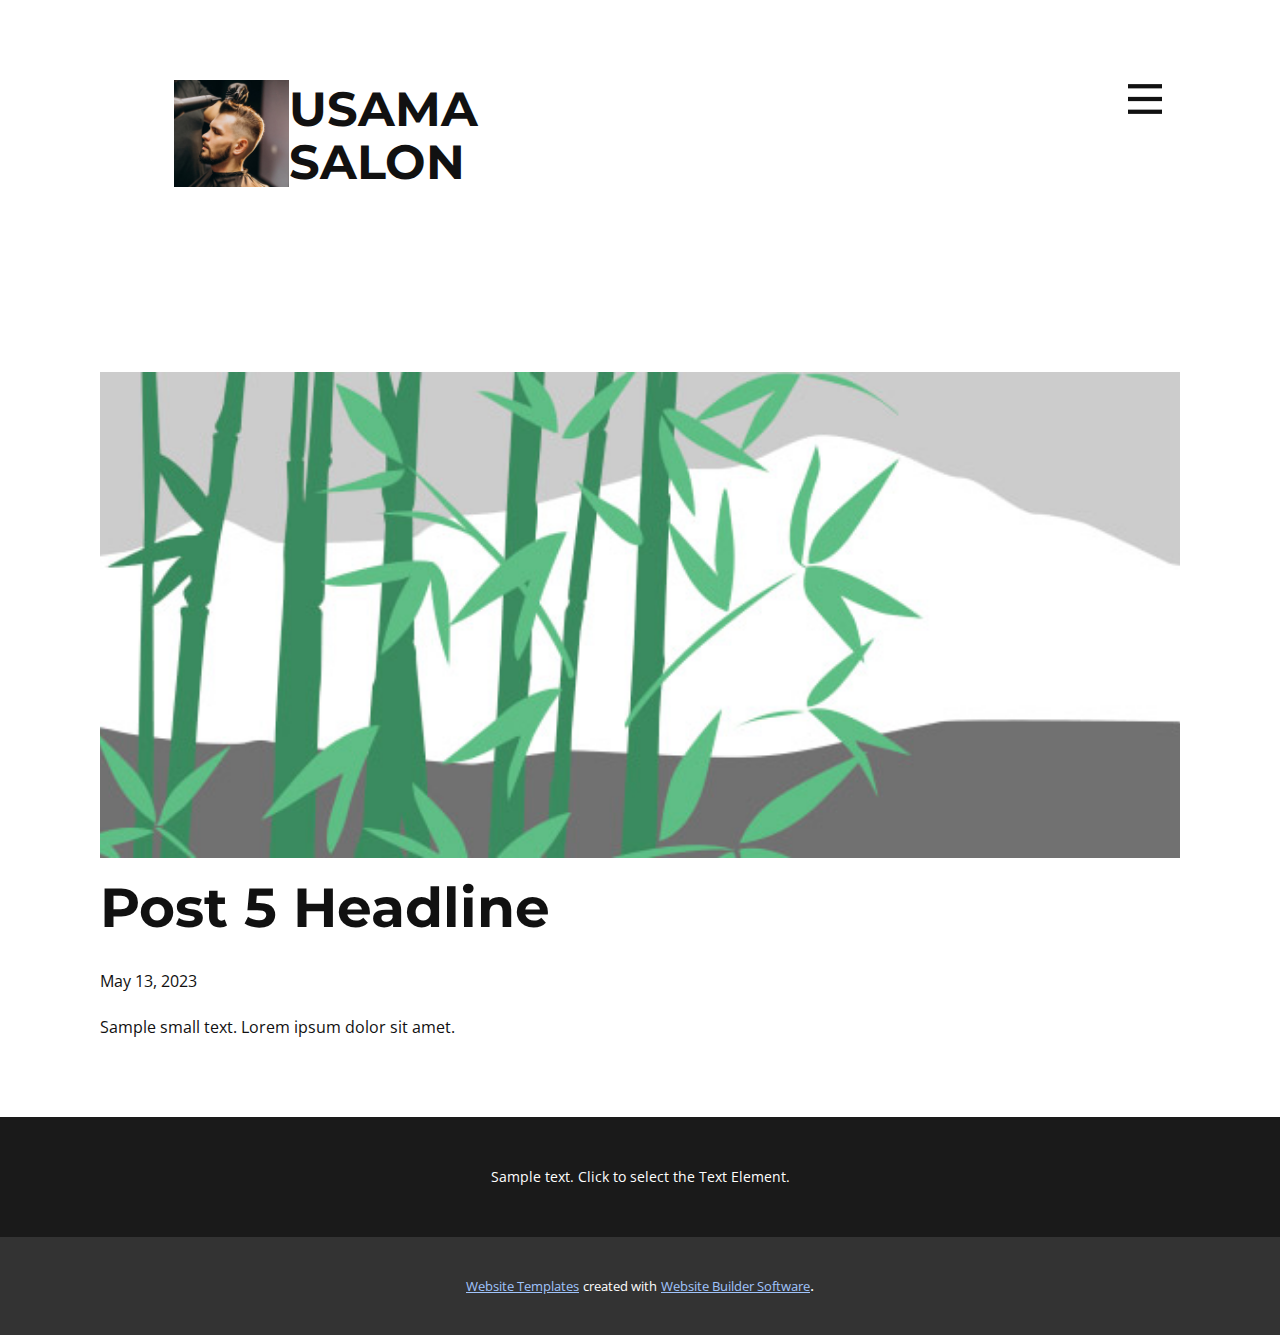
<file: blog/post-4.html>
<!DOCTYPE html>
<html style="font-size: 16px;" lang="en"><head>
    <meta name="viewport" content="width=device-width, initial-scale=1.0">
    <meta charset="utf-8">
    <meta name="keywords" content="Post 1 Headline">
    <meta name="description" content="">
    <title>Post 5 Headline</title>
    <link rel="stylesheet" href="../nicepage.css" media="screen">
<link rel="stylesheet" href="../Post-Template.css" media="screen">
    <script class="u-script" type="text/javascript" src="../jquery.js" defer=""></script>
    <script class="u-script" type="text/javascript" src="../nicepage.js" defer=""></script>
    <meta name="generator" content="Nicepage 5.9.10, nicepage.com">
    <link id="u-theme-google-font" rel="stylesheet" href="https://fonts.googleapis.com/css?family=Montserrat:100,100i,200,200i,300,300i,400,400i,500,500i,600,600i,700,700i,800,800i,900,900i|Open+Sans:300,300i,400,400i,500,500i,600,600i,700,700i,800,800i">
    
    
    <!-- <script type="application/ld+json">{
		"@context": "http://schema.org",
		"@type": "Organization",
		"name": "",
		"logo": "images/a-min.jpg"
}</script> -->
    <meta name="theme-color" content="#0149b8">
  <meta data-intl-tel-input-cdn-path="intlTelInput/"></head>
  <body class="u-body u-xl-mode" data-lang="en"><header class="u-clearfix u-header u-header" id="sec-1607"><div class="u-clearfix u-sheet u-sheet-1">
        <nav class="u-menu u-menu-hamburger u-offcanvas u-menu-1" data-responsive-from="XL">
          <div class="menu-collapse" style="font-size: 1rem; letter-spacing: 0px; font-weight: 700; text-transform: uppercase;">
            <a class="u-button-style u-custom-active-border-color u-custom-border u-custom-border-color u-custom-borders u-custom-hover-border-color u-custom-left-right-menu-spacing u-custom-padding-bottom u-custom-text-active-color u-custom-text-color u-custom-text-hover-color u-custom-top-bottom-menu-spacing u-nav-link u-text-active-palette-1-base u-text-hover-palette-2-base" href="#" style="padding: 9px 6px; font-size: calc(1em + 18px);">
              <svg class="u-svg-link" viewBox="0 0 24 24"><use xmlns:xlink="http://www.w3.org/1999/xlink" xlink:href="#menu-hamburger"></use></svg>
              <svg class="u-svg-content" version="1.1" id="menu-hamburger" viewBox="0 0 16 16" x="0px" y="0px" xmlns:xlink="http://www.w3.org/1999/xlink" xmlns="http://www.w3.org/2000/svg"><g><rect y="1" width="16" height="2"></rect><rect y="7" width="16" height="2"></rect><rect y="13" width="16" height="2"></rect>
</g></svg>
            </a>
          </div>
          <div class="u-nav-container">
            <ul class="u-nav u-spacing-30 u-unstyled u-nav-1"><li class="u-nav-item"><a class="u-border-2 u-border-active-palette-4-base u-border-hover-palette-4-base u-border-no-left u-border-no-right u-border-no-top u-button-style u-nav-link u-text-active-grey-90 u-text-grey-90 u-text-hover-grey-90" href="../Home.html" style="padding: 10px 0px;">Home</a>
</li><li class="u-nav-item"><a class="u-border-2 u-border-active-palette-4-base u-border-hover-palette-4-base u-border-no-left u-border-no-right u-border-no-top u-button-style u-nav-link u-text-active-grey-90 u-text-grey-90 u-text-hover-grey-90" href="../About.html" style="padding: 10px 0px;">About</a>
</li><li class="u-nav-item"><a class="u-border-2 u-border-active-palette-4-base u-border-hover-palette-4-base u-border-no-left u-border-no-right u-border-no-top u-button-style u-nav-link u-text-active-grey-90 u-text-grey-90 u-text-hover-grey-90" href="../Contact.html" style="padding: 10px 9px 10px 0px;">Contact</a>
</li></ul>
          </div>
          <div class="u-nav-container-collapse">
            <div class="u-black u-container-style u-inner-container-layout u-opacity u-opacity-95 u-sidenav">
              <div class="u-inner-container-layout u-sidenav-overflow">
                <div class="u-menu-close"></div>
                <ul class="u-align-center u-nav u-popupmenu-items u-unstyled u-nav-2"><li class="u-nav-item"><a class="u-button-style u-nav-link" href="../Home.html">Home</a>
</li><li class="u-nav-item"><a class="u-button-style u-nav-link" href="../About.html">About</a>
</li><li class="u-nav-item"><a class="u-button-style u-nav-link" href="../Contact.html">Contact</a>
</li></ul>
              </div>
            </div>
            <div class="u-black u-menu-overlay u-opacity u-opacity-70"></div>
          </div>
        </nav>
        <div class="u-clearfix u-group-elements u-group-elements-1">
          <a href="https://nicepage.com" class="u-image u-logo u-image-1" data-image-width="986" data-image-height="920">
            <img src="../images/a-min.jpg" class="u-logo-image u-logo-image-1">
          </a>
          <h2 class="u-text u-text-1">USAMA SALON</h2>
        </div>
      </div></header>
    <section class="u-align-center u-clearfix u-section-1" id="sec-7563">
      <div class="u-clearfix u-sheet u-valign-middle-md u-valign-middle-sm u-valign-middle-xs u-sheet-1"><!--post_details--><!--post_details_options_json--><!--{"source":""}--><!--/post_details_options_json--><!--blog_post-->
        <div class="u-container-style u-expanded-width u-post-details u-post-details-1">
          <div class="u-container-layout u-valign-middle u-container-layout-1"><!--blog_post_image-->
            <img alt="" class="u-blog-control u-expanded-width u-image u-image-default u-image-1" src="../images/68f64b9d.jpeg"><!--/blog_post_image--><!--blog_post_header-->
            <h2 class="u-blog-control u-text u-text-1">Post 5 Headline</h2><!--/blog_post_header--><!--blog_post_metadata-->
            <div class="u-blog-control u-metadata u-metadata-1"><!--blog_post_metadata_date-->
              <span class="u-meta-date u-meta-icon">May 13, 2023</span><!--/blog_post_metadata_date--><!--blog_post_metadata_category-->
              <!--/blog_post_metadata_category--><!--blog_post_metadata_comments-->
              <!--/blog_post_metadata_comments-->
            </div><!--/blog_post_metadata--><!--blog_post_content-->
            <div class="u-align-justify u-blog-control u-post-content u-text u-text-2 fr-view">
  Sample small text. Lorem ipsum dolor sit amet.
  </div><!--/blog_post_content-->
          </div>
        </div><!--/blog_post--><!--/post_details-->
      </div>
    </section>
    
    
    <footer class="u-align-center u-clearfix u-footer u-grey-90 u-footer" id="sec-23e0"><div class="u-clearfix u-sheet u-sheet-1">
        <p class="u-small-text u-text u-text-variant u-text-1">Sample text. Click to select the Text Element.</p>
      </div></footer>
    <section class="u-backlink u-clearfix u-grey-80">
      <a class="u-link" href="https://nicepage.com/website-templates" target="_blank">
        <span>Website Templates</span>
      </a>
      <p class="u-text">
        <span>created with</span>
      </p>
      <a class="u-link" href="" target="_blank">
        <span>Website Builder Software</span>
      </a>. 
    </section>
  
</body></html>
</file>
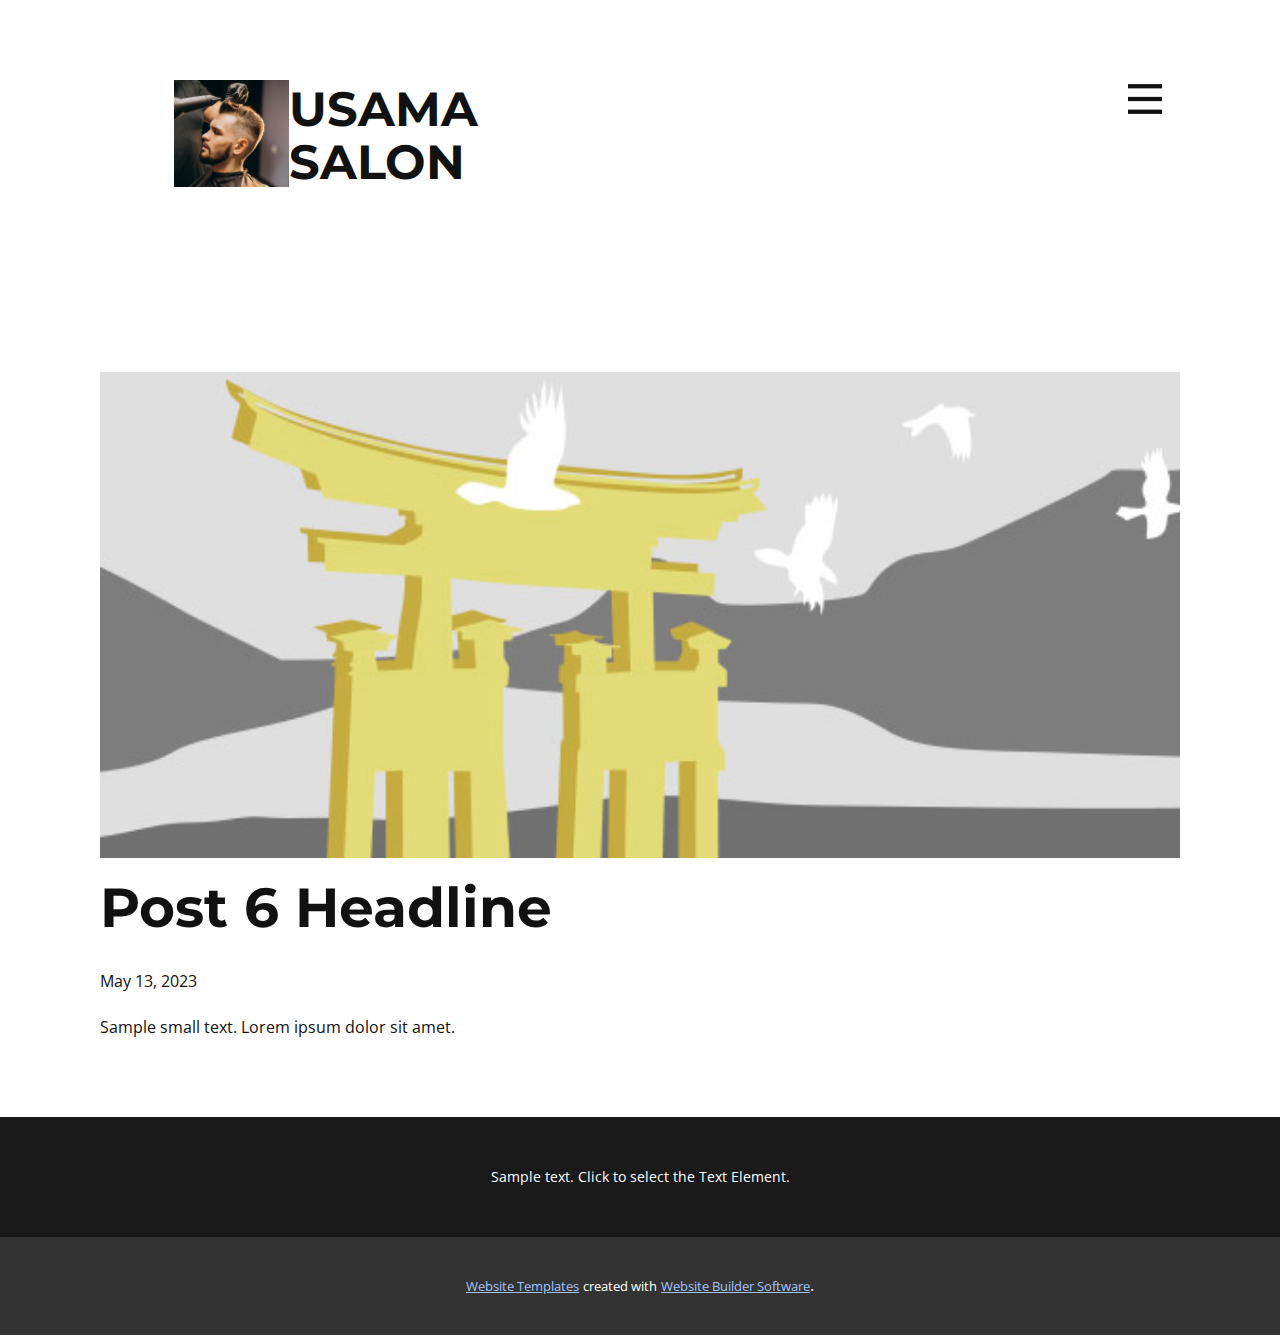
<file: blog/post-5.html>
<!DOCTYPE html>
<html style="font-size: 16px;" lang="en"><head>
    <meta name="viewport" content="width=device-width, initial-scale=1.0">
    <meta charset="utf-8">
    <meta name="keywords" content="Post 1 Headline">
    <meta name="description" content="">
    <title>Post 6 Headline</title>
    <link rel="stylesheet" href="../nicepage.css" media="screen">
<link rel="stylesheet" href="../Post-Template.css" media="screen">
    <script class="u-script" type="text/javascript" src="../jquery.js" defer=""></script>
    <script class="u-script" type="text/javascript" src="../nicepage.js" defer=""></script>
    <meta name="generator" content="Nicepage 5.9.10, nicepage.com">
    <link id="u-theme-google-font" rel="stylesheet" href="https://fonts.googleapis.com/css?family=Montserrat:100,100i,200,200i,300,300i,400,400i,500,500i,600,600i,700,700i,800,800i,900,900i|Open+Sans:300,300i,400,400i,500,500i,600,600i,700,700i,800,800i">
    
    
    <!-- <script type="application/ld+json">{
		"@context": "http://schema.org",
		"@type": "Organization",
		"name": "",
		"logo": "images/a-min.jpg"
}</script> -->
    <meta name="theme-color" content="#0149b8">
  <meta data-intl-tel-input-cdn-path="intlTelInput/"></head>
  <body class="u-body u-xl-mode" data-lang="en"><header class="u-clearfix u-header u-header" id="sec-1607"><div class="u-clearfix u-sheet u-sheet-1">
        <nav class="u-menu u-menu-hamburger u-offcanvas u-menu-1" data-responsive-from="XL">
          <div class="menu-collapse" style="font-size: 1rem; letter-spacing: 0px; font-weight: 700; text-transform: uppercase;">
            <a class="u-button-style u-custom-active-border-color u-custom-border u-custom-border-color u-custom-borders u-custom-hover-border-color u-custom-left-right-menu-spacing u-custom-padding-bottom u-custom-text-active-color u-custom-text-color u-custom-text-hover-color u-custom-top-bottom-menu-spacing u-nav-link u-text-active-palette-1-base u-text-hover-palette-2-base" href="#" style="padding: 9px 6px; font-size: calc(1em + 18px);">
              <svg class="u-svg-link" viewBox="0 0 24 24"><use xmlns:xlink="http://www.w3.org/1999/xlink" xlink:href="#menu-hamburger"></use></svg>
              <svg class="u-svg-content" version="1.1" id="menu-hamburger" viewBox="0 0 16 16" x="0px" y="0px" xmlns:xlink="http://www.w3.org/1999/xlink" xmlns="http://www.w3.org/2000/svg"><g><rect y="1" width="16" height="2"></rect><rect y="7" width="16" height="2"></rect><rect y="13" width="16" height="2"></rect>
</g></svg>
            </a>
          </div>
          <div class="u-nav-container">
            <ul class="u-nav u-spacing-30 u-unstyled u-nav-1"><li class="u-nav-item"><a class="u-border-2 u-border-active-palette-4-base u-border-hover-palette-4-base u-border-no-left u-border-no-right u-border-no-top u-button-style u-nav-link u-text-active-grey-90 u-text-grey-90 u-text-hover-grey-90" href="../Home.html" style="padding: 10px 0px;">Home</a>
</li><li class="u-nav-item"><a class="u-border-2 u-border-active-palette-4-base u-border-hover-palette-4-base u-border-no-left u-border-no-right u-border-no-top u-button-style u-nav-link u-text-active-grey-90 u-text-grey-90 u-text-hover-grey-90" href="../About.html" style="padding: 10px 0px;">About</a>
</li><li class="u-nav-item"><a class="u-border-2 u-border-active-palette-4-base u-border-hover-palette-4-base u-border-no-left u-border-no-right u-border-no-top u-button-style u-nav-link u-text-active-grey-90 u-text-grey-90 u-text-hover-grey-90" href="../Contact.html" style="padding: 10px 9px 10px 0px;">Contact</a>
</li></ul>
          </div>
          <div class="u-nav-container-collapse">
            <div class="u-black u-container-style u-inner-container-layout u-opacity u-opacity-95 u-sidenav">
              <div class="u-inner-container-layout u-sidenav-overflow">
                <div class="u-menu-close"></div>
                <ul class="u-align-center u-nav u-popupmenu-items u-unstyled u-nav-2"><li class="u-nav-item"><a class="u-button-style u-nav-link" href="../Home.html">Home</a>
</li><li class="u-nav-item"><a class="u-button-style u-nav-link" href="../About.html">About</a>
</li><li class="u-nav-item"><a class="u-button-style u-nav-link" href="../Contact.html">Contact</a>
</li></ul>
              </div>
            </div>
            <div class="u-black u-menu-overlay u-opacity u-opacity-70"></div>
          </div>
        </nav>
        <div class="u-clearfix u-group-elements u-group-elements-1">
          <a href="https://nicepage.com" class="u-image u-logo u-image-1" data-image-width="986" data-image-height="920">
            <img src="../images/a-min.jpg" class="u-logo-image u-logo-image-1">
          </a>
          <h2 class="u-text u-text-1">USAMA SALON</h2>
        </div>
      </div></header>
    <section class="u-align-center u-clearfix u-section-1" id="sec-7563">
      <div class="u-clearfix u-sheet u-valign-middle-md u-valign-middle-sm u-valign-middle-xs u-sheet-1"><!--post_details--><!--post_details_options_json--><!--{"source":""}--><!--/post_details_options_json--><!--blog_post-->
        <div class="u-container-style u-expanded-width u-post-details u-post-details-1">
          <div class="u-container-layout u-valign-middle u-container-layout-1"><!--blog_post_image-->
            <img alt="" class="u-blog-control u-expanded-width u-image u-image-default u-image-1" src="../images/8ad73f3c.jpeg"><!--/blog_post_image--><!--blog_post_header-->
            <h2 class="u-blog-control u-text u-text-1">Post 6 Headline</h2><!--/blog_post_header--><!--blog_post_metadata-->
            <div class="u-blog-control u-metadata u-metadata-1"><!--blog_post_metadata_date-->
              <span class="u-meta-date u-meta-icon">May 13, 2023</span><!--/blog_post_metadata_date--><!--blog_post_metadata_category-->
              <!--/blog_post_metadata_category--><!--blog_post_metadata_comments-->
              <!--/blog_post_metadata_comments-->
            </div><!--/blog_post_metadata--><!--blog_post_content-->
            <div class="u-align-justify u-blog-control u-post-content u-text u-text-2 fr-view">
  Sample small text. Lorem ipsum dolor sit amet.
  </div><!--/blog_post_content-->
          </div>
        </div><!--/blog_post--><!--/post_details-->
      </div>
    </section>
    
    
    <footer class="u-align-center u-clearfix u-footer u-grey-90 u-footer" id="sec-23e0"><div class="u-clearfix u-sheet u-sheet-1">
        <p class="u-small-text u-text u-text-variant u-text-1">Sample text. Click to select the Text Element.</p>
      </div></footer>
    <section class="u-backlink u-clearfix u-grey-80">
      <a class="u-link" href="https://nicepage.com/website-templates" target="_blank">
        <span>Website Templates</span>
      </a>
      <p class="u-text">
        <span>created with</span>
      </p>
      <a class="u-link" href="" target="_blank">
        <span>Website Builder Software</span>
      </a>. 
    </section>
  
</body></html>
</file>
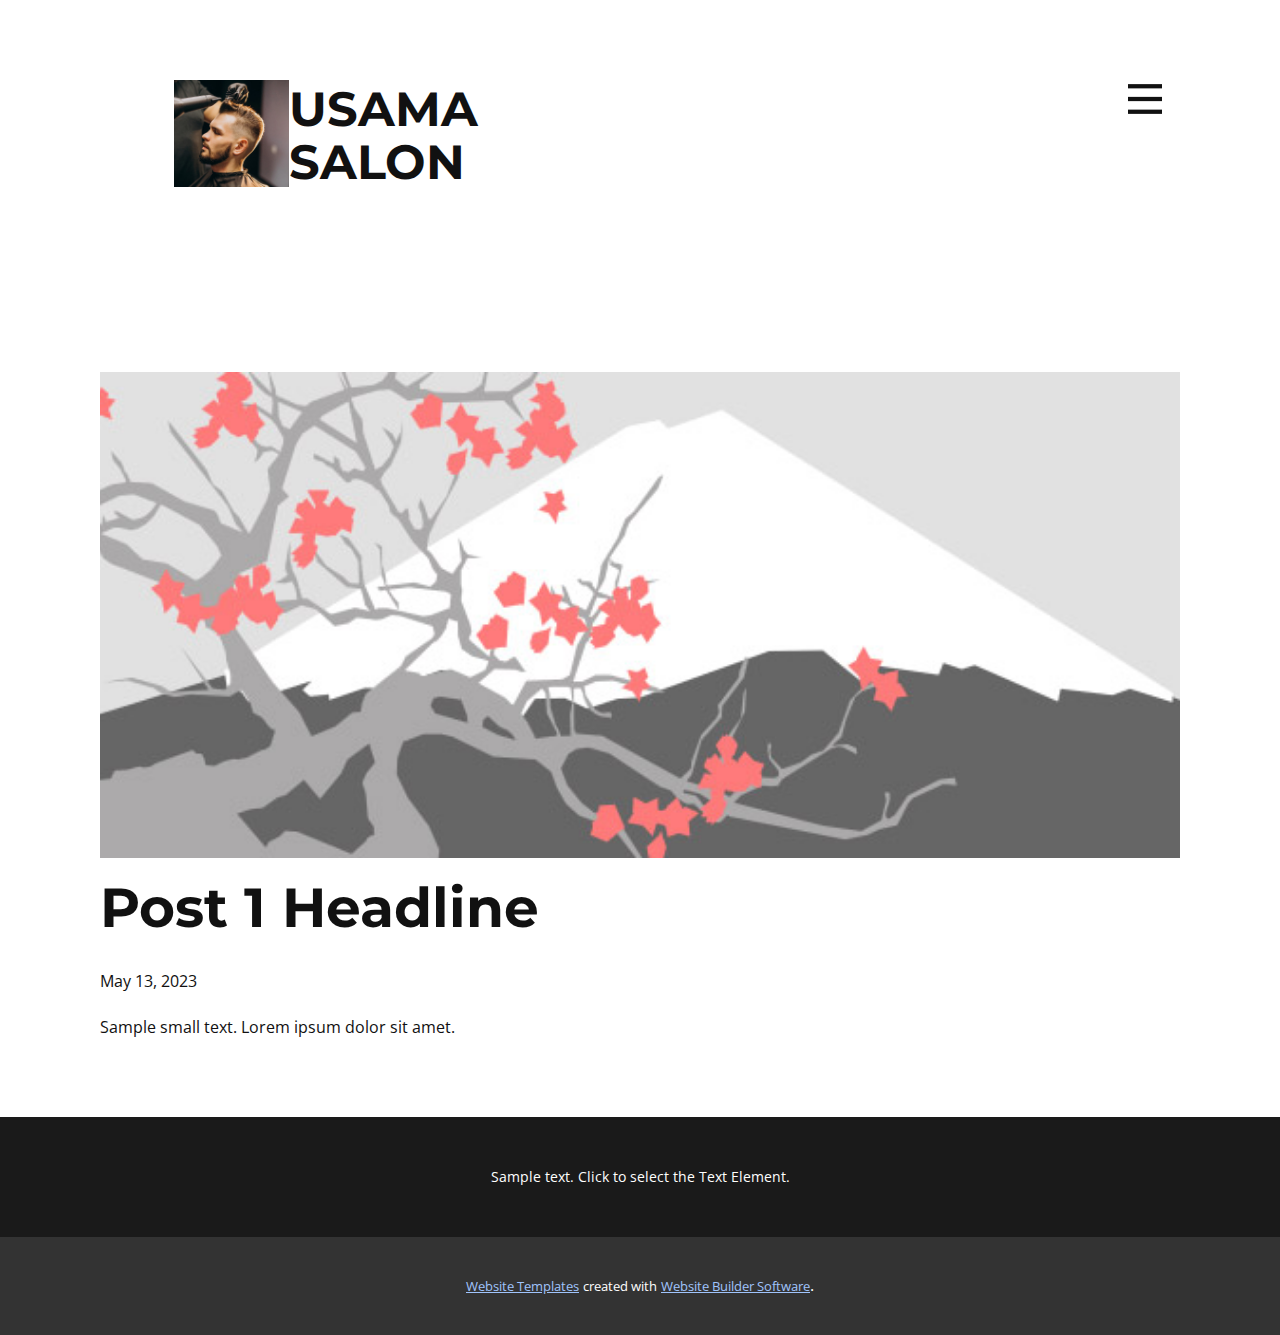
<file: blog/post.html>
<!DOCTYPE html>
<html style="font-size: 16px;" lang="en"><head>
    <meta name="viewport" content="width=device-width, initial-scale=1.0">
    <meta charset="utf-8">
    <meta name="keywords" content="Post 1 Headline">
    <meta name="description" content="">
    <title>Post 1 Headline</title>
    <link rel="stylesheet" href="../nicepage.css" media="screen">
<link rel="stylesheet" href="../Post-Template.css" media="screen">
    <script class="u-script" type="text/javascript" src="../jquery.js" defer=""></script>
    <script class="u-script" type="text/javascript" src="../nicepage.js" defer=""></script>
    <meta name="generator" content="Nicepage 5.9.10, nicepage.com">
    <link id="u-theme-google-font" rel="stylesheet" href="https://fonts.googleapis.com/css?family=Montserrat:100,100i,200,200i,300,300i,400,400i,500,500i,600,600i,700,700i,800,800i,900,900i|Open+Sans:300,300i,400,400i,500,500i,600,600i,700,700i,800,800i">
    
    
    <!-- <script type="application/ld+json">{
		"@context": "http://schema.org",
		"@type": "Organization",
		"name": "",
		"logo": "images/a-min.jpg"
}</script> -->
    <meta name="theme-color" content="#0149b8">
  <meta data-intl-tel-input-cdn-path="intlTelInput/"></head>
  <body class="u-body u-xl-mode" data-lang="en"><header class="u-clearfix u-header u-header" id="sec-1607"><div class="u-clearfix u-sheet u-sheet-1">
        <nav class="u-menu u-menu-hamburger u-offcanvas u-menu-1" data-responsive-from="XL">
          <div class="menu-collapse" style="font-size: 1rem; letter-spacing: 0px; font-weight: 700; text-transform: uppercase;">
            <a class="u-button-style u-custom-active-border-color u-custom-border u-custom-border-color u-custom-borders u-custom-hover-border-color u-custom-left-right-menu-spacing u-custom-padding-bottom u-custom-text-active-color u-custom-text-color u-custom-text-hover-color u-custom-top-bottom-menu-spacing u-nav-link u-text-active-palette-1-base u-text-hover-palette-2-base" href="#" style="padding: 9px 6px; font-size: calc(1em + 18px);">
              <svg class="u-svg-link" viewBox="0 0 24 24"><use xmlns:xlink="http://www.w3.org/1999/xlink" xlink:href="#menu-hamburger"></use></svg>
              <svg class="u-svg-content" version="1.1" id="menu-hamburger" viewBox="0 0 16 16" x="0px" y="0px" xmlns:xlink="http://www.w3.org/1999/xlink" xmlns="http://www.w3.org/2000/svg"><g><rect y="1" width="16" height="2"></rect><rect y="7" width="16" height="2"></rect><rect y="13" width="16" height="2"></rect>
</g></svg>
            </a>
          </div>
          <div class="u-nav-container">
            <ul class="u-nav u-spacing-30 u-unstyled u-nav-1"><li class="u-nav-item"><a class="u-border-2 u-border-active-palette-4-base u-border-hover-palette-4-base u-border-no-left u-border-no-right u-border-no-top u-button-style u-nav-link u-text-active-grey-90 u-text-grey-90 u-text-hover-grey-90" href="../Home.html" style="padding: 10px 0px;">Home</a>
</li><li class="u-nav-item"><a class="u-border-2 u-border-active-palette-4-base u-border-hover-palette-4-base u-border-no-left u-border-no-right u-border-no-top u-button-style u-nav-link u-text-active-grey-90 u-text-grey-90 u-text-hover-grey-90" href="../About.html" style="padding: 10px 0px;">About</a>
</li><li class="u-nav-item"><a class="u-border-2 u-border-active-palette-4-base u-border-hover-palette-4-base u-border-no-left u-border-no-right u-border-no-top u-button-style u-nav-link u-text-active-grey-90 u-text-grey-90 u-text-hover-grey-90" href="../Contact.html" style="padding: 10px 9px 10px 0px;">Contact</a>
</li></ul>
          </div>
          <div class="u-nav-container-collapse">
            <div class="u-black u-container-style u-inner-container-layout u-opacity u-opacity-95 u-sidenav">
              <div class="u-inner-container-layout u-sidenav-overflow">
                <div class="u-menu-close"></div>
                <ul class="u-align-center u-nav u-popupmenu-items u-unstyled u-nav-2"><li class="u-nav-item"><a class="u-button-style u-nav-link" href="../Home.html">Home</a>
</li><li class="u-nav-item"><a class="u-button-style u-nav-link" href="../About.html">About</a>
</li><li class="u-nav-item"><a class="u-button-style u-nav-link" href="../Contact.html">Contact</a>
</li></ul>
              </div>
            </div>
            <div class="u-black u-menu-overlay u-opacity u-opacity-70"></div>
          </div>
        </nav>
        <div class="u-clearfix u-group-elements u-group-elements-1">
          <a href="https://nicepage.com" class="u-image u-logo u-image-1" data-image-width="986" data-image-height="920">
            <img src="../images/a-min.jpg" class="u-logo-image u-logo-image-1">
          </a>
          <h2 class="u-text u-text-1">USAMA SALON</h2>
        </div>
      </div></header>
    <section class="u-align-center u-clearfix u-section-1" id="sec-7563">
      <div class="u-clearfix u-sheet u-valign-middle-md u-valign-middle-sm u-valign-middle-xs u-sheet-1"><!--post_details--><!--post_details_options_json--><!--{"source":""}--><!--/post_details_options_json--><!--blog_post-->
        <div class="u-container-style u-expanded-width u-post-details u-post-details-1">
          <div class="u-container-layout u-valign-middle u-container-layout-1"><!--blog_post_image-->
            <img alt="" class="u-blog-control u-expanded-width u-image u-image-default u-image-1" src="../images/0fd3416c.jpeg"><!--/blog_post_image--><!--blog_post_header-->
            <h2 class="u-blog-control u-text u-text-1">Post 1 Headline</h2><!--/blog_post_header--><!--blog_post_metadata-->
            <div class="u-blog-control u-metadata u-metadata-1"><!--blog_post_metadata_date-->
              <span class="u-meta-date u-meta-icon">May 13, 2023</span><!--/blog_post_metadata_date--><!--blog_post_metadata_category-->
              <!--/blog_post_metadata_category--><!--blog_post_metadata_comments-->
              <!--/blog_post_metadata_comments-->
            </div><!--/blog_post_metadata--><!--blog_post_content-->
            <div class="u-align-justify u-blog-control u-post-content u-text u-text-2 fr-view">
  Sample small text. Lorem ipsum dolor sit amet.
  </div><!--/blog_post_content-->
          </div>
        </div><!--/blog_post--><!--/post_details-->
      </div>
    </section>
    
    
    <footer class="u-align-center u-clearfix u-footer u-grey-90 u-footer" id="sec-23e0"><div class="u-clearfix u-sheet u-sheet-1">
        <p class="u-small-text u-text u-text-variant u-text-1">Sample text. Click to select the Text Element.</p>
      </div></footer>
    <section class="u-backlink u-clearfix u-grey-80">
      <a class="u-link" href="https://nicepage.com/website-templates" target="_blank">
        <span>Website Templates</span>
      </a>
      <p class="u-text">
        <span>created with</span>
      </p>
      <a class="u-link" href="" target="_blank">
        <span>Website Builder Software</span>
      </a>. 
    </section>
  
</body></html>
</file>
